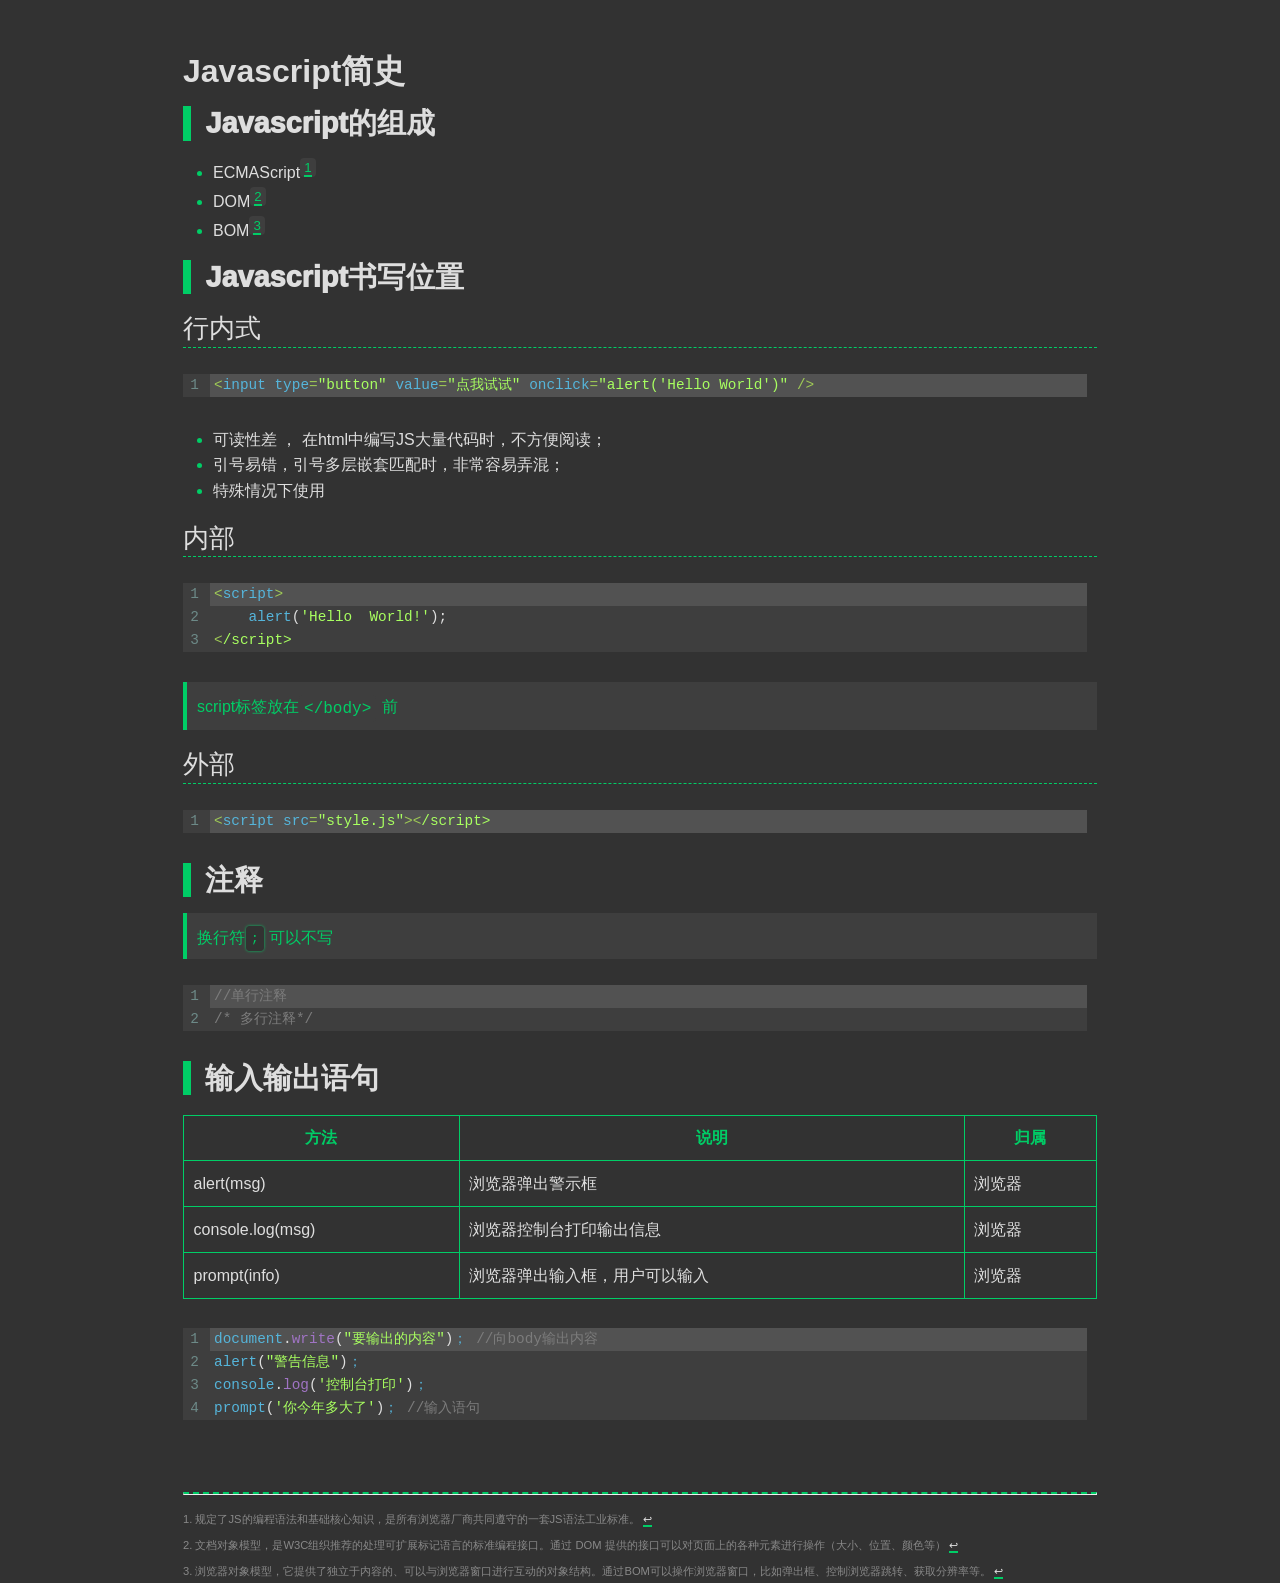
<file: demo-dark.html>
<!doctype html>
<html>
<head>
<meta charset='UTF-8'><meta name='viewport' content='width=device-width initial-scale=1'>

<style type='text/css'>html {overflow-x: initial !important;}:root { --bg-color:#ffffff; --text-color:#333333; --select-text-bg-color:#B5D6FC; --select-text-font-color:auto; --monospace:"Lucida Console",Consolas,"Courier",monospace; --title-bar-height:20px; }
.mac-os-11 { --title-bar-height:28px; }
html { font-size: 14px; background-color: var(--bg-color); color: var(--text-color); font-family: "Helvetica Neue", Helvetica, Arial, sans-serif; -webkit-font-smoothing: antialiased; }
body { margin: 0px; padding: 0px; height: auto; inset: 0px; font-size: 1rem; line-height: 1.42857; overflow-x: hidden; background: inherit; tab-size: 4; }
iframe { margin: auto; }
a.url { word-break: break-all; }
a:active, a:hover { outline: 0px; }
.in-text-selection, ::selection { text-shadow: none; background: var(--select-text-bg-color); color: var(--select-text-font-color); }
#write { margin: 0px auto; height: auto; width: inherit; word-break: normal; overflow-wrap: break-word; position: relative; white-space: normal; overflow-x: visible; padding-top: 36px; }
#write.first-line-indent p { text-indent: 2em; }
#write.first-line-indent li p, #write.first-line-indent p * { text-indent: 0px; }
#write.first-line-indent li { margin-left: 2em; }
.for-image #write { padding-left: 8px; padding-right: 8px; }
body.typora-export { padding-left: 30px; padding-right: 30px; }
.typora-export .footnote-line, .typora-export li, .typora-export p { white-space: pre-wrap; }
.typora-export .task-list-item input { pointer-events: none; }
@media screen and (max-width: 500px) {
  body.typora-export { padding-left: 0px; padding-right: 0px; }
  #write { padding-left: 20px; padding-right: 20px; }
}
#write li > figure:last-child { margin-bottom: 0.5rem; }
#write ol, #write ul { position: relative; }
img { max-width: 100%; vertical-align: middle; image-orientation: from-image; }
button, input, select, textarea { color: inherit; font: inherit; }
input[type="checkbox"], input[type="radio"] { line-height: normal; padding: 0px; }
*, ::after, ::before { box-sizing: border-box; }
#write h1, #write h2, #write h3, #write h4, #write h5, #write h6, #write p, #write pre { width: inherit; }
#write h1, #write h2, #write h3, #write h4, #write h5, #write h6, #write p { position: relative; }
p { line-height: inherit; }
h1, h2, h3, h4, h5, h6 { break-after: avoid-page; break-inside: avoid; orphans: 4; }
p { orphans: 4; }
h1 { font-size: 2rem; }
h2 { font-size: 1.8rem; }
h3 { font-size: 1.6rem; }
h4 { font-size: 1.4rem; }
h5 { font-size: 1.2rem; }
h6 { font-size: 1rem; }
.md-math-block, .md-rawblock, h1, h2, h3, h4, h5, h6, p { margin-top: 1rem; margin-bottom: 1rem; }
.hidden { display: none; }
.md-blockmeta { color: rgb(204, 204, 204); font-weight: 700; font-style: italic; }
a { cursor: pointer; }
sup.md-footnote { padding: 2px 4px; background-color: rgba(238, 238, 238, 0.7); color: rgb(85, 85, 85); border-radius: 4px; cursor: pointer; }
sup.md-footnote a, sup.md-footnote a:hover { color: inherit; text-transform: inherit; text-decoration: inherit; }
#write input[type="checkbox"] { cursor: pointer; width: inherit; height: inherit; }
figure { overflow-x: auto; margin: 1.2em 0px; max-width: calc(100% + 16px); padding: 0px; }
figure > table { margin: 0px; }
thead, tr { break-inside: avoid; break-after: auto; }
thead { display: table-header-group; }
table { border-collapse: collapse; border-spacing: 0px; width: 100%; overflow: auto; break-inside: auto; text-align: left; }
table.md-table td { min-width: 32px; }
.CodeMirror-gutters { border-right: 0px; background-color: inherit; }
.CodeMirror-linenumber { user-select: none; }
.CodeMirror { text-align: left; }
.CodeMirror-placeholder { opacity: 0.3; }
.CodeMirror pre { padding: 0px 4px; }
.CodeMirror-lines { padding: 0px; }
div.hr:focus { cursor: none; }
#write pre { white-space: pre-wrap; }
#write.fences-no-line-wrapping pre { white-space: pre; }
#write pre.ty-contain-cm { white-space: normal; }
.CodeMirror-gutters { margin-right: 4px; }
.md-fences { font-size: 0.9rem; display: block; break-inside: avoid; text-align: left; overflow: visible; white-space: pre; background: inherit; position: relative !important; }
.md-fences-adv-panel { width: 100%; margin-top: 10px; text-align: center; padding-top: 0px; padding-bottom: 8px; overflow-x: auto; }
#write .md-fences.mock-cm { white-space: pre-wrap; }
.md-fences.md-fences-with-lineno { padding-left: 0px; }
#write.fences-no-line-wrapping .md-fences.mock-cm { white-space: pre; overflow-x: auto; }
.md-fences.mock-cm.md-fences-with-lineno { padding-left: 8px; }
.CodeMirror-line, twitterwidget { break-inside: avoid; }
svg { break-inside: avoid; }
.footnotes { opacity: 0.8; font-size: 0.9rem; margin-top: 1em; margin-bottom: 1em; }
.footnotes + .footnotes { margin-top: 0px; }
.md-reset { margin: 0px; padding: 0px; border: 0px; outline: 0px; vertical-align: top; background: 0px 0px; text-decoration: none; text-shadow: none; float: none; position: static; width: auto; height: auto; white-space: nowrap; cursor: inherit; -webkit-tap-highlight-color: transparent; line-height: normal; font-weight: 400; text-align: left; box-sizing: content-box; direction: ltr; }
li div { padding-top: 0px; }
blockquote { margin: 1rem 0px; }
li .mathjax-block, li p { margin: 0.5rem 0px; }
li blockquote { margin: 1rem 0px; }
li { margin: 0px; position: relative; }
blockquote > :last-child { margin-bottom: 0px; }
blockquote > :first-child, li > :first-child { margin-top: 0px; }
.footnotes-area { color: rgb(136, 136, 136); margin-top: 0.714rem; padding-bottom: 0.143rem; white-space: normal; }
#write .footnote-line { white-space: pre-wrap; }
@media print {
  body, html { border: 1px solid transparent; height: 99%; break-after: avoid; break-before: avoid; font-variant-ligatures: no-common-ligatures; }
  #write { margin-top: 0px; padding-top: 0px; border-color: transparent !important; padding-bottom: 0px !important; }
  .typora-export * { -webkit-print-color-adjust: exact; }
  .typora-export #write { break-after: avoid; }
  .typora-export #write::after { height: 0px; }
  .is-mac table { break-inside: avoid; }
  .typora-export-show-outline .typora-export-sidebar { display: none; }
}
.footnote-line { margin-top: 0.714em; font-size: 0.7em; }
a img, img a { cursor: pointer; }
pre.md-meta-block { font-size: 0.8rem; min-height: 0.8rem; white-space: pre-wrap; background: rgb(204, 204, 204); display: block; overflow-x: hidden; }
p > .md-image:only-child:not(.md-img-error) img, p > img:only-child { display: block; margin: auto; }
#write.first-line-indent p > .md-image:only-child:not(.md-img-error) img { left: -2em; position: relative; }
p > .md-image:only-child { display: inline-block; width: 100%; }
#write .MathJax_Display { margin: 0.8em 0px 0px; }
.md-math-block { width: 100%; }
.md-math-block:not(:empty)::after { display: none; }
.MathJax_ref { fill: currentcolor; }
[contenteditable="true"]:active, [contenteditable="true"]:focus, [contenteditable="false"]:active, [contenteditable="false"]:focus { outline: 0px; box-shadow: none; }
.md-task-list-item { position: relative; list-style-type: none; }
.task-list-item.md-task-list-item { padding-left: 0px; }
.md-task-list-item > input { position: absolute; top: 0px; left: 0px; margin-left: -1.2em; margin-top: calc(1em - 10px); border: none; }
.math { font-size: 1rem; }
.md-toc { min-height: 3.58rem; position: relative; font-size: 0.9rem; border-radius: 10px; }
.md-toc-content { position: relative; margin-left: 0px; }
.md-toc-content::after, .md-toc::after { display: none; }
.md-toc-item { display: block; color: rgb(65, 131, 196); }
.md-toc-item a { text-decoration: none; }
.md-toc-inner:hover { text-decoration: underline; }
.md-toc-inner { display: inline-block; cursor: pointer; }
.md-toc-h1 .md-toc-inner { margin-left: 0px; font-weight: 700; }
.md-toc-h2 .md-toc-inner { margin-left: 2em; }
.md-toc-h3 .md-toc-inner { margin-left: 4em; }
.md-toc-h4 .md-toc-inner { margin-left: 6em; }
.md-toc-h5 .md-toc-inner { margin-left: 8em; }
.md-toc-h6 .md-toc-inner { margin-left: 10em; }
@media screen and (max-width: 48em) {
  .md-toc-h3 .md-toc-inner { margin-left: 3.5em; }
  .md-toc-h4 .md-toc-inner { margin-left: 5em; }
  .md-toc-h5 .md-toc-inner { margin-left: 6.5em; }
  .md-toc-h6 .md-toc-inner { margin-left: 8em; }
}
a.md-toc-inner { font-size: inherit; font-style: inherit; font-weight: inherit; line-height: inherit; }
.footnote-line a:not(.reversefootnote) { color: inherit; }
.reversefootnote { font-family: ui-monospace, sans-serif; }
.md-attr { display: none; }
.md-fn-count::after { content: "."; }
code, pre, samp, tt { font-family: var(--monospace); }
kbd { margin: 0px 0.1em; padding: 0.1em 0.6em; font-size: 0.8em; color: rgb(36, 39, 41); background: rgb(255, 255, 255); border: 1px solid rgb(173, 179, 185); border-radius: 3px; box-shadow: rgba(12, 13, 14, 0.2) 0px 1px 0px, rgb(255, 255, 255) 0px 0px 0px 2px inset; white-space: nowrap; vertical-align: middle; }
.md-comment { color: rgb(162, 127, 3); opacity: 0.6; font-family: var(--monospace); }
code { text-align: left; vertical-align: initial; }
a.md-print-anchor { white-space: pre !important; border-width: initial !important; border-style: none !important; border-color: initial !important; display: inline-block !important; position: absolute !important; width: 1px !important; right: 0px !important; outline: 0px !important; background: 0px 0px !important; text-decoration: initial !important; text-shadow: initial !important; }
.os-windows.monocolor-emoji .md-emoji { font-family: "Segoe UI Symbol", sans-serif; }
.md-diagram-panel > svg { max-width: 100%; }
[lang="flow"] svg, [lang="mermaid"] svg { max-width: 100%; height: auto; }
[lang="mermaid"] .node text { font-size: 1rem; }
table tr th { border-bottom: 0px; }
video { max-width: 100%; display: block; margin: 0px auto; }
iframe { max-width: 100%; width: 100%; border: none; }
.highlight td, .highlight tr { border: 0px; }
mark { background: rgb(255, 255, 0); color: rgb(0, 0, 0); }
.md-html-inline .md-plain, .md-html-inline strong, mark .md-inline-math, mark strong { color: inherit; }
.md-expand mark .md-meta { opacity: 0.3 !important; }
mark .md-meta { color: rgb(0, 0, 0); }
@media print {
  .typora-export h1, .typora-export h2, .typora-export h3, .typora-export h4, .typora-export h5, .typora-export h6 { break-inside: avoid; }
}
.md-diagram-panel .messageText { stroke: none !important; }
.md-diagram-panel .start-state { fill: var(--node-fill); }
.md-diagram-panel .edgeLabel rect { opacity: 1 !important; }
.md-fences.md-fences-math { font-size: 1em; }
.md-fences-advanced:not(.md-focus) { padding: 0px; white-space: nowrap; border: 0px; }
.md-fences-advanced:not(.md-focus) { background: inherit; }
.typora-export-show-outline .typora-export-content { max-width: 1440px; margin: auto; display: flex; flex-direction: row; }
.typora-export-sidebar { width: 300px; font-size: 0.8rem; margin-top: 80px; margin-right: 18px; }
.typora-export-show-outline #write { --webkit-flex:2; flex: 2 1 0%; }
.typora-export-sidebar .outline-content { position: fixed; top: 0px; max-height: 100%; overflow: hidden auto; padding-bottom: 30px; padding-top: 60px; width: 300px; }
@media screen and (max-width: 1024px) {
  .typora-export-sidebar, .typora-export-sidebar .outline-content { width: 240px; }
}
@media screen and (max-width: 800px) {
  .typora-export-sidebar { display: none; }
}
.outline-content li, .outline-content ul { margin-left: 0px; margin-right: 0px; padding-left: 0px; padding-right: 0px; list-style: none; }
.outline-content ul { margin-top: 0px; margin-bottom: 0px; }
.outline-content strong { font-weight: 400; }
.outline-expander { width: 1rem; height: 1.42857rem; position: relative; display: table-cell; vertical-align: middle; cursor: pointer; padding-left: 4px; }
.outline-expander::before { content: ""; position: relative; font-family: Ionicons; display: inline-block; font-size: 8px; vertical-align: middle; }
.outline-item { padding-top: 3px; padding-bottom: 3px; cursor: pointer; }
.outline-expander:hover::before { content: ""; }
.outline-h1 > .outline-item { padding-left: 0px; }
.outline-h2 > .outline-item { padding-left: 1em; }
.outline-h3 > .outline-item { padding-left: 2em; }
.outline-h4 > .outline-item { padding-left: 3em; }
.outline-h5 > .outline-item { padding-left: 4em; }
.outline-h6 > .outline-item { padding-left: 5em; }
.outline-label { cursor: pointer; display: table-cell; vertical-align: middle; text-decoration: none; color: inherit; }
.outline-label:hover { text-decoration: underline; }
.outline-item:hover { border-color: rgb(245, 245, 245); background-color: var(--item-hover-bg-color); }
.outline-item:hover { margin-left: -28px; margin-right: -28px; border-left: 28px solid transparent; border-right: 28px solid transparent; }
.outline-item-single .outline-expander::before, .outline-item-single .outline-expander:hover::before { display: none; }
.outline-item-open > .outline-item > .outline-expander::before { content: ""; }
.outline-children { display: none; }
.info-panel-tab-wrapper { display: none; }
.outline-item-open > .outline-children { display: block; }
.typora-export .outline-item { padding-top: 1px; padding-bottom: 1px; }
.typora-export .outline-item:hover { margin-right: -8px; border-right: 8px solid transparent; }
.typora-export .outline-expander::before { content: "+"; font-family: inherit; top: -1px; }
.typora-export .outline-expander:hover::before, .typora-export .outline-item-open > .outline-item > .outline-expander::before { content: "−"; }
.typora-export-collapse-outline .outline-children { display: none; }
.typora-export-collapse-outline .outline-item-open > .outline-children, .typora-export-no-collapse-outline .outline-children { display: block; }
.typora-export-no-collapse-outline .outline-expander::before { content: "" !important; }
.typora-export-show-outline .outline-item-active > .outline-item .outline-label { font-weight: 700; }
.md-inline-math-container mjx-container { zoom: 0.95; }
mjx-container { break-inside: avoid; }


.CodeMirror { height: auto; }
.CodeMirror.cm-s-inner { background: inherit; }
.CodeMirror-scroll { overflow: auto hidden; z-index: 3; }
.CodeMirror-gutter-filler, .CodeMirror-scrollbar-filler { background-color: rgb(255, 255, 255); }
.CodeMirror-gutters { border-right: 1px solid rgb(221, 221, 221); background: inherit; white-space: nowrap; }
.CodeMirror-linenumber { padding: 0px 3px 0px 5px; text-align: right; color: rgb(153, 153, 153); }
.cm-s-inner .cm-keyword { color: rgb(119, 0, 136); }
.cm-s-inner .cm-atom, .cm-s-inner.cm-atom { color: rgb(34, 17, 153); }
.cm-s-inner .cm-number { color: rgb(17, 102, 68); }
.cm-s-inner .cm-def { color: rgb(0, 0, 255); }
.cm-s-inner .cm-variable { color: rgb(0, 0, 0); }
.cm-s-inner .cm-variable-2 { color: rgb(0, 85, 170); }
.cm-s-inner .cm-variable-3 { color: rgb(0, 136, 85); }
.cm-s-inner .cm-string { color: rgb(170, 17, 17); }
.cm-s-inner .cm-property { color: rgb(0, 0, 0); }
.cm-s-inner .cm-operator { color: rgb(152, 26, 26); }
.cm-s-inner .cm-comment, .cm-s-inner.cm-comment { color: rgb(170, 85, 0); }
.cm-s-inner .cm-string-2 { color: rgb(255, 85, 0); }
.cm-s-inner .cm-meta { color: rgb(85, 85, 85); }
.cm-s-inner .cm-qualifier { color: rgb(85, 85, 85); }
.cm-s-inner .cm-builtin { color: rgb(51, 0, 170); }
.cm-s-inner .cm-bracket { color: rgb(153, 153, 119); }
.cm-s-inner .cm-tag { color: rgb(17, 119, 0); }
.cm-s-inner .cm-attribute { color: rgb(0, 0, 204); }
.cm-s-inner .cm-header, .cm-s-inner.cm-header { color: rgb(0, 0, 255); }
.cm-s-inner .cm-quote, .cm-s-inner.cm-quote { color: rgb(0, 153, 0); }
.cm-s-inner .cm-hr, .cm-s-inner.cm-hr { color: rgb(153, 153, 153); }
.cm-s-inner .cm-link, .cm-s-inner.cm-link { color: rgb(0, 0, 204); }
.cm-negative { color: rgb(221, 68, 68); }
.cm-positive { color: rgb(34, 153, 34); }
.cm-header, .cm-strong { font-weight: 700; }
.cm-del { text-decoration: line-through; }
.cm-em { font-style: italic; }
.cm-link { text-decoration: underline; }
.cm-error { color: red; }
.cm-invalidchar { color: red; }
.cm-constant { color: rgb(38, 139, 210); }
.cm-defined { color: rgb(181, 137, 0); }
div.CodeMirror span.CodeMirror-matchingbracket { color: rgb(0, 255, 0); }
div.CodeMirror span.CodeMirror-nonmatchingbracket { color: rgb(255, 34, 34); }
.cm-s-inner .CodeMirror-activeline-background { background: inherit; }
.CodeMirror { position: relative; overflow: hidden; }
.CodeMirror-scroll { height: 100%; outline: 0px; position: relative; box-sizing: content-box; background: inherit; }
.CodeMirror-sizer { position: relative; }
.CodeMirror-gutter-filler, .CodeMirror-hscrollbar, .CodeMirror-scrollbar-filler, .CodeMirror-vscrollbar { position: absolute; z-index: 6; display: none; outline: 0px; }
.CodeMirror-vscrollbar { right: 0px; top: 0px; overflow: hidden; }
.CodeMirror-hscrollbar { bottom: 0px; left: 0px; overflow: auto hidden; }
.CodeMirror-scrollbar-filler { right: 0px; bottom: 0px; }
.CodeMirror-gutter-filler { left: 0px; bottom: 0px; }
.CodeMirror-gutters { position: absolute; left: 0px; top: 0px; padding-bottom: 10px; z-index: 3; overflow-y: hidden; }
.CodeMirror-gutter { white-space: normal; height: 100%; box-sizing: content-box; padding-bottom: 30px; margin-bottom: -32px; display: inline-block; }
.CodeMirror-gutter-wrapper { position: absolute; z-index: 4; background: 0px 0px !important; border: none !important; }
.CodeMirror-gutter-background { position: absolute; top: 0px; bottom: 0px; z-index: 4; }
.CodeMirror-gutter-elt { position: absolute; cursor: default; z-index: 4; }
.CodeMirror-lines { cursor: text; }
.CodeMirror pre { border-radius: 0px; border-width: 0px; background: 0px 0px; font-family: inherit; font-size: inherit; margin: 0px; white-space: pre; overflow-wrap: normal; color: inherit; z-index: 2; position: relative; overflow: visible; }
.CodeMirror-wrap pre { overflow-wrap: break-word; white-space: pre-wrap; word-break: normal; }
.CodeMirror-code pre { border-right: 30px solid transparent; width: fit-content; }
.CodeMirror-wrap .CodeMirror-code pre { border-right: none; width: auto; }
.CodeMirror-linebackground { position: absolute; inset: 0px; z-index: 0; }
.CodeMirror-linewidget { position: relative; z-index: 2; overflow: auto; }
.CodeMirror-wrap .CodeMirror-scroll { overflow-x: hidden; }
.CodeMirror-measure { position: absolute; width: 100%; height: 0px; overflow: hidden; visibility: hidden; }
.CodeMirror-measure pre { position: static; }
.CodeMirror div.CodeMirror-cursor { position: absolute; visibility: hidden; border-right: none; width: 0px; }
.CodeMirror div.CodeMirror-cursor { visibility: hidden; }
.CodeMirror-focused div.CodeMirror-cursor { visibility: inherit; }
.cm-searching { background: rgba(255, 255, 0, 0.4); }
span.cm-underlined { text-decoration: underline; }
span.cm-strikethrough { text-decoration: line-through; }
.cm-tw-syntaxerror { color: rgb(255, 255, 255); background-color: rgb(153, 0, 0); }
.cm-tw-deleted { text-decoration: line-through; }
.cm-tw-header5 { font-weight: 700; }
.cm-tw-listitem:first-child { padding-left: 10px; }
.cm-tw-box { border-style: solid; border-right-width: 1px; border-bottom-width: 1px; border-left-width: 1px; border-color: inherit; border-top-width: 0px !important; }
.cm-tw-underline { text-decoration: underline; }
@media print {
  .CodeMirror div.CodeMirror-cursor { visibility: hidden; }
}


/* scrollbar style */
::-webkit-scrollbar-thumb {
    background: var(--theme-color);
}

::-webkit-scrollbar-thumb:active {
    background: var(--focus-color);
}

#typora-sidebar:hover div.sidebar-content-content::-webkit-scrollbar-thumb:horizontal {
    background: rgba(230, 230, 230, 0.3);
}

.typora-node::-webkit-scrollbar {
    width: 5px;
}

.typora-node::-webkit-scrollbar-thumb:vertical {
    background: rgba(250, 250, 250, 0.3);
}

.typora-node::-webkit-scrollbar-thumb:vertical:active {
    background: rgba(250, 250, 250, 0.5);
}

html {
    font-size: 16px;
    -webkit-font-smoothing: antialiased;
}

body {
    -webkit-text-size-adjust: 100%;
    -ms-text-size-adjust: 100%;
    font-family: var(--font-family);
    color: var(--text-color);
    line-height: 1.6;
    background-color: var(--article);
    caret-color: var(--theme-color);
}

/* paeg width */
#write {
    max-width: 914px;
}

/* -----------------article content---------------------- */
sup.md-footnote {
    background-color: var(--sidebar);
    color: var(--theme-color);
}

p {
    -ms-word-wrap: break-word;
    word-wrap: break-word;
}

p.md-focus>span.md-plain.md-expand {
    border-bottom: 2px dashed var(--focus-color);
    color: var(--focus);
}

a {
    color: var(--text-color);
    text-decoration: none;
    border-bottom: 2px solid var(--theme-color);
}

h1,
h2,
h3,
h4,
h5,
h6 {
    margin-top: 1rem;
    margin-bottom: 1rem;
    line-height: 1.4;
    cursor: text;
}

h1 {
    font-size: 2em;
    font-weight: 2000;
    line-height: 1.2;
    font-family: var(--font-family);
}

h2 {
    font-size: 1.8em;
    font-weight: 1000;
    line-height: 1.2;
    padding-left:.5em;
    font-family: var(--font-family);
    border-left: 8px solid var(--theme-color);
}

#write>h2.md-focus {
    border-left-color: var(--focus-color);
}

h3 {
    font-size: 1.6em;
    font-weight: 500;
    line-height: 1.43;
    font-family: var(--font-family);
    border-bottom: 1px dashed var(--theme-color);
}

#write>h3.md-focus {
    border-color: var(--focus-color);
}

h4 {
    color: var(--theme-color);
    font-weight: 300;
    font-size: 1.4em;
    font-family: var(--font-family);
}

h5 {
    font-size: 1.2em;
    font-family: var(--font-family);
    font-weight: 900;
}

#write>h5.md-focus:before {
    width: auto;
    height: auto;
    background-color: var(--focus-color);
    color: #ffffff;
}
p,
blockquote,
ul,
ol,
dl,
table {
    margin: 0.8em 0;
}

li>ol,
li>ul {
    margin: 0 0;
}

hr {
    margin: 16px 0;
    border-top:2px dashed var(--theme-color);
}

li p.first {
    display: inline-block;
}

ul,
ol {
    padding-left: 30px;
}

ul:first-child,
ol:first-child {
    margin-top: 0;
}

ul:last-child,
ol:last-child {
    margin-bottom: 0;
}

li::marker {
    color: var(--theme-color);
}

blockquote {
    border: none;
    padding: 12px 0 8px 10px;
    background-color: var(--sidebar);
    line-height: inherit;
    min-height: 20px;
    margin: 1em 0;
    border-left: 4px solid var(--theme-color);
    text-indent: 0em;
    color: var(--theme-color);
    overflow: hidden;
}

blockquote img {
    position: relative;
    transform: translateX(-80px);
    filter: drop-shadow(var(--theme-color) 80px 0);
    height: 1rem;
    margin-right: .2rem;
}

h2+blockquote {
    color: #00CD66;
    border-left-color: #00CD66;
}

h2+blockquote img {
    position: relative;
    transform: translateX(-80px);
    filter: drop-shadow(#00CD66 80px 0);
    height: 1rem;
    margin-right: .2rem;
}

h3+blockquote {
    color: #00BFFF;
    border-left-color: #00BFFF;
}

h3+blockquote img {
    position: relative;
    transform: translateX(-80px);
    filter: drop-shadow(#00BFFF 80px 0);
    height: 1rem;
    margin-right: .2rem;
}

h4+blockquote {
    border-left-color: #FF8C00;
    color: #FF8C00;
}

h4+blockquote img {
    position: relative;
    transform: translateX(-80px);
    filter: drop-shadow(#FF8C00 80px 0);
    height: 1rem;
    margin-right: .2rem;
}

table {
    border-collapse: collapse;
    margin: 0 auto;
    padding: 0;
    word-break: initial;
}

table td {
    font-weight: normal;
    text-align: left;
}

table td::selection {
    background-color: var(--article);
    color: var(--display);
}

thead,
th,
td {
    border: 1px solid var(--theme-color);
}

th,
td {
    padding: .6em;
    font-family: var(--font-family);
}

table th {
    color: var(--theme-color);
    text-align: center;
}

mark {
    background-color: yellow;
    color: var(--sidebar);
}

/* -----------------------editor------------------------ */
::-moz-selection {
    background: var(--theme-color);
    color: #fff;
    text-shadow: none;
}

*.in-text-selection,
::selection {
    background: var(--theme-color);
    color: #fff;
    text-shadow: none;
}

#top-titlebar,
#top-titlebar * {
    color: var(--display);
}

/* ymal */
#write pre.md-meta-block {
    color: var(--text-color);
    padding: 1em;
    line-height: 1.6em;
    background: var(--sidebar);
    border: 5%;
}

/* code and code block */
code {
    padding: .3rem;
    margin-right: .4em;
    color: var(--theme-color);
    border-radius: 4px;
    background-color: var(--sidebar);
}

kbd {
    padding: .3rem;
    margin-right: .4em;
    color: var(--theme-color);
    border-radius: 4px;
    border: none;
    box-shadow: 0 0 3px 0 var(--theme-color);
    background-color: var(--article);
}

pre.md-fences {
    padding: 10px 10px 10px 30px;
    margin-bottom: 20px;
}

#ty-tooltip {
    background-color: var(--article);
    color: var(--text-color);
}

/* task list */
.task-list {
    padding-left: 0;
}

.md-task-list-item>input {
    margin-left: -1.3em;
    margin-top: 0.3rem;
    -webkit-appearance: none;
    -moz-appearance: none;
}

.md-task-list-item>input::after {
    content: '';
    position: absolute;
    top: 0;
    display: inline-block;
    width: 1rem;
    height: 1rem;
    padding-left: 0px;
    color: #fff;
    text-align: center;
    border: 1px solid var(--theme-color);
}

.md-task-list-item>input:checked::after {
    content: '✓';
    font-size: 12px;
    background-color: var(--theme-color);
    border-radius: 2px;
}

/* sidebar */
#typora-sidebar {
    box-shadow: none;
    border-right: none;
    background-color: var(--sidebar);
}

.sidebar-tabs {
    border-bottom: 0;
}

#typora-sidebar:hover .outline-title-wrapper {
    border-left: 1px dashed;
}

.active-tab-files #info-panel-tab-file,
.active-tab-files #info-panel-tab-file:hover,
.active-tab-outline #info-panel-tab-outline,
.active-tab-outline #info-panel-tab-outline:hover {
    color: var(--display);
}

/* outline */
.outline-title-wrapper .btn {
    color: inherit;
}

.outline-item:hover {
    border-color: var(--theme-color);
    background-color: var(--theme-color);
    color: white;
}

/* user config  background */
.megamenu-content,
.megamenu-opened header {
    background: var(--article);
}

/* bottom-word-count */
.typora-sourceview-on #toggle-sourceview-btn,
#footer-word-count:hover,
.ty-show-word-count #footer-word-count {
    background: var(--sidebar);
}

#toggle-sourceview-btn:hover {
    color: var(--text-color);
    background: var(--sidebar);
}

/* focus mode */
.on-focus-mode .md-end-block:not(.md-focus):not(.md-focus-container) * {
    color: #686868 !important;
}

.on-focus-mode .md-end-block:not(.md-focus) img,
.on-focus-mode .md-task-list-item:not(.md-focus-container)>input {
    opacity: #686868 !important;
}

.on-focus-mode li[cid]:not(.md-focus-container) {
    color: #686868;
}

.on-focus-mode .md-fences.md-focus .CodeMirror-code>*:not(.CodeMirror-activeline) *,
.on-focus-mode .CodeMirror.cm-s-inner:not(.CodeMirror-focused) * {
    color: #686868 !important;
}

.on-focus-mode .md-focus,
.on-focus-mode .md-focus-container {
    color: #fff;
}

.on-focus-mode #typora-source .CodeMirror-code>*:not(.CodeMirror-activeline) * {
    color: #686868 !important;
}

/* user config menu */
.megamenu-content,
.megamenu-opened header {
    background: var(--sidebar);
}

.megamenu-menu-panel h2,
.megamenu-menu-panel h1,
.long-btn {
    color: inherit;
}

.megamenu-menu-panel input[type='text'] {
    background: inherit;
    border: 0;
    border-bottom: 1px solid;
}

#recent-file-panel-action-btn {
    background: inherit;
    border: 1px grey solid;
}

.megamenu-menu-panel table td:nth-child(1) {
    color: inherit;
    font-weight: bold;
}

.megamenu-menu-panel tbody tr:hover td:nth-child(1) {
    background-color: var(--theme-color);
}

.megamenu-menu {
    background-color: var(--article);
}

#megamenu-menu-list>li>a {
    border: none;
    color: var(--text-color);
}

.megamenu-menu-header .megamenu-menu-header-title-menu,
.megamenu-menu-header:focus .megamenu-menu-header-title-back,
.megamenu-menu-header:hover .megamenu-menu-header-title-back {
    display: block;
    color: var(--text-color);
}

.btn-default:hover,
.btn-default:focus,
.btn-default.focus,
.btn-default:active,
.btn-default.active,
.open>.dropdown-toggle.btn-default {
    color: white;
    border: 1px solid #ddd;
    background-color: inherit;
}

.modal-header {
    border-bottom: 0;
}

.modal-footer {
    border-top: 0;
}

#recent-file-panel tbody tr:nth-child(2n-1) {
    background-color: transparent !important;
}

.megamenu-menu-panel tbody tr:hover td:nth-child(2) {
    background-color: var(--theme-color);
}

.megamenu-menu-panel .btn {
    border: 1px solid #eee;
    background: transparent;
}

.mouse-hover .toolbar-icon.btn:hover,
#w-full.mouse-hover,
#w-pin.mouse-hover {
    background-color: inherit;
}

/*diagrams*/
#write .md-focus .md-diagram-panel {
    border: 1px solid #ddd;
    margin-left: -1px;
    width: calc(100% + 2px);
}

/*diagrams*/
#write .md-focus.md-fences-with-lineno .md-diagram-panel {
    margin-left: auto;
}

.md-diagram-panel-error {
    color: tomato;
}

.sidebar-footer-item:hover,
.footer-item:hover {
    background: inherit;
    color: var(--text-color);
}

.ty-side-sort-btn.active,
.ty-side-sort-btn:hover,
.selected-folder-menu-item a:after {
    color: white;
}

#sidebar-files-menu {
    border: solid 1px;
    box-shadow: 4px 4px 20px rgba(0, 0, 0, 0.79);
    background-color: var(--sidebar);
}

.ty-preferences input[type="search"] {
    border-color: var(--theme-color);
    background: var(--sidebar);
    line-height: 22px;
    border-radius: 6px;
    color: var(--text-color);
}

.ty-preferences input[type="search"]:focus {
    box-shadow: none;
}

.file-list-item {
    border-bottom: none;
}

.file-list-item-summary {
    opacity: 1;
}

.file-list-item.active:first-child {
    border-top: none;
}

.file-node-background {
    height: 32px;
}

.file-library-node.active>.file-node-content,
.file-list-item.active {
    color: var(--active-file-text-color);
}

.file-library-node.active>.file-node-background {
    background-color: var(--article);
    border-color: var(--theme-color);
}

.file-list-item.active {
    background-color: #222222;
    background-color: var(--theme-color);
}

.md-mathjax-midline {
    background-color: #57616b;
    border-bottom: none;
}

footer.ty-footer {
    border-color: #656565;
}

.ty-preferences .btn-default {
    background: transparent;
}

.ty-preferences .btn-default:hover {
    background: var(--sidebar);
}

.ty-preferences select {
    border: 1px solid #989698;
    height: 21px;
}

.ty-preferences .nav-group-item.active,
.export-item.active,
.export-items-list-control,
.export-detail {
    background: var(--item-hover-bg-color);
}

[data-is-directory="true"] .file-node-content {
    margin-bottom: 0;
}

.file-node-title {
    line-height: 22px;
}

.html-for-mac .file-node-open-state,
.html-for-mac .file-node-icon {
    line-height: 26px;
}

.cm-s-inner.CodeMirror {
    background-color: var(--sidebar) !important;
    border: none;
}

.cm-s-inner .CodeMirror-gutters {
    color: #404b53;
    border:none;
}

.cm-s-inner .CodeMirror-cursor {
    border-left: solid thin #f8f8f0;
}

.cm-s-inner .CodeMirror-linenumber {
    color: #6D8A88;
}

.cm-s-inner.CodeMirror-focused div.CodeMirror-selected {
    background: rgba(255, 255, 255, 0.1);
}

.cm-s-inner .CodeMirror-line::selection,
.cm-s-inner .CodeMirror-line>span::selection,
.cm-s-inner .CodeMirror-line>span>span::selection {
    background: rgba(255, 255, 255, 0.1);
}

.cm-s-inner .CodeMirror-line::-moz-selection,
.cm-s-inner .CodeMirror-line>span::-moz-selection,
.cm-s-inner .CodeMirror-line>span>span::-moz-selection {
    background: rgba(255, 255, 255, 0.1);
}

.cm-s-inner span.cm-comment {
    color: #7c7c7c;
}

.cm-s-inner span.cm-string,
.cm-s-inner span.cm-string-2 {
    color: #a8ff60;
}

.cm-s-inner span.cm-number {
    color: #cd3f45;
}

.cm-s-inner span.cm-variable {
    color: #55b5db;
}

.cm-s-inner span.cm-variable-2 {
    color: #a074c4;
}

.cm-s-inner span.cm-def {
    color: #55b5db;
}

.cm-s-inner span.cm-keyword {
    color: #ff79c6;
}

.cm-s-inner span.cm-operator {
    color: #9fca56;
}

.cm-s-inner span.cm-atom {
    color: #cd3f45;
}

.cm-s-inner span.cm-meta {
    color: #55b5db;
}

.cm-s-inner span.cm-tag {
    color: #55b5db;
}

.cm-s-inner span.cm-attribute {
    color: #9fca56;
}

.cm-s-inner span.cm-qualifier {
    color: #9fca56;
}

.cm-s-inner span.cm-property {
    color: #a074c4;
}

.cm-s-inner span.cm-variable-3,
.cm-s-inner span.cm-type {
    color: #9fca56;
}

.cm-s-inner span.cm-builtin {
    color: #9fca56;
}

.cm-s-inner .CodeMirror-activeline-background {
    background: rgba(255, 255, 255, 0.1);
}

.cm-s-inner .CodeMirror-matchingbracket {
    text-decoration: underline;
    color: white !important;
}
@import "";
@import "";

/* theme-color: #FF6347(tomato)  #FF00FF(violet) #00BFFF(sky) #00CD66(grass) #FF8C00(orange)*/

:root {
  --display: #FFFFFF;
  --article: #323232;
  --sidebar: #3E3E3E;
  --text-color: #DEDEDE;
  --theme-color: #00CD66;
  --focus-color: #FF00FF;
  --bg-color: var(--article);
  --select-text-bg-color: #666;
  --primary-color: var(--theme-color);
  --rawblock-edit-panel-bd: var(--sidebar);
  --item-hover-bg-color: var(--theme-color);
  --control-text-hover-color: var(--theme-color);
  --font-family: "Microsoft YaHei", "Arial", "sans-serif";
}


</style><title>Javascript</title>
</head>
<body class='typora-export os-windows'><div class='typora-export-content'>
<div id='write'  class=''><h1 id='javascript简史'><span>Javascript简史</span></h1><h2 id='javascript的组成'><span>Javascript的组成</span></h2><ul><li><span>ECMAScript</span><sup class='md-footnote'><a href='#dfref-footnote-1' name='ref-footnote-1'>1</a></sup></li><li><span>DOM</span><sup class='md-footnote'><a href='#dfref-footnote-2' name='ref-footnote-2'>2</a></sup></li><li><span>BOM</span><sup class='md-footnote'><a href='#dfref-footnote-3' name='ref-footnote-3'>3</a></sup></li></ul><h2 id='javascript书写位置'><span>Javascript书写位置</span></h2><h3 id='行内式'><span>行内式</span></h3><pre class="md-fences md-end-block md-fences-with-lineno ty-contain-cm modeLoaded" spellcheck="false" lang="javascript"><div class="CodeMirror cm-s-inner cm-s-null-scroll CodeMirror-wrap" lang="javascript"><div style="overflow: hidden; position: relative; width: 3px; height: 0px; top: 9.52344px; left: 31px;"><textarea autocorrect="off" autocapitalize="off" spellcheck="false" tabindex="0" style="position: absolute; bottom: -1em; padding: 0px; width: 1000px; height: 1em; outline: none;"></textarea></div><div class="CodeMirror-scrollbar-filler" cm-not-content="true"></div><div class="CodeMirror-gutter-filler" cm-not-content="true"></div><div class="CodeMirror-scroll" tabindex="-1"><div class="CodeMirror-sizer" style="margin-left: 27px; margin-bottom: 0px; border-right-width: 0px; padding-right: 0px; padding-bottom: 0px;"><div style="position: relative; top: 0px;"><div class="CodeMirror-lines" role="presentation"><div role="presentation" style="position: relative; outline: none;"><div class="CodeMirror-measure"></div><div class="CodeMirror-measure"></div><div style="position: relative; z-index: 1;"></div><div class="CodeMirror-code" role="presentation"><div class="CodeMirror-activeline" style="position: relative;"><div class="CodeMirror-activeline-background CodeMirror-linebackground"></div><div class="CodeMirror-gutter-background CodeMirror-activeline-gutter" style="left: -27px; width: 27px;"></div><div class="CodeMirror-gutter-wrapper CodeMirror-activeline-gutter" style="left: -27px;"><div class="CodeMirror-linenumber CodeMirror-gutter-elt CodeMirror-linenumber-show" style="left: 0px; width: 19px;">1</div></div><pre class=" CodeMirror-line " role="presentation"><span role="presentation" style="padding-right: 0.1px;"><span class="cm-operator">&lt;</span><span class="cm-variable">input</span> <span class="cm-variable">type</span><span class="cm-operator">=</span><span class="cm-string">"button"</span> <span class="cm-variable">value</span><span class="cm-operator">=</span><span class="cm-string">"点我试试"</span> <span class="cm-variable">onclick</span><span class="cm-operator">=</span><span class="cm-string">"alert('Hello World')"</span> <span class="cm-operator">/&gt;</span></span></pre></div></div></div></div></div></div><div style="position: absolute; height: 0px; width: 1px; border-bottom: 0px solid transparent; top: 23px;"></div><div class="CodeMirror-gutters" style="height: 23px;"><div class="CodeMirror-gutter CodeMirror-linenumbers" style="width: 27px;"></div></div></div></div></pre><ul><li><span>可读性差 ， 在html中编写JS大量代码时，不方便阅读；</span></li><li><span>引号易错，引号多层嵌套匹配时，非常容易弄混；</span></li><li><span>特殊情况下使用</span></li></ul><h3 id='内部'><span>内部</span></h3><pre class="md-fences md-end-block md-fences-with-lineno ty-contain-cm modeLoaded" spellcheck="false" lang="javascript"><div class="CodeMirror cm-s-inner cm-s-null-scroll CodeMirror-wrap" lang="javascript"><div style="overflow: hidden; position: relative; width: 3px; height: 0px; top: 9.52344px; left: 31px;"><textarea autocorrect="off" autocapitalize="off" spellcheck="false" tabindex="0" style="position: absolute; bottom: -1em; padding: 0px; width: 1000px; height: 1em; outline: none;"></textarea></div><div class="CodeMirror-scrollbar-filler" cm-not-content="true"></div><div class="CodeMirror-gutter-filler" cm-not-content="true"></div><div class="CodeMirror-scroll" tabindex="-1"><div class="CodeMirror-sizer" style="margin-left: 27px; margin-bottom: 0px; border-right-width: 0px; padding-right: 0px; padding-bottom: 0px;"><div style="position: relative; top: 0px;"><div class="CodeMirror-lines" role="presentation"><div role="presentation" style="position: relative; outline: none;"><div class="CodeMirror-measure"><pre><span>xxxxxxxxxx</span></pre><div class="CodeMirror-linenumber CodeMirror-gutter-elt"><div>3</div></div></div><div class="CodeMirror-measure"></div><div style="position: relative; z-index: 1;"></div><div class="CodeMirror-code" role="presentation"><div class="CodeMirror-activeline" style="position: relative;"><div class="CodeMirror-activeline-background CodeMirror-linebackground"></div><div class="CodeMirror-gutter-background CodeMirror-activeline-gutter" style="left: -27px; width: 27px;"></div><div class="CodeMirror-gutter-wrapper CodeMirror-activeline-gutter" style="left: -27px;"><div class="CodeMirror-linenumber CodeMirror-gutter-elt CodeMirror-linenumber-show" style="left: 0px; width: 19px;">1</div></div><pre class=" CodeMirror-line " role="presentation"><span role="presentation" style="padding-right: 0.1px;"><span class="cm-operator">&lt;</span><span class="cm-variable">script</span><span class="cm-operator">&gt;</span></span></pre></div><div style="position: relative;"><div class="CodeMirror-gutter-wrapper" style="left: -27px;"><div class="CodeMirror-linenumber CodeMirror-gutter-elt" style="left: 0px; width: 19px;">2</div></div><pre class=" CodeMirror-line " role="presentation"><span role="presentation" style="padding-right: 0.1px;"> &nbsp; &nbsp;<span class="cm-variable">alert</span>(<span class="cm-string">'Hello  World!'</span>);</span></pre></div><div style="position: relative;"><div class="CodeMirror-gutter-wrapper" style="left: -27px;"><div class="CodeMirror-linenumber CodeMirror-gutter-elt CodeMirror-linenumber-show" style="left: 0px; width: 19px;">3</div></div><pre class=" CodeMirror-line " role="presentation"><span role="presentation" style="padding-right: 0.1px;"><span class="cm-operator">&lt;</span><span class="cm-string-2">/script&gt;</span></span></pre></div></div></div></div></div></div><div style="position: absolute; height: 0px; width: 1px; border-bottom: 0px solid transparent; top: 69px;"></div><div class="CodeMirror-gutters" style="height: 69px;"><div class="CodeMirror-gutter CodeMirror-linenumbers" style="width: 27px;"></div></div></div></div></pre><blockquote><p><span>script标签放在</span><code>&lt;/body&gt;</code><span>前</span></p></blockquote><h3 id='外部'><span>外部</span></h3><pre class="md-fences md-end-block md-fences-with-lineno ty-contain-cm modeLoaded" spellcheck="false" lang="javascript"><div class="CodeMirror cm-s-inner cm-s-null-scroll CodeMirror-wrap" lang="javascript"><div style="overflow: hidden; position: relative; width: 3px; height: 0px; top: 9.52344px; left: 31px;"><textarea autocorrect="off" autocapitalize="off" spellcheck="false" tabindex="0" style="position: absolute; bottom: -1em; padding: 0px; width: 1000px; height: 1em; outline: none;"></textarea></div><div class="CodeMirror-scrollbar-filler" cm-not-content="true"></div><div class="CodeMirror-gutter-filler" cm-not-content="true"></div><div class="CodeMirror-scroll" tabindex="-1"><div class="CodeMirror-sizer" style="margin-left: 27px; margin-bottom: 0px; border-right-width: 0px; padding-right: 0px; padding-bottom: 0px;"><div style="position: relative; top: 0px;"><div class="CodeMirror-lines" role="presentation"><div role="presentation" style="position: relative; outline: none;"><div class="CodeMirror-measure"><pre><span>xxxxxxxxxx</span></pre><div class="CodeMirror-linenumber CodeMirror-gutter-elt"><div>1</div></div></div><div class="CodeMirror-measure"></div><div style="position: relative; z-index: 1;"></div><div class="CodeMirror-code" role="presentation"><div class="CodeMirror-activeline" style="position: relative;"><div class="CodeMirror-activeline-background CodeMirror-linebackground"></div><div class="CodeMirror-gutter-background CodeMirror-activeline-gutter" style="left: -27px; width: 27px;"></div><div class="CodeMirror-gutter-wrapper CodeMirror-activeline-gutter" style="left: -27px;"><div class="CodeMirror-linenumber CodeMirror-gutter-elt CodeMirror-linenumber-show" style="left: 0px; width: 19px;">1</div></div><pre class=" CodeMirror-line " role="presentation"><span role="presentation" style="padding-right: 0.1px;"><span class="cm-operator">&lt;</span><span class="cm-variable">script</span> <span class="cm-variable">src</span><span class="cm-operator">=</span><span class="cm-string">"style.js"</span><span class="cm-operator">&gt;&lt;</span><span class="cm-string-2">/script&gt;</span></span></pre></div></div></div></div></div></div><div style="position: absolute; height: 0px; width: 1px; border-bottom: 0px solid transparent; top: 23px;"></div><div class="CodeMirror-gutters" style="height: 23px;"><div class="CodeMirror-gutter CodeMirror-linenumbers" style="width: 27px;"></div></div></div></div></pre><h2 id='注释'><span>注释</span></h2><blockquote><p><span>换行符</span><kbd><span>;</span></kbd><span>可以不写</span></p></blockquote><pre class="md-fences md-end-block md-fences-with-lineno ty-contain-cm modeLoaded" spellcheck="false" lang="js"><div class="CodeMirror cm-s-inner cm-s-null-scroll CodeMirror-wrap" lang="js"><div style="overflow: hidden; position: relative; width: 3px; height: 0px; top: 9.52344px; left: 31px;"><textarea autocorrect="off" autocapitalize="off" spellcheck="false" tabindex="0" style="position: absolute; bottom: -1em; padding: 0px; width: 1000px; height: 1em; outline: none;"></textarea></div><div class="CodeMirror-scrollbar-filler" cm-not-content="true"></div><div class="CodeMirror-gutter-filler" cm-not-content="true"></div><div class="CodeMirror-scroll" tabindex="-1"><div class="CodeMirror-sizer" style="margin-left: 27px; margin-bottom: 0px; border-right-width: 0px; padding-right: 0px; padding-bottom: 0px;"><div style="position: relative; top: 0px;"><div class="CodeMirror-lines" role="presentation"><div role="presentation" style="position: relative; outline: none;"><div class="CodeMirror-measure"><pre><span>xxxxxxxxxx</span></pre><div class="CodeMirror-linenumber CodeMirror-gutter-elt"><div>2</div></div></div><div class="CodeMirror-measure"></div><div style="position: relative; z-index: 1;"></div><div class="CodeMirror-code" role="presentation"><div class="CodeMirror-activeline" style="position: relative;"><div class="CodeMirror-activeline-background CodeMirror-linebackground"></div><div class="CodeMirror-gutter-background CodeMirror-activeline-gutter" style="left: -27px; width: 27px;"></div><div class="CodeMirror-gutter-wrapper CodeMirror-activeline-gutter" style="left: -27px;"><div class="CodeMirror-linenumber CodeMirror-gutter-elt CodeMirror-linenumber-show" style="left: 0px; width: 19px;">1</div></div><pre class=" CodeMirror-line " role="presentation"><span role="presentation" style="padding-right: 0.1px;"><span class="cm-comment">//单行注释</span></span></pre></div><div style="position: relative;"><div class="CodeMirror-gutter-wrapper" style="left: -27px;"><div class="CodeMirror-linenumber CodeMirror-gutter-elt CodeMirror-linenumber-show" style="left: 0px; width: 19px;">2</div></div><pre class=" CodeMirror-line " role="presentation"><span role="presentation" style="padding-right: 0.1px;"><span class="cm-comment">/* 多行注释*/</span></span></pre></div></div></div></div></div></div><div style="position: absolute; height: 0px; width: 1px; border-bottom: 0px solid transparent; top: 46px;"></div><div class="CodeMirror-gutters" style="height: 46px;"><div class="CodeMirror-gutter CodeMirror-linenumbers" style="width: 27px;"></div></div></div></div></pre><h2 id='输入输出语句'><span>输入输出语句</span></h2><figure><table><thead><tr><th><span>方法</span></th><th><span>说明</span></th><th><span>归属</span></th></tr></thead><tbody><tr><td><span>alert(msg)</span></td><td><span>浏览器弹出警示框</span></td><td><span>浏览器</span></td></tr><tr><td><span>console.log(msg)</span></td><td><span>浏览器控制台打印输出信息</span></td><td><span>浏览器</span></td></tr><tr><td><span>prompt(info)</span></td><td><span>浏览器弹出输入框，用户可以输入</span></td><td><span>浏览器</span></td></tr></tbody></table></figure><pre class="md-fences md-end-block md-fences-with-lineno ty-contain-cm modeLoaded" spellcheck="false" lang="js"><div class="CodeMirror cm-s-inner cm-s-null-scroll CodeMirror-wrap" lang="js"><div style="overflow: hidden; position: relative; width: 3px; height: 0px; top: 9.52344px; left: 31px;"><textarea autocorrect="off" autocapitalize="off" spellcheck="false" tabindex="0" style="position: absolute; bottom: -1em; padding: 0px; width: 1000px; height: 1em; outline: none;"></textarea></div><div class="CodeMirror-scrollbar-filler" cm-not-content="true"></div><div class="CodeMirror-gutter-filler" cm-not-content="true"></div><div class="CodeMirror-scroll" tabindex="-1"><div class="CodeMirror-sizer" style="margin-left: 27px; margin-bottom: 0px; border-right-width: 0px; padding-right: 0px; padding-bottom: 0px;"><div style="position: relative; top: 0px;"><div class="CodeMirror-lines" role="presentation"><div role="presentation" style="position: relative; outline: none;"><div class="CodeMirror-measure"><pre><span>xxxxxxxxxx</span></pre><div class="CodeMirror-linenumber CodeMirror-gutter-elt"><div>4</div></div></div><div class="CodeMirror-measure"></div><div style="position: relative; z-index: 1;"></div><div class="CodeMirror-code" role="presentation"><div class="CodeMirror-activeline" style="position: relative;"><div class="CodeMirror-activeline-background CodeMirror-linebackground"></div><div class="CodeMirror-gutter-background CodeMirror-activeline-gutter" style="left: -27px; width: 27px;"></div><div class="CodeMirror-gutter-wrapper CodeMirror-activeline-gutter" style="left: -27px;"><div class="CodeMirror-linenumber CodeMirror-gutter-elt CodeMirror-linenumber-show" style="left: 0px; width: 19px;">1</div></div><pre class=" CodeMirror-line " role="presentation"><span role="presentation" style="padding-right: 0.1px;"><span class="cm-variable">document</span>.<span class="cm-property">write</span>(<span class="cm-string">"要输出的内容"</span>)<span class="cm-variable">；</span> <span class="cm-comment">//向body输出内容</span></span></pre></div><div style="position: relative;"><div class="CodeMirror-gutter-wrapper" style="left: -27px;"><div class="CodeMirror-linenumber CodeMirror-gutter-elt" style="left: 0px; width: 19px;">2</div></div><pre class=" CodeMirror-line " role="presentation"><span role="presentation" style="padding-right: 0.1px;"><span class="cm-variable">alert</span>(<span class="cm-string">"警告信息"</span>)<span class="cm-variable">；</span></span></pre></div><div style="position: relative;"><div class="CodeMirror-gutter-wrapper" style="left: -27px;"><div class="CodeMirror-linenumber CodeMirror-gutter-elt" style="left: 0px; width: 19px;">3</div></div><pre class=" CodeMirror-line " role="presentation"><span role="presentation" style="padding-right: 0.1px;"><span class="cm-variable">console</span>.<span class="cm-property">log</span>(<span class="cm-string">'控制台打印'</span>)<span class="cm-variable">；</span></span></pre></div><div style="position: relative;"><div class="CodeMirror-gutter-wrapper" style="left: -27px;"><div class="CodeMirror-linenumber CodeMirror-gutter-elt CodeMirror-linenumber-show" style="left: 0px; width: 19px;">4</div></div><pre class=" CodeMirror-line " role="presentation"><span role="presentation" style="padding-right: 0.1px;"><span class="cm-variable">prompt</span>(<span class="cm-string">'你今年多大了'</span>)<span class="cm-variable">；</span> <span class="cm-comment">//输入语句</span></span></pre></div></div></div></div></div></div><div style="position: absolute; height: 0px; width: 1px; border-bottom: 0px solid transparent; top: 92px;"></div><div class="CodeMirror-gutters" style="height: 92px;"><div class="CodeMirror-gutter CodeMirror-linenumbers" style="width: 27px;"></div></div></div></div></pre><p>&nbsp;</p><div class='footnotes-area'  ><hr/>
<div class='footnote-line'><span class='md-fn-count'>1</span> <span>规定了JS的编程语法和基础核心知识，是所有浏览器厂商共同遵守的一套JS语法工业标准。</span> <a name='dfref-footnote-1' href='#ref-footnote-1' title='回到文档' class='reversefootnote' >↩</a></div>
<div class='footnote-line'><span class='md-fn-count'>2</span> <span>文档对象模型，是W3C组织推荐的处理可扩展标记语言的标准编程接口。通过 DOM 提供的接口可以对页面上的各种元素进行操作（大小、位置、颜色等）</span> <a name='dfref-footnote-2' href='#ref-footnote-2' title='回到文档' class='reversefootnote' >↩</a></div>
<div class='footnote-line'><span class='md-fn-count'>3</span> <span>浏览器对象模型，它提供了独立于内容的、可以与浏览器窗口进行互动的对象结构。通过BOM可以操作浏览器窗口，比如弹出框、控制浏览器跳转、获取分辨率等。</span> <a name='dfref-footnote-3' href='#ref-footnote-3' title='回到文档' class='reversefootnote' >↩</a></div></div></div></div>
</body>
</html>
</file>
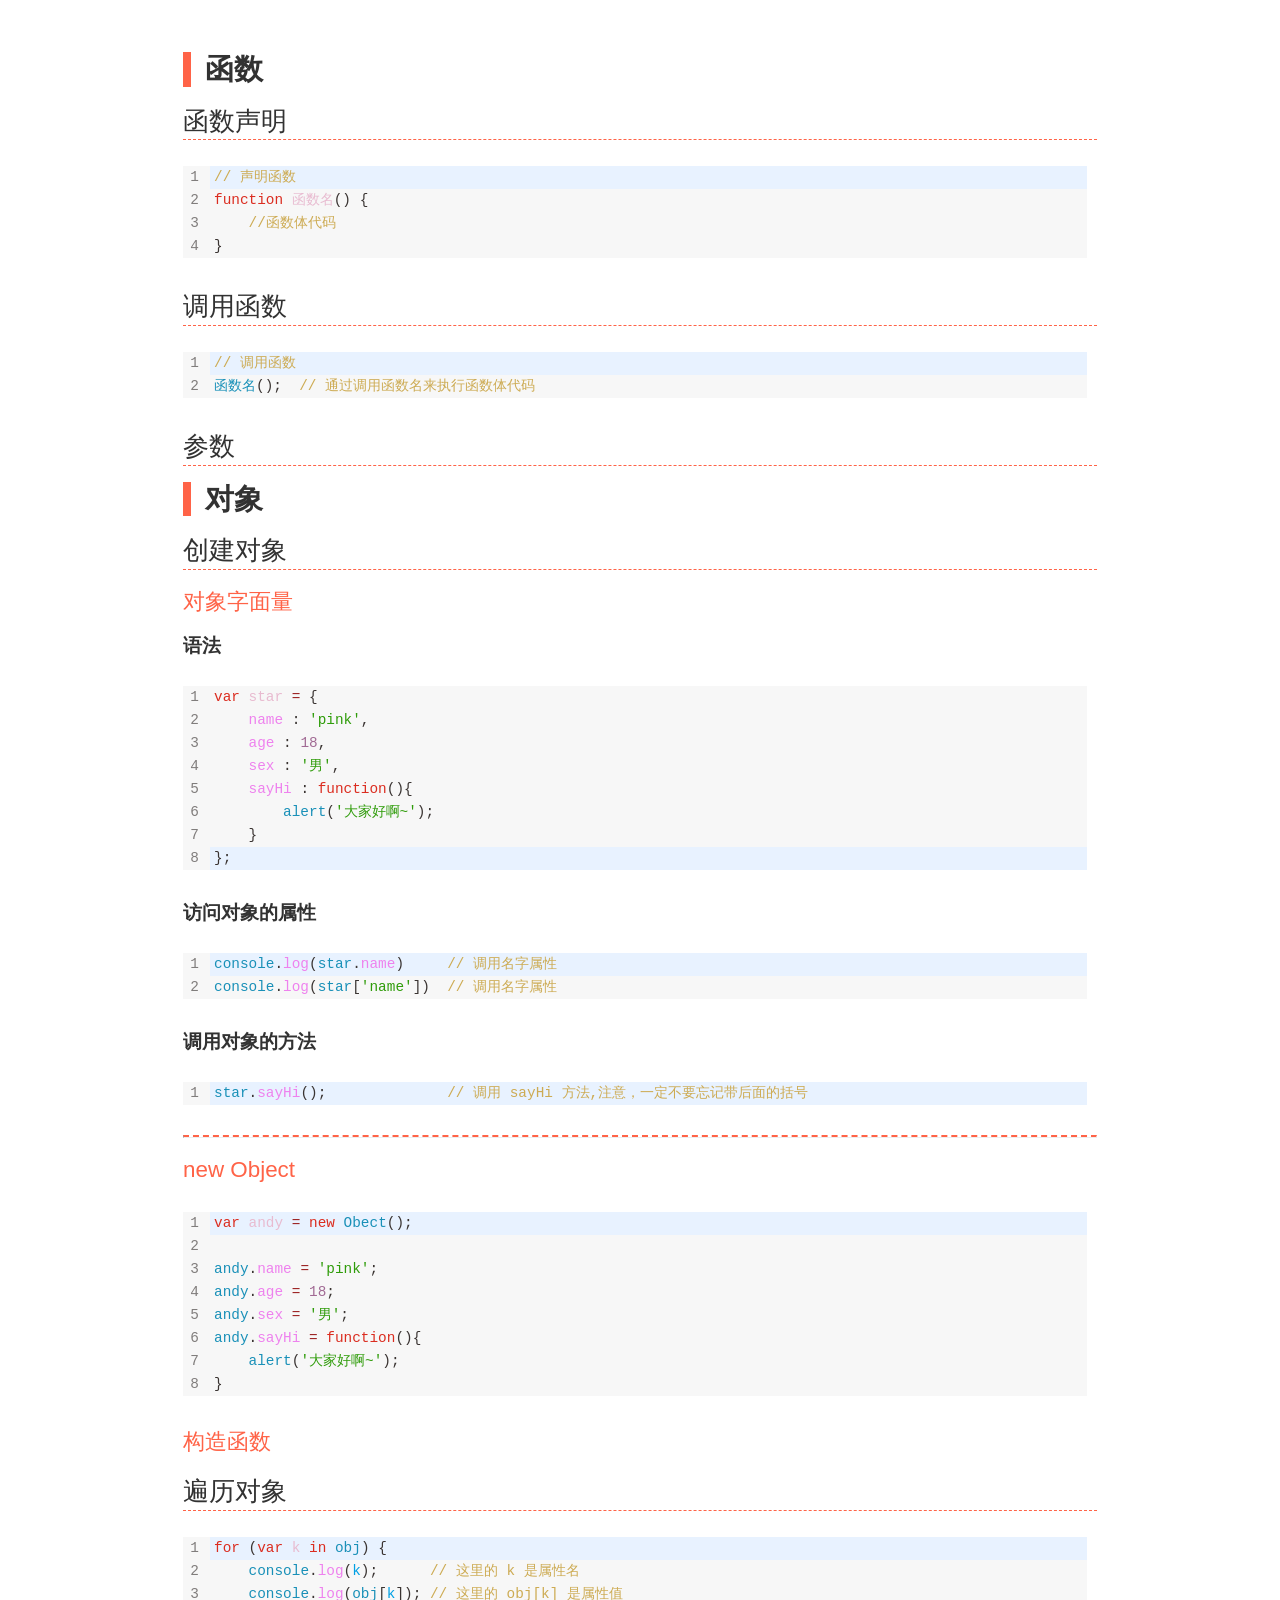
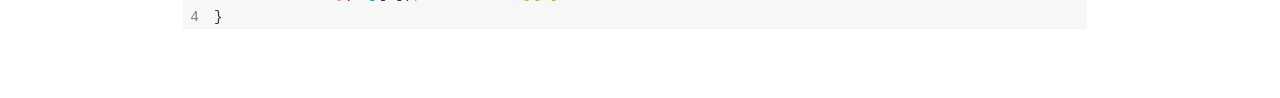
<file: demo-light.html>
<!doctype html>
<html>
<head>
<meta charset='UTF-8'><meta name='viewport' content='width=device-width initial-scale=1'>

<style type='text/css'>html {overflow-x: initial !important;}:root { --bg-color:#ffffff; --text-color:#333333; --select-text-bg-color:#B5D6FC; --select-text-font-color:auto; --monospace:"Lucida Console",Consolas,"Courier",monospace; --title-bar-height:20px; }
.mac-os-11 { --title-bar-height:28px; }
html { font-size: 14px; background-color: var(--bg-color); color: var(--text-color); font-family: "Helvetica Neue", Helvetica, Arial, sans-serif; -webkit-font-smoothing: antialiased; }
body { margin: 0px; padding: 0px; height: auto; inset: 0px; font-size: 1rem; line-height: 1.42857; overflow-x: hidden; background: inherit; tab-size: 4; }
iframe { margin: auto; }
a.url { word-break: break-all; }
a:active, a:hover { outline: 0px; }
.in-text-selection, ::selection { text-shadow: none; background: var(--select-text-bg-color); color: var(--select-text-font-color); }
#write { margin: 0px auto; height: auto; width: inherit; word-break: normal; overflow-wrap: break-word; position: relative; white-space: normal; overflow-x: visible; padding-top: 36px; }
#write.first-line-indent p { text-indent: 2em; }
#write.first-line-indent li p, #write.first-line-indent p * { text-indent: 0px; }
#write.first-line-indent li { margin-left: 2em; }
.for-image #write { padding-left: 8px; padding-right: 8px; }
body.typora-export { padding-left: 30px; padding-right: 30px; }
.typora-export .footnote-line, .typora-export li, .typora-export p { white-space: pre-wrap; }
.typora-export .task-list-item input { pointer-events: none; }
@media screen and (max-width: 500px) {
  body.typora-export { padding-left: 0px; padding-right: 0px; }
  #write { padding-left: 20px; padding-right: 20px; }
}
#write li > figure:last-child { margin-bottom: 0.5rem; }
#write ol, #write ul { position: relative; }
img { max-width: 100%; vertical-align: middle; image-orientation: from-image; }
button, input, select, textarea { color: inherit; font: inherit; }
input[type="checkbox"], input[type="radio"] { line-height: normal; padding: 0px; }
*, ::after, ::before { box-sizing: border-box; }
#write h1, #write h2, #write h3, #write h4, #write h5, #write h6, #write p, #write pre { width: inherit; }
#write h1, #write h2, #write h3, #write h4, #write h5, #write h6, #write p { position: relative; }
p { line-height: inherit; }
h1, h2, h3, h4, h5, h6 { break-after: avoid-page; break-inside: avoid; orphans: 4; }
p { orphans: 4; }
h1 { font-size: 2rem; }
h2 { font-size: 1.8rem; }
h3 { font-size: 1.6rem; }
h4 { font-size: 1.4rem; }
h5 { font-size: 1.2rem; }
h6 { font-size: 1rem; }
.md-math-block, .md-rawblock, h1, h2, h3, h4, h5, h6, p { margin-top: 1rem; margin-bottom: 1rem; }
.hidden { display: none; }
.md-blockmeta { color: rgb(204, 204, 204); font-weight: 700; font-style: italic; }
a { cursor: pointer; }
sup.md-footnote { padding: 2px 4px; background-color: rgba(238, 238, 238, 0.7); color: rgb(85, 85, 85); border-radius: 4px; cursor: pointer; }
sup.md-footnote a, sup.md-footnote a:hover { color: inherit; text-transform: inherit; text-decoration: inherit; }
#write input[type="checkbox"] { cursor: pointer; width: inherit; height: inherit; }
figure { overflow-x: auto; margin: 1.2em 0px; max-width: calc(100% + 16px); padding: 0px; }
figure > table { margin: 0px; }
thead, tr { break-inside: avoid; break-after: auto; }
thead { display: table-header-group; }
table { border-collapse: collapse; border-spacing: 0px; width: 100%; overflow: auto; break-inside: auto; text-align: left; }
table.md-table td { min-width: 32px; }
.CodeMirror-gutters { border-right: 0px; background-color: inherit; }
.CodeMirror-linenumber { user-select: none; }
.CodeMirror { text-align: left; }
.CodeMirror-placeholder { opacity: 0.3; }
.CodeMirror pre { padding: 0px 4px; }
.CodeMirror-lines { padding: 0px; }
div.hr:focus { cursor: none; }
#write pre { white-space: pre-wrap; }
#write.fences-no-line-wrapping pre { white-space: pre; }
#write pre.ty-contain-cm { white-space: normal; }
.CodeMirror-gutters { margin-right: 4px; }
.md-fences { font-size: 0.9rem; display: block; break-inside: avoid; text-align: left; overflow: visible; white-space: pre; background: inherit; position: relative !important; }
.md-fences-adv-panel { width: 100%; margin-top: 10px; text-align: center; padding-top: 0px; padding-bottom: 8px; overflow-x: auto; }
#write .md-fences.mock-cm { white-space: pre-wrap; }
.md-fences.md-fences-with-lineno { padding-left: 0px; }
#write.fences-no-line-wrapping .md-fences.mock-cm { white-space: pre; overflow-x: auto; }
.md-fences.mock-cm.md-fences-with-lineno { padding-left: 8px; }
.CodeMirror-line, twitterwidget { break-inside: avoid; }
svg { break-inside: avoid; }
.footnotes { opacity: 0.8; font-size: 0.9rem; margin-top: 1em; margin-bottom: 1em; }
.footnotes + .footnotes { margin-top: 0px; }
.md-reset { margin: 0px; padding: 0px; border: 0px; outline: 0px; vertical-align: top; background: 0px 0px; text-decoration: none; text-shadow: none; float: none; position: static; width: auto; height: auto; white-space: nowrap; cursor: inherit; -webkit-tap-highlight-color: transparent; line-height: normal; font-weight: 400; text-align: left; box-sizing: content-box; direction: ltr; }
li div { padding-top: 0px; }
blockquote { margin: 1rem 0px; }
li .mathjax-block, li p { margin: 0.5rem 0px; }
li blockquote { margin: 1rem 0px; }
li { margin: 0px; position: relative; }
blockquote > :last-child { margin-bottom: 0px; }
blockquote > :first-child, li > :first-child { margin-top: 0px; }
.footnotes-area { color: rgb(136, 136, 136); margin-top: 0.714rem; padding-bottom: 0.143rem; white-space: normal; }
#write .footnote-line { white-space: pre-wrap; }
@media print {
  body, html { border: 1px solid transparent; height: 99%; break-after: avoid; break-before: avoid; font-variant-ligatures: no-common-ligatures; }
  #write { margin-top: 0px; padding-top: 0px; border-color: transparent !important; padding-bottom: 0px !important; }
  .typora-export * { -webkit-print-color-adjust: exact; }
  .typora-export #write { break-after: avoid; }
  .typora-export #write::after { height: 0px; }
  .is-mac table { break-inside: avoid; }
  .typora-export-show-outline .typora-export-sidebar { display: none; }
}
.footnote-line { margin-top: 0.714em; font-size: 0.7em; }
a img, img a { cursor: pointer; }
pre.md-meta-block { font-size: 0.8rem; min-height: 0.8rem; white-space: pre-wrap; background: rgb(204, 204, 204); display: block; overflow-x: hidden; }
p > .md-image:only-child:not(.md-img-error) img, p > img:only-child { display: block; margin: auto; }
#write.first-line-indent p > .md-image:only-child:not(.md-img-error) img { left: -2em; position: relative; }
p > .md-image:only-child { display: inline-block; width: 100%; }
#write .MathJax_Display { margin: 0.8em 0px 0px; }
.md-math-block { width: 100%; }
.md-math-block:not(:empty)::after { display: none; }
.MathJax_ref { fill: currentcolor; }
[contenteditable="true"]:active, [contenteditable="true"]:focus, [contenteditable="false"]:active, [contenteditable="false"]:focus { outline: 0px; box-shadow: none; }
.md-task-list-item { position: relative; list-style-type: none; }
.task-list-item.md-task-list-item { padding-left: 0px; }
.md-task-list-item > input { position: absolute; top: 0px; left: 0px; margin-left: -1.2em; margin-top: calc(1em - 10px); border: none; }
.math { font-size: 1rem; }
.md-toc { min-height: 3.58rem; position: relative; font-size: 0.9rem; border-radius: 10px; }
.md-toc-content { position: relative; margin-left: 0px; }
.md-toc-content::after, .md-toc::after { display: none; }
.md-toc-item { display: block; color: rgb(65, 131, 196); }
.md-toc-item a { text-decoration: none; }
.md-toc-inner:hover { text-decoration: underline; }
.md-toc-inner { display: inline-block; cursor: pointer; }
.md-toc-h1 .md-toc-inner { margin-left: 0px; font-weight: 700; }
.md-toc-h2 .md-toc-inner { margin-left: 2em; }
.md-toc-h3 .md-toc-inner { margin-left: 4em; }
.md-toc-h4 .md-toc-inner { margin-left: 6em; }
.md-toc-h5 .md-toc-inner { margin-left: 8em; }
.md-toc-h6 .md-toc-inner { margin-left: 10em; }
@media screen and (max-width: 48em) {
  .md-toc-h3 .md-toc-inner { margin-left: 3.5em; }
  .md-toc-h4 .md-toc-inner { margin-left: 5em; }
  .md-toc-h5 .md-toc-inner { margin-left: 6.5em; }
  .md-toc-h6 .md-toc-inner { margin-left: 8em; }
}
a.md-toc-inner { font-size: inherit; font-style: inherit; font-weight: inherit; line-height: inherit; }
.footnote-line a:not(.reversefootnote) { color: inherit; }
.reversefootnote { font-family: ui-monospace, sans-serif; }
.md-attr { display: none; }
.md-fn-count::after { content: "."; }
code, pre, samp, tt { font-family: var(--monospace); }
kbd { margin: 0px 0.1em; padding: 0.1em 0.6em; font-size: 0.8em; color: rgb(36, 39, 41); background: rgb(255, 255, 255); border: 1px solid rgb(173, 179, 185); border-radius: 3px; box-shadow: rgba(12, 13, 14, 0.2) 0px 1px 0px, rgb(255, 255, 255) 0px 0px 0px 2px inset; white-space: nowrap; vertical-align: middle; }
.md-comment { color: rgb(162, 127, 3); opacity: 0.6; font-family: var(--monospace); }
code { text-align: left; vertical-align: initial; }
a.md-print-anchor { white-space: pre !important; border-width: initial !important; border-style: none !important; border-color: initial !important; display: inline-block !important; position: absolute !important; width: 1px !important; right: 0px !important; outline: 0px !important; background: 0px 0px !important; text-decoration: initial !important; text-shadow: initial !important; }
.os-windows.monocolor-emoji .md-emoji { font-family: "Segoe UI Symbol", sans-serif; }
.md-diagram-panel > svg { max-width: 100%; }
[lang="flow"] svg, [lang="mermaid"] svg { max-width: 100%; height: auto; }
[lang="mermaid"] .node text { font-size: 1rem; }
table tr th { border-bottom: 0px; }
video { max-width: 100%; display: block; margin: 0px auto; }
iframe { max-width: 100%; width: 100%; border: none; }
.highlight td, .highlight tr { border: 0px; }
mark { background: rgb(255, 255, 0); color: rgb(0, 0, 0); }
.md-html-inline .md-plain, .md-html-inline strong, mark .md-inline-math, mark strong { color: inherit; }
.md-expand mark .md-meta { opacity: 0.3 !important; }
mark .md-meta { color: rgb(0, 0, 0); }
@media print {
  .typora-export h1, .typora-export h2, .typora-export h3, .typora-export h4, .typora-export h5, .typora-export h6 { break-inside: avoid; }
}
.md-diagram-panel .messageText { stroke: none !important; }
.md-diagram-panel .start-state { fill: var(--node-fill); }
.md-diagram-panel .edgeLabel rect { opacity: 1 !important; }
.md-fences.md-fences-math { font-size: 1em; }
.md-fences-advanced:not(.md-focus) { padding: 0px; white-space: nowrap; border: 0px; }
.md-fences-advanced:not(.md-focus) { background: inherit; }
.typora-export-show-outline .typora-export-content { max-width: 1440px; margin: auto; display: flex; flex-direction: row; }
.typora-export-sidebar { width: 300px; font-size: 0.8rem; margin-top: 80px; margin-right: 18px; }
.typora-export-show-outline #write { --webkit-flex:2; flex: 2 1 0%; }
.typora-export-sidebar .outline-content { position: fixed; top: 0px; max-height: 100%; overflow: hidden auto; padding-bottom: 30px; padding-top: 60px; width: 300px; }
@media screen and (max-width: 1024px) {
  .typora-export-sidebar, .typora-export-sidebar .outline-content { width: 240px; }
}
@media screen and (max-width: 800px) {
  .typora-export-sidebar { display: none; }
}
.outline-content li, .outline-content ul { margin-left: 0px; margin-right: 0px; padding-left: 0px; padding-right: 0px; list-style: none; }
.outline-content ul { margin-top: 0px; margin-bottom: 0px; }
.outline-content strong { font-weight: 400; }
.outline-expander { width: 1rem; height: 1.42857rem; position: relative; display: table-cell; vertical-align: middle; cursor: pointer; padding-left: 4px; }
.outline-expander::before { content: ""; position: relative; font-family: Ionicons; display: inline-block; font-size: 8px; vertical-align: middle; }
.outline-item { padding-top: 3px; padding-bottom: 3px; cursor: pointer; }
.outline-expander:hover::before { content: ""; }
.outline-h1 > .outline-item { padding-left: 0px; }
.outline-h2 > .outline-item { padding-left: 1em; }
.outline-h3 > .outline-item { padding-left: 2em; }
.outline-h4 > .outline-item { padding-left: 3em; }
.outline-h5 > .outline-item { padding-left: 4em; }
.outline-h6 > .outline-item { padding-left: 5em; }
.outline-label { cursor: pointer; display: table-cell; vertical-align: middle; text-decoration: none; color: inherit; }
.outline-label:hover { text-decoration: underline; }
.outline-item:hover { border-color: rgb(245, 245, 245); background-color: var(--item-hover-bg-color); }
.outline-item:hover { margin-left: -28px; margin-right: -28px; border-left: 28px solid transparent; border-right: 28px solid transparent; }
.outline-item-single .outline-expander::before, .outline-item-single .outline-expander:hover::before { display: none; }
.outline-item-open > .outline-item > .outline-expander::before { content: ""; }
.outline-children { display: none; }
.info-panel-tab-wrapper { display: none; }
.outline-item-open > .outline-children { display: block; }
.typora-export .outline-item { padding-top: 1px; padding-bottom: 1px; }
.typora-export .outline-item:hover { margin-right: -8px; border-right: 8px solid transparent; }
.typora-export .outline-expander::before { content: "+"; font-family: inherit; top: -1px; }
.typora-export .outline-expander:hover::before, .typora-export .outline-item-open > .outline-item > .outline-expander::before { content: "−"; }
.typora-export-collapse-outline .outline-children { display: none; }
.typora-export-collapse-outline .outline-item-open > .outline-children, .typora-export-no-collapse-outline .outline-children { display: block; }
.typora-export-no-collapse-outline .outline-expander::before { content: "" !important; }
.typora-export-show-outline .outline-item-active > .outline-item .outline-label { font-weight: 700; }
.md-inline-math-container mjx-container { zoom: 0.95; }
mjx-container { break-inside: avoid; }


.CodeMirror { height: auto; }
.CodeMirror.cm-s-inner { background: inherit; }
.CodeMirror-scroll { overflow: auto hidden; z-index: 3; }

.CodeMirror-gutters { border-right: 1px solid rgb(221, 221, 221); background: inherit; white-space: nowrap; }
.CodeMirror-linenumber { padding: 0px 3px 0px 5px; text-align: right; color: rgb(153, 153, 153); }
.cm-s-inner .cm-keyword { color: rgb(119, 0, 136); }
.cm-s-inner .cm-atom, .cm-s-inner.cm-atom { color: rgb(34, 17, 153); }
.cm-s-inner .cm-number { color: rgb(17, 102, 68); }
.cm-s-inner .cm-def { color: rgb(0, 0, 255); }
.cm-s-inner .cm-variable { color: rgb(0, 0, 0); }
.cm-s-inner .cm-variable-2 { color: rgb(0, 85, 170); }
.cm-s-inner .cm-variable-3 { color: rgb(0, 136, 85); }
.cm-s-inner .cm-string { color: rgb(170, 17, 17); }
.cm-s-inner .cm-property { color: rgb(0, 0, 0); }
.cm-s-inner .cm-operator { color: rgb(152, 26, 26); }
.cm-s-inner .cm-comment, .cm-s-inner.cm-comment { color: rgb(170, 85, 0); }
.cm-s-inner .cm-string-2 { color: rgb(255, 85, 0); }
.cm-s-inner .cm-meta { color: rgb(85, 85, 85); }
.cm-s-inner .cm-qualifier { color: rgb(85, 85, 85); }
.cm-s-inner .cm-builtin { color: rgb(51, 0, 170); }
.cm-s-inner .cm-bracket { color: rgb(153, 153, 119); }
.cm-s-inner .cm-tag { color: rgb(17, 119, 0); }
.cm-s-inner .cm-attribute { color: rgb(0, 0, 204); }
.cm-s-inner .cm-header, .cm-s-inner.cm-header { color: rgb(0, 0, 255); }
.cm-s-inner .cm-quote, .cm-s-inner.cm-quote { color: rgb(0, 153, 0); }
.cm-s-inner .cm-hr, .cm-s-inner.cm-hr { color: rgb(153, 153, 153); }
.cm-s-inner .cm-link, .cm-s-inner.cm-link { color: rgb(0, 0, 204); }
.cm-negative { color: rgb(221, 68, 68); }
.cm-positive { color: rgb(34, 153, 34); }
.cm-header, .cm-strong { font-weight: 700; }
.cm-del { text-decoration: line-through; }
.cm-em { font-style: italic; }
.cm-link { text-decoration: underline; }
.cm-error { color: red; }
.cm-invalidchar { color: red; }
.cm-constant { color: rgb(38, 139, 210); }
.cm-defined { color: rgb(181, 137, 0); }
div.CodeMirror span.CodeMirror-matchingbracket { color: rgb(0, 255, 0); }
div.CodeMirror span.CodeMirror-nonmatchingbracket { color: rgb(255, 34, 34); }
.cm-s-inner .CodeMirror-activeline-background { background: inherit; }
.CodeMirror { position: relative; overflow: hidden; }
.CodeMirror-scroll { height: 100%; outline: 0px; position: relative; box-sizing: content-box; background: inherit; }
.CodeMirror-sizer { position: relative; }
.CodeMirror-gutter-filler, .CodeMirror-hscrollbar, .CodeMirror-scrollbar-filler, .CodeMirror-vscrollbar { position: absolute; z-index: 6; display: none; outline: 0px; }
.CodeMirror-vscrollbar { right: 0px; top: 0px; overflow: hidden; }
.CodeMirror-hscrollbar { bottom: 0px; left: 0px; overflow: auto hidden; }
.CodeMirror-scrollbar-filler { right: 0px; bottom: 0px; }
.CodeMirror-gutter-filler { left: 0px; bottom: 0px; }
.CodeMirror-gutters { position: absolute; left: 0px; top: 0px; padding-bottom: 10px; z-index: 3; overflow-y: hidden; }
.CodeMirror-gutter { white-space: normal; height: 100%; box-sizing: content-box; padding-bottom: 30px; margin-bottom: -32px; display: inline-block; }
.CodeMirror-gutter-wrapper { position: absolute; z-index: 4; background: 0px 0px !important; border: none !important; }
.CodeMirror-gutter-background { position: absolute; top: 0px; bottom: 0px; z-index: 4; }
.CodeMirror-gutter-elt { position: absolute; cursor: default; z-index: 4; }
.CodeMirror-lines { cursor: text; }
.CodeMirror pre { border-radius: 0px; border-width: 0px; background: 0px 0px; font-family: inherit; font-size: inherit; margin: 0px; white-space: pre; overflow-wrap: normal; color: inherit; z-index: 2; position: relative; overflow: visible; }
.CodeMirror-wrap pre { overflow-wrap: break-word; white-space: pre-wrap; word-break: normal; }
.CodeMirror-code pre { border-right: 30px solid transparent; width: fit-content; }
.CodeMirror-wrap .CodeMirror-code pre { border-right: none; width: auto; }
.CodeMirror-linebackground { position: absolute; inset: 0px; z-index: 0; }
.CodeMirror-linewidget { position: relative; z-index: 2; overflow: auto; }
.CodeMirror-wrap .CodeMirror-scroll { overflow-x: hidden; }
.CodeMirror-measure { position: absolute; width: 100%; height: 0px; overflow: hidden; visibility: hidden; }
.CodeMirror-measure pre { position: static; }
.CodeMirror div.CodeMirror-cursor { position: absolute; visibility: hidden; border-right: none; width: 0px; }
.CodeMirror div.CodeMirror-cursor { visibility: hidden; }
.CodeMirror-focused div.CodeMirror-cursor { visibility: inherit; }
.cm-searching { background: rgba(255, 255, 0, 0.4); }
span.cm-underlined { text-decoration: underline; }
span.cm-strikethrough { text-decoration: line-through; }
.cm-tw-syntaxerror { color: rgb(255, 255, 255); background-color: rgb(153, 0, 0); }
.cm-tw-deleted { text-decoration: line-through; }
.cm-tw-header5 { font-weight: 700; }
.cm-tw-listitem:first-child { padding-left: 10px; }
.cm-tw-box { border-style: solid; border-right-width: 1px; border-bottom-width: 1px; border-left-width: 1px; border-color: inherit; border-top-width: 0px !important; }
.cm-tw-underline { text-decoration: underline; }
@media print {
  .CodeMirror div.CodeMirror-cursor { visibility: hidden; }
}


/* scrollbar style */
::-webkit-scrollbar-thumb {
    background: var(--theme-color);
}

::-webkit-scrollbar-thumb:active {
    background: var(--focus-color);
}

#typora-sidebar:hover div.sidebar-content-content::-webkit-scrollbar-thumb:horizontal {
    background: rgba(230, 230, 230, 0.3);
}

.typora-node::-webkit-scrollbar {
    width: 5px;
}

.typora-node::-webkit-scrollbar-thumb:vertical {
    background: rgba(250, 250, 250, 0.3);
}

.typora-node::-webkit-scrollbar-thumb:vertical:active {
    background: rgba(250, 250, 250, 0.5);
}

html {
    font-size: 16px;
    -webkit-font-smoothing: antialiased;
}

body {
    -webkit-text-size-adjust: 100%;
    -ms-text-size-adjust: 100%;
    font-family: var(--font-family);
    color: var(--text-color);
    line-height: 1.6;
    background-color: var(--article);
    caret-color: var(--theme-color);
}

/* paeg width */
#write {
    max-width: 914px;
}

/* -----------------article content---------------------- */
sup.md-footnote {
    background-color: var(--sidebar);
    color: var(--theme-color);
}

p {
    -ms-word-wrap: break-word;
    word-wrap: break-word;
}

p.md-focus>span.md-plain.md-expand {
    border-bottom: 2px dashed var(--focus-color);
    color: var(--focus);
}

a {
    color: var(--text-color);
    text-decoration: none;
    border-bottom: 2px solid var(--theme-color);
}

h1,
h2,
h3,
h4,
h5,
h6 {
    margin-top: 1rem;
    margin-bottom: 1rem;
    line-height: 1.4;
    cursor: text;
}

h1 {
    font-size: 2em;
    font-weight: 2000;
    line-height: 1.2;
    font-family: var(--font-family);
}

h2 {
    font-size: 1.8em;
    font-weight: 1000;
    line-height: 1.2;
    padding-left:.5em;
    font-family: var(--font-family);
    border-left: 8px solid var(--theme-color);
}

#write>h2.md-focus {
    border-left-color: var(--focus-color);
}

h3 {
    font-size: 1.6em;
    font-weight: 500;
    line-height: 1.43;
    font-family: var(--font-family);
    border-bottom: 1px dashed var(--theme-color);
}

#write>h3.md-focus {
    border-color: var(--focus-color);
}

h4 {
    color: var(--theme-color);
    font-weight: 300;
    font-size: 1.4em;
    font-family: var(--font-family);
}

h5 {
    font-size: 1.2em;
    font-family: var(--font-family);
    font-weight: 900;
}

#write>h5.md-focus:before {
    width: auto;
    height: auto;
    background-color: var(--focus-color);
    color: #ffffff;
}
p,
blockquote,
ul,
ol,
dl,
table {
    margin: 0.8em 0;
}

li>ol,
li>ul {
    margin: 0 0;
}

hr {
    margin: 16px 0;
    border-top:2px dashed var(--theme-color);
}

li p.first {
    display: inline-block;
}

ul,
ol {
    padding-left: 30px;
}

ul:first-child,
ol:first-child {
    margin-top: 0;
}

ul:last-child,
ol:last-child {
    margin-bottom: 0;
}

li::marker {
    color: var(--theme-color);
}

blockquote {
    border: none;
    padding: 12px 0 8px 10px;
    background-color: var(--sidebar);
    line-height: inherit;
    min-height: 20px;
    margin: 1em 0;
    border-left: 4px solid var(--theme-color);
    text-indent: 0em;
    color: var(--theme-color);
    overflow: hidden;
}

blockquote img {
    position: relative;
    transform: translateX(-80px);
    filter: drop-shadow(var(--theme-color) 80px 0);
    height: 1rem;
    margin-right: .2rem;
}

h2+blockquote {
    color: #00CD66;
    border-left-color: #00CD66;
}

h2+blockquote img {
    position: relative;
    transform: translateX(-80px);
    filter: drop-shadow(#00CD66 80px 0);
    height: 1rem;
    margin-right: .2rem;
}

h3+blockquote {
    color: #00BFFF;
    border-left-color: #00BFFF;
}

h3+blockquote img {
    position: relative;
    transform: translateX(-80px);
    filter: drop-shadow(#00BFFF 80px 0);
    height: 1rem;
    margin-right: .2rem;
}

h4+blockquote {
    border-left-color: #FF8C00;
    color: #FF8C00;
}

h4+blockquote img {
    position: relative;
    transform: translateX(-80px);
    filter: drop-shadow(#FF8C00 80px 0);
    height: 1rem;
    margin-right: .2rem;
}

table {
    border-collapse: collapse;
    margin: 0 auto;
    padding: 0;
    word-break: initial;
}

table td {
    font-weight: normal;
    text-align: left;
}

table td::selection {
    background-color: var(--article);
    color: var(--display);
}

thead,
th,
td {
    border: 1px solid var(--theme-color);
}

th,
td {
    padding: .6em;
    font-family: var(--font-family);
}

table th {
    color: var(--theme-color);
    text-align: center;
}

mark {
    background-color: yellow;
    color: var(--sidebar);
}

/* -----------------------editor------------------------ */
::-moz-selection {
    background: var(--theme-color);
    color: #fff;
    text-shadow: none;
}

*.in-text-selection,
::selection {
    background: var(--theme-color);
    color: #fff;
    text-shadow: none;
}

#top-titlebar,
#top-titlebar * {
    color: var(--display);
}

/* ymal */
#write pre.md-meta-block {
    color: var(--text-color);
    padding: 1em;
    line-height: 1.6em;
    background: var(--sidebar);
    border: 5%;
}

/* code and code block */
code {
    padding: .3rem;
    margin-right: .4em;
    color: var(--theme-color);
    border-radius: 4px;
    background-color: var(--sidebar);
}

kbd {
    padding: .3rem;
    margin-right: .4em;
    color: var(--theme-color);
    border-radius: 4px;
    border: none;
    box-shadow: 0 0 3px 0 var(--theme-color);
    background-color: var(--article);
}

pre.md-fences {
    padding: 10px 10px 10px 30px;
    margin-bottom: 20px;
}

#ty-tooltip {
    background-color: var(--article);
    color: var(--text-color);
}

/* task list */
.task-list {
    padding-left: 0;
}

.md-task-list-item>input {
    margin-left: -1.3em;
    margin-top: 0.3rem;
    -webkit-appearance: none;
    -moz-appearance: none;
}

.md-task-list-item>input::after {
    content: '';
    position: absolute;
    top: 0;
    display: inline-block;
    width: 1rem;
    height: 1rem;
    padding-left: 0px;
    color: #fff;
    text-align: center;
    border: 1px solid var(--theme-color);
}

.md-task-list-item>input:checked::after {
    content: '✓';
    font-size: 12px;
    background-color: var(--theme-color);
    border-radius: 2px;
}

/* sidebar */
#typora-sidebar {
    box-shadow: none;
    border-right: none;
    background-color: var(--sidebar);
}

.sidebar-tabs {
    border-bottom: 0;
}

#typora-sidebar:hover .outline-title-wrapper {
    border-left: 1px dashed;
}

.active-tab-files #info-panel-tab-file,
.active-tab-files #info-panel-tab-file:hover,
.active-tab-outline #info-panel-tab-outline,
.active-tab-outline #info-panel-tab-outline:hover {
    color: var(--display);
}

/* outline */
.outline-title-wrapper .btn {
    color: inherit;
}

.outline-item:hover {
    border-color: var(--theme-color);
    background-color: var(--theme-color);
    color: white;
}

/* user config  background */
.megamenu-content,
.megamenu-opened header {
    background: var(--article);
}

/* bottom-word-count */
.typora-sourceview-on #toggle-sourceview-btn,
#footer-word-count:hover,
.ty-show-word-count #footer-word-count {
    background: var(--sidebar);
}

#toggle-sourceview-btn:hover {
    color: var(--text-color);
    background: var(--sidebar);
}

/* focus mode */
.on-focus-mode .md-end-block:not(.md-focus):not(.md-focus-container) * {
    color: #686868 !important;
}

.on-focus-mode .md-end-block:not(.md-focus) img,
.on-focus-mode .md-task-list-item:not(.md-focus-container)>input {
    opacity: #686868 !important;
}

.on-focus-mode li[cid]:not(.md-focus-container) {
    color: #686868;
}

.on-focus-mode .md-fences.md-focus .CodeMirror-code>*:not(.CodeMirror-activeline) *,
.on-focus-mode .CodeMirror.cm-s-inner:not(.CodeMirror-focused) * {
    color: #686868 !important;
}

.on-focus-mode .md-focus,
.on-focus-mode .md-focus-container {
    color: #fff;
}

.on-focus-mode #typora-source .CodeMirror-code>*:not(.CodeMirror-activeline) * {
    color: #686868 !important;
}

/* user config menu */
.megamenu-content,
.megamenu-opened header {
    background: var(--sidebar);
}

.megamenu-menu-panel h2,
.megamenu-menu-panel h1,
.long-btn {
    color: inherit;
}

.megamenu-menu-panel input[type='text'] {
    background: inherit;
    border: 0;
    border-bottom: 1px solid;
}

#recent-file-panel-action-btn {
    background: inherit;
    border: 1px grey solid;
}

.megamenu-menu-panel table td:nth-child(1) {
    color: inherit;
    font-weight: bold;
}

.megamenu-menu-panel tbody tr:hover td:nth-child(1) {
    background-color: var(--theme-color);
}

.megamenu-menu {
    background-color: var(--article);
}

#megamenu-menu-list>li>a {
    border: none;
    color: var(--text-color);
}

.megamenu-menu-header .megamenu-menu-header-title-menu,
.megamenu-menu-header:focus .megamenu-menu-header-title-back,
.megamenu-menu-header:hover .megamenu-menu-header-title-back {
    display: block;
    color: var(--text-color);
}

.btn-default:hover,
.btn-default:focus,
.btn-default.focus,
.btn-default:active,
.btn-default.active,
.open>.dropdown-toggle.btn-default {
    color: white;
    border: 1px solid #ddd;
    background-color: inherit;
}

.modal-header {
    border-bottom: 0;
}

.modal-footer {
    border-top: 0;
}

#recent-file-panel tbody tr:nth-child(2n-1) {
    background-color: transparent !important;
}

.megamenu-menu-panel tbody tr:hover td:nth-child(2) {
    background-color: var(--theme-color);
}

.megamenu-menu-panel .btn {
    border: 1px solid #eee;
    background: transparent;
}

.mouse-hover .toolbar-icon.btn:hover,
#w-full.mouse-hover,
#w-pin.mouse-hover {
    background-color: inherit;
}

/*diagrams*/
#write .md-focus .md-diagram-panel {
    border: 1px solid #ddd;
    margin-left: -1px;
    width: calc(100% + 2px);
}

/*diagrams*/
#write .md-focus.md-fences-with-lineno .md-diagram-panel {
    margin-left: auto;
}

.md-diagram-panel-error {
    color: tomato;
}

.sidebar-footer-item:hover,
.footer-item:hover {
    background: inherit;
    color: var(--text-color);
}

.ty-side-sort-btn.active,
.ty-side-sort-btn:hover,
.selected-folder-menu-item a:after {
    color: white;
}

#sidebar-files-menu {
    border: solid 1px;
    box-shadow: 4px 4px 20px rgba(0, 0, 0, 0.79);
    background-color: var(--sidebar);
}

.ty-preferences input[type="search"] {
    border-color: var(--theme-color);
    background: var(--sidebar);
    line-height: 22px;
    border-radius: 6px;
    color: var(--text-color);
}

.ty-preferences input[type="search"]:focus {
    box-shadow: none;
}

.file-list-item {
    border-bottom: none;
}

.file-list-item-summary {
    opacity: 1;
}

.file-list-item.active:first-child {
    border-top: none;
}

.file-node-background {
    height: 32px;
}

.file-library-node.active>.file-node-content,
.file-list-item.active {
    color: var(--active-file-text-color);
}

.file-library-node.active>.file-node-background {
    background-color: var(--article);
    border-color: var(--theme-color);
}

.file-list-item.active {
    background-color: #222222;
    background-color: var(--theme-color);
}

.md-mathjax-midline {
    background-color: #57616b;
    border-bottom: none;
}

footer.ty-footer {
    border-color: #656565;
}

.ty-preferences .btn-default {
    background: transparent;
}

.ty-preferences .btn-default:hover {
    background: var(--sidebar);
}

.ty-preferences select {
    border: 1px solid #989698;
    height: 21px;
}

.ty-preferences .nav-group-item.active,
.export-item.active,
.export-items-list-control,
.export-detail {
    background: var(--item-hover-bg-color);
}

[data-is-directory="true"] .file-node-content {
    margin-bottom: 0;
}

.file-node-title {
    line-height: 22px;
}

.html-for-mac .file-node-open-state,
.html-for-mac .file-node-icon {
    line-height: 26px;
}

.cm-s-inner.CodeMirror { background: #f7f7f7; color: #3a3432; }
.cm-s-inner div.CodeMirror-selected { background: #d6d5d4; }

.cm-s-inner .CodeMirror-line::selection, .cm-s-inner .CodeMirror-line > span::selection, .cm-s-inner .CodeMirror-line > span > span::selection { background: #d6d5d4; }
.cm-s-inner .CodeMirror-line::-moz-selection, .cm-s-inner .CodeMirror-line > span::-moz-selection, .cm-s-inner .CodeMirror-line > span > span::selection { background: #d9d9d9; }

.cm-s-inner .CodeMirror-gutters { background: #f7f7f7; border-right: 0px; }
.cm-s-inner .CodeMirror-guttermarker { color: #db2d20; }
.cm-s-inner .CodeMirror-guttermarker-subtle { color: #807d7c; }
.cm-s-inner .CodeMirror-linenumber { color: #807d7c; }

.cm-s-inner .CodeMirror-cursor { border-left: 1px solid #5c5855; }

.cm-s-inner span.cm-comment { color: #cdab53; }
.cm-s-inner span.cm-atom { color: #a16a94; }
.cm-s-inner span.cm-number { color: #a16a94; }

.cm-s-inner span.cm-property, .cm-s-inner span.cm-attribute { color: rgb(238, 130, 238); }
.cm-s-inner span.cm-keyword { color: #db2d20; }
.cm-s-inner span.cm-string { color: #2f9c0a; }

.cm-s-inner span.cm-variable { color: #1990b8; }
.cm-s-inner span.cm-variable-2 { color: #01a0e4; }
.cm-s-inner span.cm-def { color: #e8bbd0; }
.cm-s-inner span.cm-bracket { color: #3a3432; }
.cm-s-inner span.cm-tag { color: #db2d20; }
.cm-s-inner span.cm-link { color: #a16a94; }
.cm-s-inner span.cm-error { background: #db2d20; color: #5c5855; }

.cm-s-inner .CodeMirror-activeline-background { background: #e8f2ff; }
.cm-s-inner .CodeMirror-matchingbracket { text-decoration: underline; color: #a16a94 !important; }
@import "";
@import "";

/* theme-color: #FF6347(tomato)  #FF00FF(violet) #00BFFF(sky) #00CD66(grass) #FF8C00(orange)*/

:root {
    --display: #666;
    --article: #FFF;
    --sidebar: #F2F2F2;
    --text-color: #323232;
    --theme-color: #FF6347;
    --focus-color: #00BFFF;
    --bg-color: var(--article);
    --primary-color: var(--theme-color);
    --rawblock-edit-panel-bd: var(--sidebar);
    --item-hover-bg-color: var(--theme-color);
    --control-text-hover-color: var(--theme-color);
    --font-family: "Microsoft YaHei", "Arial", "sans-serif";
}


</style><title>Javascript</title>
</head>
<body class='typora-export os-windows'><div class='typora-export-content'>
<div id='write'  class=''><h2 id='函数'><span>函数</span></h2><h3 id='函数声明'><span>函数声明</span></h3><pre class="md-fences md-end-block md-fences-with-lineno ty-contain-cm modeLoaded" spellcheck="false" lang="javascript"><div class="CodeMirror cm-s-inner cm-s-null-scroll CodeMirror-wrap" lang="javascript"><div style="overflow: hidden; position: relative; width: 3px; height: 0px; top: 9.52344px; left: 31px;"><textarea autocorrect="off" autocapitalize="off" spellcheck="false" tabindex="0" style="position: absolute; bottom: -1em; padding: 0px; width: 1000px; height: 1em; outline: none;"></textarea></div><div class="CodeMirror-scrollbar-filler" cm-not-content="true"></div><div class="CodeMirror-gutter-filler" cm-not-content="true"></div><div class="CodeMirror-scroll" tabindex="-1"><div class="CodeMirror-sizer" style="margin-left: 27px; margin-bottom: 0px; border-right-width: 0px; padding-right: 0px; padding-bottom: 0px;"><div style="position: relative; top: 0px;"><div class="CodeMirror-lines" role="presentation"><div role="presentation" style="position: relative; outline: none;"><div class="CodeMirror-measure"><div class="CodeMirror-linenumber CodeMirror-gutter-elt"><div>4</div></div></div><div class="CodeMirror-measure"></div><div style="position: relative; z-index: 1;"></div><div class="CodeMirror-code" role="presentation"><div class="CodeMirror-activeline" style="position: relative;"><div class="CodeMirror-activeline-background CodeMirror-linebackground"></div><div class="CodeMirror-gutter-background CodeMirror-activeline-gutter" style="left: -27px; width: 27px;"></div><div class="CodeMirror-gutter-wrapper CodeMirror-activeline-gutter" style="left: -27px;"><div class="CodeMirror-linenumber CodeMirror-gutter-elt CodeMirror-linenumber-show" style="left: 0px; width: 19px;">1</div></div><pre class=" CodeMirror-line " role="presentation"><span role="presentation" style="padding-right: 0.1px;"><span class="cm-comment">// 声明函数</span></span></pre></div><div style="position: relative;"><div class="CodeMirror-gutter-wrapper" style="left: -27px;"><div class="CodeMirror-linenumber CodeMirror-gutter-elt" style="left: 0px; width: 19px;">2</div></div><pre class=" CodeMirror-line " role="presentation"><span role="presentation" style="padding-right: 0.1px;"><span class="cm-keyword">function</span> <span class="cm-def">函数名</span>() {</span></pre></div><div style="position: relative;"><div class="CodeMirror-gutter-wrapper" style="left: -27px;"><div class="CodeMirror-linenumber CodeMirror-gutter-elt" style="left: 0px; width: 19px;">3</div></div><pre class=" CodeMirror-line " role="presentation"><span role="presentation" style="padding-right: 0.1px;"> &nbsp; &nbsp;<span class="cm-comment">//函数体代码</span></span></pre></div><div style="position: relative;"><div class="CodeMirror-gutter-wrapper" style="left: -27px;"><div class="CodeMirror-linenumber CodeMirror-gutter-elt CodeMirror-linenumber-show" style="left: 0px; width: 19px;">4</div></div><pre class=" CodeMirror-line " role="presentation"><span role="presentation" style="padding-right: 0.1px;">}</span></pre></div></div></div></div></div></div><div style="position: absolute; height: 0px; width: 1px; border-bottom: 0px solid transparent; top: 92px;"></div><div class="CodeMirror-gutters" style="height: 92px; left: 0px;"><div class="CodeMirror-gutter CodeMirror-linenumbers" style="width: 27px;"></div></div></div></div></pre><h3 id='调用函数'><span>调用函数</span></h3><pre class="md-fences md-end-block md-fences-with-lineno ty-contain-cm modeLoaded" spellcheck="false" lang="javascript"><div class="CodeMirror cm-s-inner cm-s-null-scroll CodeMirror-wrap" lang="javascript"><div style="overflow: hidden; position: relative; width: 3px; height: 0px; top: 9.52344px; left: 31px;"><textarea autocorrect="off" autocapitalize="off" spellcheck="false" tabindex="0" style="position: absolute; bottom: -1em; padding: 0px; width: 1000px; height: 1em; outline: none;"></textarea></div><div class="CodeMirror-scrollbar-filler" cm-not-content="true"></div><div class="CodeMirror-gutter-filler" cm-not-content="true"></div><div class="CodeMirror-scroll" tabindex="-1"><div class="CodeMirror-sizer" style="margin-left: 27px; margin-bottom: 0px; border-right-width: 0px; padding-right: 0px; padding-bottom: 0px;"><div style="position: relative; top: 0px;"><div class="CodeMirror-lines" role="presentation"><div role="presentation" style="position: relative; outline: none;"><div class="CodeMirror-measure"><div class="CodeMirror-linenumber CodeMirror-gutter-elt"><div>2</div></div></div><div class="CodeMirror-measure"></div><div style="position: relative; z-index: 1;"></div><div class="CodeMirror-code" role="presentation"><div class="CodeMirror-activeline" style="position: relative;"><div class="CodeMirror-activeline-background CodeMirror-linebackground"></div><div class="CodeMirror-gutter-background CodeMirror-activeline-gutter" style="left: -27px; width: 27px;"></div><div class="CodeMirror-gutter-wrapper CodeMirror-activeline-gutter" style="left: -27px;"><div class="CodeMirror-linenumber CodeMirror-gutter-elt CodeMirror-linenumber-show" style="left: 0px; width: 19px;">1</div></div><pre class=" CodeMirror-line " role="presentation"><span role="presentation" style="padding-right: 0.1px;"><span class="cm-comment">// 调用函数</span></span></pre></div><div style="position: relative;"><div class="CodeMirror-gutter-wrapper" style="left: -27px;"><div class="CodeMirror-linenumber CodeMirror-gutter-elt CodeMirror-linenumber-show" style="left: 0px; width: 19px;">2</div></div><pre class=" CodeMirror-line " role="presentation"><span role="presentation" style="padding-right: 0.1px;"><span class="cm-variable">函数名</span>(); &nbsp;<span class="cm-comment">// 通过调用函数名来执行函数体代码</span></span></pre></div></div></div></div></div></div><div style="position: absolute; height: 0px; width: 1px; border-bottom: 0px solid transparent; top: 46px;"></div><div class="CodeMirror-gutters" style="height: 46px; left: 0px;"><div class="CodeMirror-gutter CodeMirror-linenumbers" style="width: 27px;"></div></div></div></div></pre><h3 id='参数'><span>参数</span></h3><h2 id='对象'><span>对象</span></h2><h3 id='创建对象'><span>创建对象</span></h3><h4 id='对象字面量'><span>对象字面量</span></h4><h5 id='语法'><span>语法</span></h5><pre class="md-fences md-end-block md-fences-with-lineno ty-contain-cm modeLoaded md-focus" spellcheck="false" lang="Javascript"><div class="CodeMirror cm-s-inner cm-s-null-scroll CodeMirror-wrap CodeMirror-focused" lang="javascript"><div style="overflow: hidden; position: relative; width: 3px; height: 0px; top: 170.852px; left: 48.3594px;"><textarea autocorrect="off" autocapitalize="off" spellcheck="false" tabindex="0" style="position: absolute; bottom: -1em; padding: 0px; width: 1000px; height: 1em; outline: none;"></textarea></div><div class="CodeMirror-scrollbar-filler" cm-not-content="true"></div><div class="CodeMirror-gutter-filler" cm-not-content="true"></div><div class="CodeMirror-scroll" tabindex="-1"><div class="CodeMirror-sizer" style="margin-left: 27px; margin-bottom: 0px; border-right-width: 0px; padding-right: 0px; padding-bottom: 0px;"><div style="position: relative; top: 0px;"><div class="CodeMirror-lines" role="presentation"><div role="presentation" style="position: relative; outline: none;"><div class="CodeMirror-measure"><div class="CodeMirror-linenumber CodeMirror-gutter-elt"><div>8</div></div></div><div class="CodeMirror-measure"></div><div style="position: relative; z-index: 1;"></div><div class="CodeMirror-code" role="presentation"><div class="" style="position: relative;"><div class="CodeMirror-gutter-wrapper" style="left: -27px;"><div class="CodeMirror-linenumber CodeMirror-gutter-elt CodeMirror-linenumber-show" style="left: 0px; width: 19px;">1</div></div><pre class=" CodeMirror-line " role="presentation"><span role="presentation" style="padding-right: 0.1px;"><span class="cm-keyword">var</span> <span class="cm-def">star</span> <span class="cm-operator">=</span> {</span></pre></div><div style="position: relative;"><div class="CodeMirror-gutter-wrapper" style="left: -27px;"><div class="CodeMirror-linenumber CodeMirror-gutter-elt" style="left: 0px; width: 19px;">2</div></div><pre class=" CodeMirror-line " role="presentation"><span role="presentation" style="padding-right: 0.1px;"> &nbsp; &nbsp;<span class="cm-property">name</span> : <span class="cm-string">'pink'</span>,</span></pre></div><div style="position: relative;"><div class="CodeMirror-gutter-wrapper" style="left: -27px;"><div class="CodeMirror-linenumber CodeMirror-gutter-elt" style="left: 0px; width: 19px;">3</div></div><pre class=" CodeMirror-line " role="presentation"><span role="presentation" style="padding-right: 0.1px;"> &nbsp; &nbsp;<span class="cm-property">age</span> : <span class="cm-number">18</span>,</span></pre></div><div style="position: relative;"><div class="CodeMirror-gutter-wrapper" style="left: -27px;"><div class="CodeMirror-linenumber CodeMirror-gutter-elt" style="left: 0px; width: 19px;">4</div></div><pre class=" CodeMirror-line " role="presentation"><span role="presentation" style="padding-right: 0.1px;"> &nbsp; &nbsp;<span class="cm-property">sex</span> : <span class="cm-string">'男'</span>,</span></pre></div><div style="position: relative;" class=""><div class="CodeMirror-gutter-wrapper" style="left: -27px;"><div class="CodeMirror-linenumber CodeMirror-gutter-elt" style="left: 0px; width: 19px;">5</div></div><pre class=" CodeMirror-line " role="presentation"><span role="presentation" style="padding-right: 0.1px;"> &nbsp; &nbsp;<span class="cm-property">sayHi</span> : <span class="cm-keyword">function</span>(){</span></pre></div><div style="position: relative;" class=""><div class="CodeMirror-gutter-wrapper" style="left: -27px;"><div class="CodeMirror-linenumber CodeMirror-gutter-elt" style="left: 0px; width: 19px;">6</div></div><pre class=" CodeMirror-line " role="presentation"><span role="presentation" style="padding-right: 0.1px;"> &nbsp; &nbsp; &nbsp; &nbsp;<span class="cm-variable">alert</span>(<span class="cm-string">'大家好啊~'</span>);</span></pre></div><div style="position: relative;" class=""><div class="CodeMirror-gutter-wrapper" style="left: -27px;"><div class="CodeMirror-linenumber CodeMirror-gutter-elt" style="left: 0px; width: 19px;">7</div></div><pre class=" CodeMirror-line " role="presentation"><span role="presentation" style="padding-right: 0.1px;"> &nbsp;  }</span></pre></div><div style="position: relative;" class="CodeMirror-activeline"><div class="CodeMirror-activeline-background CodeMirror-linebackground"></div><div class="CodeMirror-gutter-background CodeMirror-activeline-gutter" style="left: -27px; width: 27px;"></div><div class="CodeMirror-gutter-wrapper CodeMirror-activeline-gutter" style="left: -27px;"><div class="CodeMirror-linenumber CodeMirror-gutter-elt CodeMirror-linenumber-show" style="left: 0px; width: 19px;">8</div></div><pre class=" CodeMirror-line " role="presentation"><span role="presentation" style="padding-right: 0.1px;">};</span></pre></div></div></div></div></div></div><div style="position: absolute; height: 0px; width: 1px; border-bottom: 0px solid transparent; top: 184px;"></div><div class="CodeMirror-gutters" style="height: 184px; left: 0px;"><div class="CodeMirror-gutter CodeMirror-linenumbers" style="width: 27px;"></div></div></div></div></pre><h5 id='访问对象的属性'><span>访问对象的属性</span></h5><pre class="md-fences md-end-block md-fences-with-lineno ty-contain-cm modeLoaded" spellcheck="false" lang="javascript"><div class="CodeMirror cm-s-inner cm-s-null-scroll CodeMirror-wrap" lang="javascript"><div style="overflow: hidden; position: relative; width: 3px; height: 0px; top: 9.52344px; left: 31px;"><textarea autocorrect="off" autocapitalize="off" spellcheck="false" tabindex="0" style="position: absolute; bottom: -1em; padding: 0px; width: 1000px; height: 1em; outline: none;"></textarea></div><div class="CodeMirror-scrollbar-filler" cm-not-content="true"></div><div class="CodeMirror-gutter-filler" cm-not-content="true"></div><div class="CodeMirror-scroll" tabindex="-1"><div class="CodeMirror-sizer" style="margin-left: 27px; margin-bottom: 0px; border-right-width: 0px; padding-right: 0px; padding-bottom: 0px;"><div style="position: relative; top: 0px;"><div class="CodeMirror-lines" role="presentation"><div role="presentation" style="position: relative; outline: none;"><div class="CodeMirror-measure"><div class="CodeMirror-linenumber CodeMirror-gutter-elt"><div>2</div></div></div><div class="CodeMirror-measure"></div><div style="position: relative; z-index: 1;"></div><div class="CodeMirror-code" role="presentation"><div class="CodeMirror-activeline" style="position: relative;"><div class="CodeMirror-activeline-background CodeMirror-linebackground"></div><div class="CodeMirror-gutter-background CodeMirror-activeline-gutter" style="left: -27px; width: 27px;"></div><div class="CodeMirror-gutter-wrapper CodeMirror-activeline-gutter" style="left: -27px;"><div class="CodeMirror-linenumber CodeMirror-gutter-elt CodeMirror-linenumber-show" style="left: 0px; width: 19px;">1</div></div><pre class=" CodeMirror-line " role="presentation"><span role="presentation" style="padding-right: 0.1px;"><span class="cm-variable">console</span>.<span class="cm-property">log</span>(<span class="cm-variable">star</span>.<span class="cm-property">name</span>) &nbsp; &nbsp; <span class="cm-comment">// 调用名字属性</span></span></pre></div><div style="position: relative;"><div class="CodeMirror-gutter-wrapper" style="left: -27px;"><div class="CodeMirror-linenumber CodeMirror-gutter-elt CodeMirror-linenumber-show" style="left: 0px; width: 19px;">2</div></div><pre class=" CodeMirror-line " role="presentation"><span role="presentation" style="padding-right: 0.1px;"><span class="cm-variable">console</span>.<span class="cm-property">log</span>(<span class="cm-variable">star</span>[<span class="cm-string">'name'</span>]) &nbsp;<span class="cm-comment">// 调用名字属性</span></span></pre></div></div></div></div></div></div><div style="position: absolute; height: 0px; width: 1px; border-bottom: 0px solid transparent; top: 46px;"></div><div class="CodeMirror-gutters" style="height: 46px; left: 0px;"><div class="CodeMirror-gutter CodeMirror-linenumbers" style="width: 27px;"></div></div></div></div></pre><h5 id='调用对象的方法'><span>调用对象的方法</span></h5><pre class="md-fences md-end-block md-fences-with-lineno ty-contain-cm modeLoaded" spellcheck="false" lang="javascript"><div class="CodeMirror cm-s-inner cm-s-null-scroll CodeMirror-wrap" lang="javascript"><div style="overflow: hidden; position: relative; width: 3px; height: 0px; top: 9.52344px; left: 31px;"><textarea autocorrect="off" autocapitalize="off" spellcheck="false" tabindex="0" style="position: absolute; bottom: -1em; padding: 0px; width: 1000px; height: 1em; outline: none;"></textarea></div><div class="CodeMirror-scrollbar-filler" cm-not-content="true"></div><div class="CodeMirror-gutter-filler" cm-not-content="true"></div><div class="CodeMirror-scroll" tabindex="-1"><div class="CodeMirror-sizer" style="margin-left: 27px; margin-bottom: 0px; border-right-width: 0px; padding-right: 0px; padding-bottom: 0px;"><div style="position: relative; top: 0px;"><div class="CodeMirror-lines" role="presentation"><div role="presentation" style="position: relative; outline: none;"><div class="CodeMirror-measure"><div class="CodeMirror-linenumber CodeMirror-gutter-elt"><div>1</div></div></div><div class="CodeMirror-measure"></div><div style="position: relative; z-index: 1;"></div><div class="CodeMirror-code" role="presentation"><div class="CodeMirror-activeline" style="position: relative;"><div class="CodeMirror-activeline-background CodeMirror-linebackground"></div><div class="CodeMirror-gutter-background CodeMirror-activeline-gutter" style="left: -27px; width: 27px;"></div><div class="CodeMirror-gutter-wrapper CodeMirror-activeline-gutter" style="left: -27px;"><div class="CodeMirror-linenumber CodeMirror-gutter-elt CodeMirror-linenumber-show" style="left: 0px; width: 19px;">1</div></div><pre class=" CodeMirror-line " role="presentation"><span role="presentation" style="padding-right: 0.1px;"><span class="cm-variable">star</span>.<span class="cm-property">sayHi</span>(); &nbsp; &nbsp; &nbsp; &nbsp; &nbsp; &nbsp; &nbsp;<span class="cm-comment">// 调用 sayHi 方法,注意，一定不要忘记带后面的括号</span></span></pre></div></div></div></div></div></div><div style="position: absolute; height: 0px; width: 1px; border-bottom: 0px solid transparent; top: 23px;"></div><div class="CodeMirror-gutters" style="height: 23px; left: 0px;"><div class="CodeMirror-gutter CodeMirror-linenumbers" style="width: 27px;"></div></div></div></div></pre><hr><h4 id='new-object'><span>new Object</span></h4><pre class="md-fences md-end-block md-fences-with-lineno ty-contain-cm modeLoaded" spellcheck="false" lang="javascript"><div class="CodeMirror cm-s-inner cm-s-null-scroll CodeMirror-wrap" lang="javascript"><div style="overflow: hidden; position: relative; width: 3px; height: 0px; top: 9.52344px; left: 31px;"><textarea autocorrect="off" autocapitalize="off" spellcheck="false" tabindex="0" style="position: absolute; bottom: -1em; padding: 0px; width: 1000px; height: 1em; outline: none;"></textarea></div><div class="CodeMirror-scrollbar-filler" cm-not-content="true"></div><div class="CodeMirror-gutter-filler" cm-not-content="true"></div><div class="CodeMirror-scroll" tabindex="-1"><div class="CodeMirror-sizer" style="margin-left: 27px; margin-bottom: 0px; border-right-width: 0px; padding-right: 0px; padding-bottom: 0px;"><div style="position: relative; top: 0px;"><div class="CodeMirror-lines" role="presentation"><div role="presentation" style="position: relative; outline: none;"><div class="CodeMirror-measure"><div class="CodeMirror-linenumber CodeMirror-gutter-elt"><div>8</div></div></div><div class="CodeMirror-measure"></div><div style="position: relative; z-index: 1;"></div><div class="CodeMirror-code" role="presentation"><div class="CodeMirror-activeline" style="position: relative;"><div class="CodeMirror-activeline-background CodeMirror-linebackground"></div><div class="CodeMirror-gutter-background CodeMirror-activeline-gutter" style="left: -27px; width: 27px;"></div><div class="CodeMirror-gutter-wrapper CodeMirror-activeline-gutter" style="left: -27px;"><div class="CodeMirror-linenumber CodeMirror-gutter-elt CodeMirror-linenumber-show" style="left: 0px; width: 19px;">1</div></div><pre class=" CodeMirror-line " role="presentation"><span role="presentation" style="padding-right: 0.1px;"><span class="cm-keyword">var</span> <span class="cm-def">andy</span> <span class="cm-operator">=</span> <span class="cm-keyword">new</span> <span class="cm-variable">Obect</span>();</span></pre></div><div style="position: relative;"><div class="CodeMirror-gutter-wrapper" style="left: -27px;"><div class="CodeMirror-linenumber CodeMirror-gutter-elt" style="left: 0px; width: 19px;">2</div></div><pre class=" CodeMirror-line " role="presentation"><span role="presentation" style="padding-right: 0.1px;"><span cm-text="" cm-zwsp="">
</span></span></pre></div><div style="position: relative;"><div class="CodeMirror-gutter-wrapper" style="left: -27px;"><div class="CodeMirror-linenumber CodeMirror-gutter-elt" style="left: 0px; width: 19px;">3</div></div><pre class=" CodeMirror-line " role="presentation"><span role="presentation" style="padding-right: 0.1px;"><span class="cm-variable">andy</span>.<span class="cm-property">name</span> <span class="cm-operator">=</span> <span class="cm-string">'pink'</span>;</span></pre></div><div style="position: relative;"><div class="CodeMirror-gutter-wrapper" style="left: -27px;"><div class="CodeMirror-linenumber CodeMirror-gutter-elt" style="left: 0px; width: 19px;">4</div></div><pre class=" CodeMirror-line " role="presentation"><span role="presentation" style="padding-right: 0.1px;"><span class="cm-variable">andy</span>.<span class="cm-property">age</span> <span class="cm-operator">=</span> <span class="cm-number">18</span>;</span></pre></div><div style="position: relative;"><div class="CodeMirror-gutter-wrapper" style="left: -27px;"><div class="CodeMirror-linenumber CodeMirror-gutter-elt" style="left: 0px; width: 19px;">5</div></div><pre class=" CodeMirror-line " role="presentation"><span role="presentation" style="padding-right: 0.1px;"><span class="cm-variable">andy</span>.<span class="cm-property">sex</span> <span class="cm-operator">=</span> <span class="cm-string">'男'</span>;</span></pre></div><div style="position: relative;"><div class="CodeMirror-gutter-wrapper" style="left: -27px;"><div class="CodeMirror-linenumber CodeMirror-gutter-elt" style="left: 0px; width: 19px;">6</div></div><pre class=" CodeMirror-line " role="presentation"><span role="presentation" style="padding-right: 0.1px;"><span class="cm-variable">andy</span>.<span class="cm-property">sayHi</span> <span class="cm-operator">=</span> <span class="cm-keyword">function</span>(){</span></pre></div><div style="position: relative;"><div class="CodeMirror-gutter-wrapper" style="left: -27px;"><div class="CodeMirror-linenumber CodeMirror-gutter-elt" style="left: 0px; width: 19px;">7</div></div><pre class=" CodeMirror-line " role="presentation"><span role="presentation" style="padding-right: 0.1px;"> &nbsp; &nbsp;<span class="cm-variable">alert</span>(<span class="cm-string">'大家好啊~'</span>);</span></pre></div><div style="position: relative;"><div class="CodeMirror-gutter-wrapper" style="left: -27px;"><div class="CodeMirror-linenumber CodeMirror-gutter-elt CodeMirror-linenumber-show" style="left: 0px; width: 19px;">8</div></div><pre class=" CodeMirror-line " role="presentation"><span role="presentation" style="padding-right: 0.1px;">}</span></pre></div></div></div></div></div></div><div style="position: absolute; height: 0px; width: 1px; border-bottom: 0px solid transparent; top: 184px;"></div><div class="CodeMirror-gutters" style="height: 184px; left: 0px;"><div class="CodeMirror-gutter CodeMirror-linenumbers" style="width: 27px;"></div></div></div></div></pre><h4 id='构造函数'><span>构造函数</span></h4><h3 id='遍历对象'><span>遍历对象</span></h3><pre class="md-fences md-end-block md-fences-with-lineno ty-contain-cm modeLoaded" spellcheck="false" lang="javascript"><div class="CodeMirror cm-s-inner cm-s-null-scroll CodeMirror-wrap" lang="javascript"><div style="overflow: hidden; position: relative; width: 3px; height: 0px; top: 9.52344px; left: 31px;"><textarea autocorrect="off" autocapitalize="off" spellcheck="false" tabindex="0" style="position: absolute; bottom: -1em; padding: 0px; width: 1000px; height: 1em; outline: none;"></textarea></div><div class="CodeMirror-scrollbar-filler" cm-not-content="true"></div><div class="CodeMirror-gutter-filler" cm-not-content="true"></div><div class="CodeMirror-scroll" tabindex="-1"><div class="CodeMirror-sizer" style="margin-left: 27px; margin-bottom: 0px; border-right-width: 0px; padding-right: 0px; padding-bottom: 0px;"><div style="position: relative; top: 0px;"><div class="CodeMirror-lines" role="presentation"><div role="presentation" style="position: relative; outline: none;"><div class="CodeMirror-measure"><div class="CodeMirror-linenumber CodeMirror-gutter-elt"><div>4</div></div></div><div class="CodeMirror-measure"></div><div style="position: relative; z-index: 1;"></div><div class="CodeMirror-code" role="presentation"><div class="CodeMirror-activeline" style="position: relative;"><div class="CodeMirror-activeline-background CodeMirror-linebackground"></div><div class="CodeMirror-gutter-background CodeMirror-activeline-gutter" style="left: -27px; width: 27px;"></div><div class="CodeMirror-gutter-wrapper CodeMirror-activeline-gutter" style="left: -27px;"><div class="CodeMirror-linenumber CodeMirror-gutter-elt CodeMirror-linenumber-show" style="left: 0px; width: 19px;">1</div></div><pre class=" CodeMirror-line " role="presentation"><span role="presentation" style="padding-right: 0.1px;"><span class="cm-keyword">for</span> (<span class="cm-keyword">var</span> <span class="cm-def">k</span> <span class="cm-keyword">in</span> <span class="cm-variable">obj</span>) {</span></pre></div><div style="position: relative;"><div class="CodeMirror-gutter-wrapper" style="left: -27px;"><div class="CodeMirror-linenumber CodeMirror-gutter-elt" style="left: 0px; width: 19px;">2</div></div><pre class=" CodeMirror-line " role="presentation"><span role="presentation" style="padding-right: 0.1px;"> &nbsp; &nbsp;<span class="cm-variable">console</span>.<span class="cm-property">log</span>(<span class="cm-variable-2">k</span>); &nbsp; &nbsp; &nbsp;<span class="cm-comment">// 这里的 k 是属性名</span></span></pre></div><div style="position: relative;"><div class="CodeMirror-gutter-wrapper" style="left: -27px;"><div class="CodeMirror-linenumber CodeMirror-gutter-elt" style="left: 0px; width: 19px;">3</div></div><pre class=" CodeMirror-line " role="presentation"><span role="presentation" style="padding-right: 0.1px;"> &nbsp; &nbsp;<span class="cm-variable">console</span>.<span class="cm-property">log</span>(<span class="cm-variable">obj</span>[<span class="cm-variable-2">k</span>]); <span class="cm-comment">// 这里的 obj[k] 是属性值</span></span></pre></div><div style="position: relative;"><div class="CodeMirror-gutter-wrapper" style="left: -27px;"><div class="CodeMirror-linenumber CodeMirror-gutter-elt CodeMirror-linenumber-show" style="left: 0px; width: 19px;">4</div></div><pre class=" CodeMirror-line " role="presentation"><span role="presentation" style="padding-right: 0.1px;">}</span></pre></div></div></div></div></div></div><div style="position: absolute; height: 0px; width: 1px; border-bottom: 0px solid transparent; top: 92px;"></div><div class="CodeMirror-gutters" style="height: 92px; left: 0px;"><div class="CodeMirror-gutter CodeMirror-linenumbers" style="width: 27px;"></div></div></div></div></pre><p>&nbsp;</p></div></div>
</body>
</html>
</file>
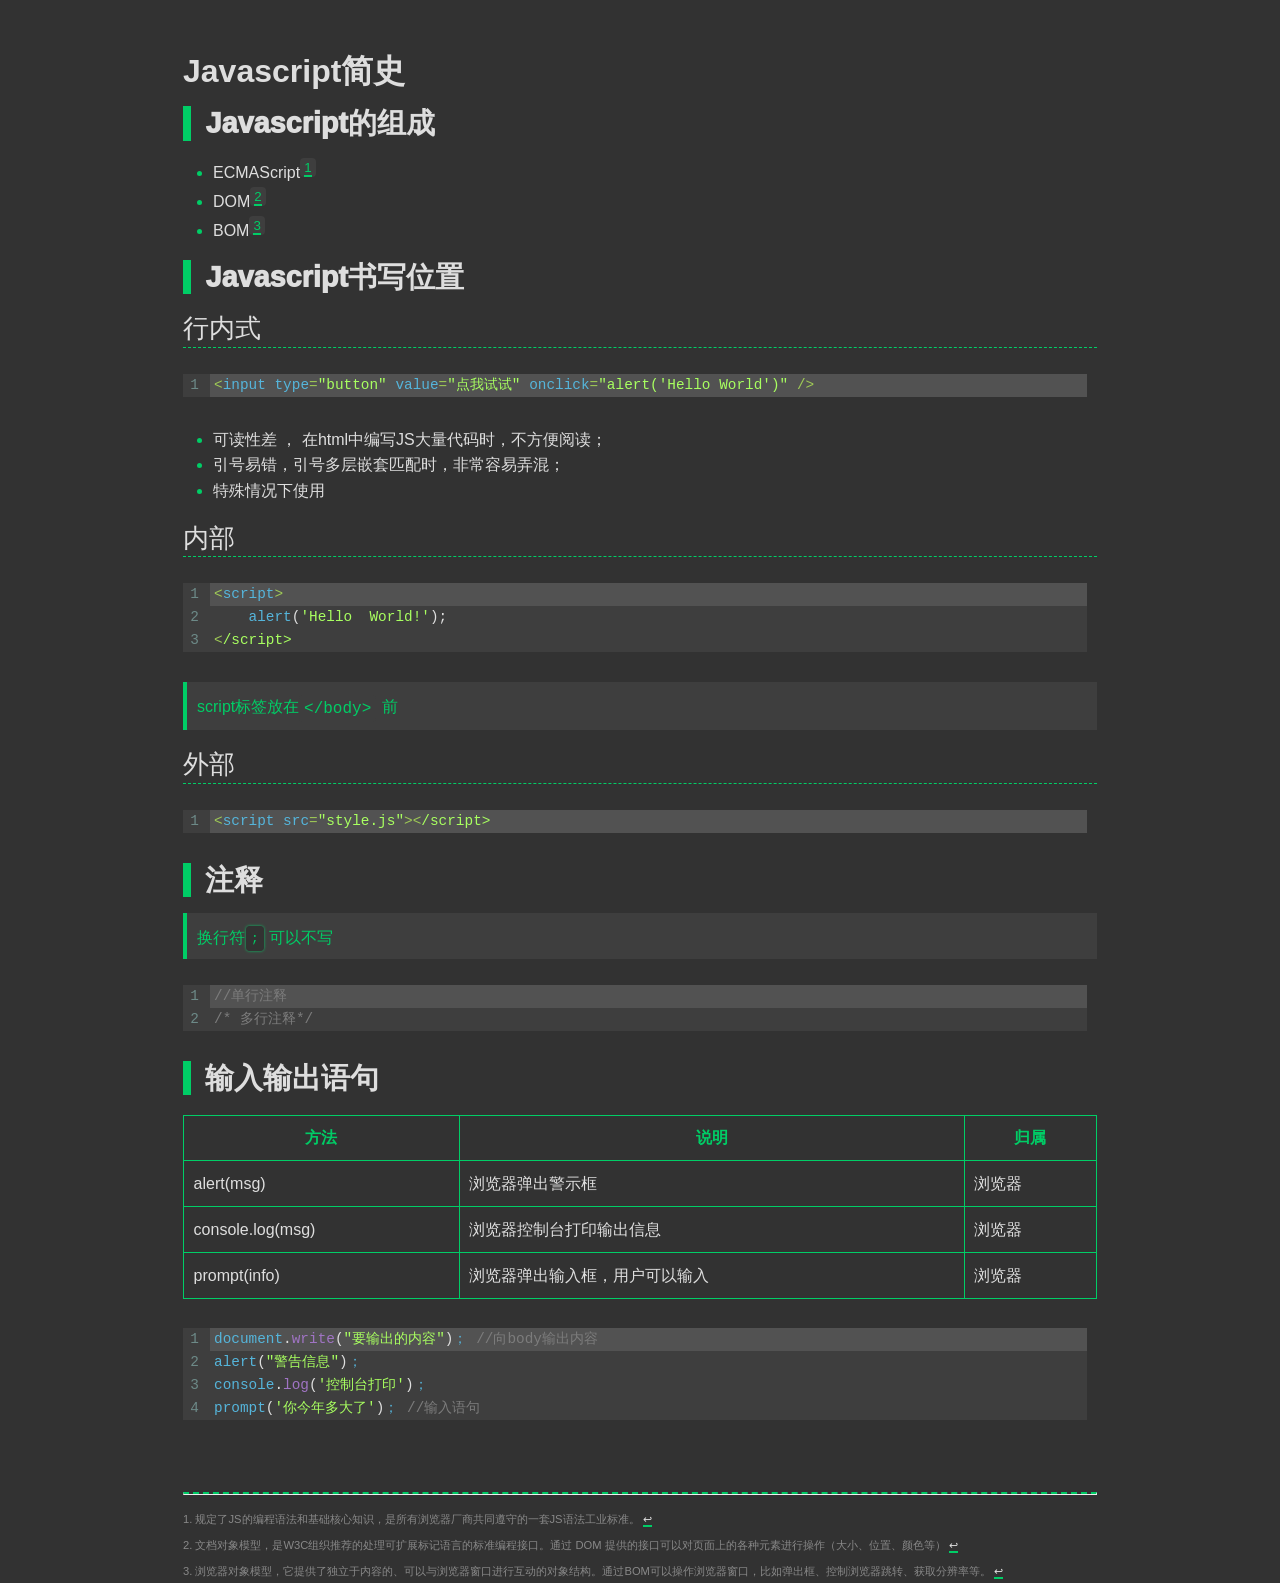
<file: test/dark.html>
<!doctype html>
<html>
<head>
<meta charset='UTF-8'><meta name='viewport' content='width=device-width initial-scale=1'>

<style type='text/css'>html {overflow-x: initial !important;}:root { --bg-color:#ffffff; --text-color:#333333; --select-text-bg-color:#B5D6FC; --select-text-font-color:auto; --monospace:"Lucida Console",Consolas,"Courier",monospace; --title-bar-height:20px; }
.mac-os-11 { --title-bar-height:28px; }
html { font-size: 14px; background-color: var(--bg-color); color: var(--text-color); font-family: "Helvetica Neue", Helvetica, Arial, sans-serif; -webkit-font-smoothing: antialiased; }
body { margin: 0px; padding: 0px; height: auto; inset: 0px; font-size: 1rem; line-height: 1.42857; overflow-x: hidden; background: inherit; tab-size: 4; }
iframe { margin: auto; }
a.url { word-break: break-all; }
a:active, a:hover { outline: 0px; }
.in-text-selection, ::selection { text-shadow: none; background: var(--select-text-bg-color); color: var(--select-text-font-color); }
#write { margin: 0px auto; height: auto; width: inherit; word-break: normal; overflow-wrap: break-word; position: relative; white-space: normal; overflow-x: visible; padding-top: 36px; }
#write.first-line-indent p { text-indent: 2em; }
#write.first-line-indent li p, #write.first-line-indent p * { text-indent: 0px; }
#write.first-line-indent li { margin-left: 2em; }
.for-image #write { padding-left: 8px; padding-right: 8px; }
body.typora-export { padding-left: 30px; padding-right: 30px; }
.typora-export .footnote-line, .typora-export li, .typora-export p { white-space: pre-wrap; }
.typora-export .task-list-item input { pointer-events: none; }
@media screen and (max-width: 500px) {
  body.typora-export { padding-left: 0px; padding-right: 0px; }
  #write { padding-left: 20px; padding-right: 20px; }
}
#write li > figure:last-child { margin-bottom: 0.5rem; }
#write ol, #write ul { position: relative; }
img { max-width: 100%; vertical-align: middle; image-orientation: from-image; }
button, input, select, textarea { color: inherit; font: inherit; }
input[type="checkbox"], input[type="radio"] { line-height: normal; padding: 0px; }
*, ::after, ::before { box-sizing: border-box; }
#write h1, #write h2, #write h3, #write h4, #write h5, #write h6, #write p, #write pre { width: inherit; }
#write h1, #write h2, #write h3, #write h4, #write h5, #write h6, #write p { position: relative; }
p { line-height: inherit; }
h1, h2, h3, h4, h5, h6 { break-after: avoid-page; break-inside: avoid; orphans: 4; }
p { orphans: 4; }
h1 { font-size: 2rem; }
h2 { font-size: 1.8rem; }
h3 { font-size: 1.6rem; }
h4 { font-size: 1.4rem; }
h5 { font-size: 1.2rem; }
h6 { font-size: 1rem; }
.md-math-block, .md-rawblock, h1, h2, h3, h4, h5, h6, p { margin-top: 1rem; margin-bottom: 1rem; }
.hidden { display: none; }
.md-blockmeta { color: rgb(204, 204, 204); font-weight: 700; font-style: italic; }
a { cursor: pointer; }
sup.md-footnote { padding: 2px 4px; background-color: rgba(238, 238, 238, 0.7); color: rgb(85, 85, 85); border-radius: 4px; cursor: pointer; }
sup.md-footnote a, sup.md-footnote a:hover { color: inherit; text-transform: inherit; text-decoration: inherit; }
#write input[type="checkbox"] { cursor: pointer; width: inherit; height: inherit; }
figure { overflow-x: auto; margin: 1.2em 0px; max-width: calc(100% + 16px); padding: 0px; }
figure > table { margin: 0px; }
thead, tr { break-inside: avoid; break-after: auto; }
thead { display: table-header-group; }
table { border-collapse: collapse; border-spacing: 0px; width: 100%; overflow: auto; break-inside: auto; text-align: left; }
table.md-table td { min-width: 32px; }
.CodeMirror-gutters { border-right: 0px; background-color: inherit; }
.CodeMirror-linenumber { user-select: none; }
.CodeMirror { text-align: left; }
.CodeMirror-placeholder { opacity: 0.3; }
.CodeMirror pre { padding: 0px 4px; }
.CodeMirror-lines { padding: 0px; }
div.hr:focus { cursor: none; }
#write pre { white-space: pre-wrap; }
#write.fences-no-line-wrapping pre { white-space: pre; }
#write pre.ty-contain-cm { white-space: normal; }
.CodeMirror-gutters { margin-right: 4px; }
.md-fences { font-size: 0.9rem; display: block; break-inside: avoid; text-align: left; overflow: visible; white-space: pre; background: inherit; position: relative !important; }
.md-fences-adv-panel { width: 100%; margin-top: 10px; text-align: center; padding-top: 0px; padding-bottom: 8px; overflow-x: auto; }
#write .md-fences.mock-cm { white-space: pre-wrap; }
.md-fences.md-fences-with-lineno { padding-left: 0px; }
#write.fences-no-line-wrapping .md-fences.mock-cm { white-space: pre; overflow-x: auto; }
.md-fences.mock-cm.md-fences-with-lineno { padding-left: 8px; }
.CodeMirror-line, twitterwidget { break-inside: avoid; }
svg { break-inside: avoid; }
.footnotes { opacity: 0.8; font-size: 0.9rem; margin-top: 1em; margin-bottom: 1em; }
.footnotes + .footnotes { margin-top: 0px; }
.md-reset { margin: 0px; padding: 0px; border: 0px; outline: 0px; vertical-align: top; background: 0px 0px; text-decoration: none; text-shadow: none; float: none; position: static; width: auto; height: auto; white-space: nowrap; cursor: inherit; -webkit-tap-highlight-color: transparent; line-height: normal; font-weight: 400; text-align: left; box-sizing: content-box; direction: ltr; }
li div { padding-top: 0px; }
blockquote { margin: 1rem 0px; }
li .mathjax-block, li p { margin: 0.5rem 0px; }
li blockquote { margin: 1rem 0px; }
li { margin: 0px; position: relative; }
blockquote > :last-child { margin-bottom: 0px; }
blockquote > :first-child, li > :first-child { margin-top: 0px; }
.footnotes-area { color: rgb(136, 136, 136); margin-top: 0.714rem; padding-bottom: 0.143rem; white-space: normal; }
#write .footnote-line { white-space: pre-wrap; }
@media print {
  body, html { border: 1px solid transparent; height: 99%; break-after: avoid; break-before: avoid; font-variant-ligatures: no-common-ligatures; }
  #write { margin-top: 0px; padding-top: 0px; border-color: transparent !important; padding-bottom: 0px !important; }
  .typora-export * { -webkit-print-color-adjust: exact; }
  .typora-export #write { break-after: avoid; }
  .typora-export #write::after { height: 0px; }
  .is-mac table { break-inside: avoid; }
  .typora-export-show-outline .typora-export-sidebar { display: none; }
}
.footnote-line { margin-top: 0.714em; font-size: 0.7em; }
a img, img a { cursor: pointer; }
pre.md-meta-block { font-size: 0.8rem; min-height: 0.8rem; white-space: pre-wrap; background: rgb(204, 204, 204); display: block; overflow-x: hidden; }
p > .md-image:only-child:not(.md-img-error) img, p > img:only-child { display: block; margin: auto; }
#write.first-line-indent p > .md-image:only-child:not(.md-img-error) img { left: -2em; position: relative; }
p > .md-image:only-child { display: inline-block; width: 100%; }
#write .MathJax_Display { margin: 0.8em 0px 0px; }
.md-math-block { width: 100%; }
.md-math-block:not(:empty)::after { display: none; }
.MathJax_ref { fill: currentcolor; }
[contenteditable="true"]:active, [contenteditable="true"]:focus, [contenteditable="false"]:active, [contenteditable="false"]:focus { outline: 0px; box-shadow: none; }
.md-task-list-item { position: relative; list-style-type: none; }
.task-list-item.md-task-list-item { padding-left: 0px; }
.md-task-list-item > input { position: absolute; top: 0px; left: 0px; margin-left: -1.2em; margin-top: calc(1em - 10px); border: none; }
.math { font-size: 1rem; }
.md-toc { min-height: 3.58rem; position: relative; font-size: 0.9rem; border-radius: 10px; }
.md-toc-content { position: relative; margin-left: 0px; }
.md-toc-content::after, .md-toc::after { display: none; }
.md-toc-item { display: block; color: rgb(65, 131, 196); }
.md-toc-item a { text-decoration: none; }
.md-toc-inner:hover { text-decoration: underline; }
.md-toc-inner { display: inline-block; cursor: pointer; }
.md-toc-h1 .md-toc-inner { margin-left: 0px; font-weight: 700; }
.md-toc-h2 .md-toc-inner { margin-left: 2em; }
.md-toc-h3 .md-toc-inner { margin-left: 4em; }
.md-toc-h4 .md-toc-inner { margin-left: 6em; }
.md-toc-h5 .md-toc-inner { margin-left: 8em; }
.md-toc-h6 .md-toc-inner { margin-left: 10em; }
@media screen and (max-width: 48em) {
  .md-toc-h3 .md-toc-inner { margin-left: 3.5em; }
  .md-toc-h4 .md-toc-inner { margin-left: 5em; }
  .md-toc-h5 .md-toc-inner { margin-left: 6.5em; }
  .md-toc-h6 .md-toc-inner { margin-left: 8em; }
}
a.md-toc-inner { font-size: inherit; font-style: inherit; font-weight: inherit; line-height: inherit; }
.footnote-line a:not(.reversefootnote) { color: inherit; }
.reversefootnote { font-family: ui-monospace, sans-serif; }
.md-attr { display: none; }
.md-fn-count::after { content: "."; }
code, pre, samp, tt { font-family: var(--monospace); }
kbd { margin: 0px 0.1em; padding: 0.1em 0.6em; font-size: 0.8em; color: rgb(36, 39, 41); background: rgb(255, 255, 255); border: 1px solid rgb(173, 179, 185); border-radius: 3px; box-shadow: rgba(12, 13, 14, 0.2) 0px 1px 0px, rgb(255, 255, 255) 0px 0px 0px 2px inset; white-space: nowrap; vertical-align: middle; }
.md-comment { color: rgb(162, 127, 3); opacity: 0.6; font-family: var(--monospace); }
code { text-align: left; vertical-align: initial; }
a.md-print-anchor { white-space: pre !important; border-width: initial !important; border-style: none !important; border-color: initial !important; display: inline-block !important; position: absolute !important; width: 1px !important; right: 0px !important; outline: 0px !important; background: 0px 0px !important; text-decoration: initial !important; text-shadow: initial !important; }
.os-windows.monocolor-emoji .md-emoji { font-family: "Segoe UI Symbol", sans-serif; }
.md-diagram-panel > svg { max-width: 100%; }
[lang="flow"] svg, [lang="mermaid"] svg { max-width: 100%; height: auto; }
[lang="mermaid"] .node text { font-size: 1rem; }
table tr th { border-bottom: 0px; }
video { max-width: 100%; display: block; margin: 0px auto; }
iframe { max-width: 100%; width: 100%; border: none; }
.highlight td, .highlight tr { border: 0px; }
mark { background: rgb(255, 255, 0); color: rgb(0, 0, 0); }
.md-html-inline .md-plain, .md-html-inline strong, mark .md-inline-math, mark strong { color: inherit; }
.md-expand mark .md-meta { opacity: 0.3 !important; }
mark .md-meta { color: rgb(0, 0, 0); }
@media print {
  .typora-export h1, .typora-export h2, .typora-export h3, .typora-export h4, .typora-export h5, .typora-export h6 { break-inside: avoid; }
}
.md-diagram-panel .messageText { stroke: none !important; }
.md-diagram-panel .start-state { fill: var(--node-fill); }
.md-diagram-panel .edgeLabel rect { opacity: 1 !important; }
.md-fences.md-fences-math { font-size: 1em; }
.md-fences-advanced:not(.md-focus) { padding: 0px; white-space: nowrap; border: 0px; }
.md-fences-advanced:not(.md-focus) { background: inherit; }
.typora-export-show-outline .typora-export-content { max-width: 1440px; margin: auto; display: flex; flex-direction: row; }
.typora-export-sidebar { width: 300px; font-size: 0.8rem; margin-top: 80px; margin-right: 18px; }
.typora-export-show-outline #write { --webkit-flex:2; flex: 2 1 0%; }
.typora-export-sidebar .outline-content { position: fixed; top: 0px; max-height: 100%; overflow: hidden auto; padding-bottom: 30px; padding-top: 60px; width: 300px; }
@media screen and (max-width: 1024px) {
  .typora-export-sidebar, .typora-export-sidebar .outline-content { width: 240px; }
}
@media screen and (max-width: 800px) {
  .typora-export-sidebar { display: none; }
}
.outline-content li, .outline-content ul { margin-left: 0px; margin-right: 0px; padding-left: 0px; padding-right: 0px; list-style: none; }
.outline-content ul { margin-top: 0px; margin-bottom: 0px; }
.outline-content strong { font-weight: 400; }
.outline-expander { width: 1rem; height: 1.42857rem; position: relative; display: table-cell; vertical-align: middle; cursor: pointer; padding-left: 4px; }
.outline-expander::before { content: ""; position: relative; font-family: Ionicons; display: inline-block; font-size: 8px; vertical-align: middle; }
.outline-item { padding-top: 3px; padding-bottom: 3px; cursor: pointer; }
.outline-expander:hover::before { content: ""; }
.outline-h1 > .outline-item { padding-left: 0px; }
.outline-h2 > .outline-item { padding-left: 1em; }
.outline-h3 > .outline-item { padding-left: 2em; }
.outline-h4 > .outline-item { padding-left: 3em; }
.outline-h5 > .outline-item { padding-left: 4em; }
.outline-h6 > .outline-item { padding-left: 5em; }
.outline-label { cursor: pointer; display: table-cell; vertical-align: middle; text-decoration: none; color: inherit; }
.outline-label:hover { text-decoration: underline; }
.outline-item:hover { border-color: rgb(245, 245, 245); background-color: var(--item-hover-bg-color); }
.outline-item:hover { margin-left: -28px; margin-right: -28px; border-left: 28px solid transparent; border-right: 28px solid transparent; }
.outline-item-single .outline-expander::before, .outline-item-single .outline-expander:hover::before { display: none; }
.outline-item-open > .outline-item > .outline-expander::before { content: ""; }
.outline-children { display: none; }
.info-panel-tab-wrapper { display: none; }
.outline-item-open > .outline-children { display: block; }
.typora-export .outline-item { padding-top: 1px; padding-bottom: 1px; }
.typora-export .outline-item:hover { margin-right: -8px; border-right: 8px solid transparent; }
.typora-export .outline-expander::before { content: "+"; font-family: inherit; top: -1px; }
.typora-export .outline-expander:hover::before, .typora-export .outline-item-open > .outline-item > .outline-expander::before { content: "−"; }
.typora-export-collapse-outline .outline-children { display: none; }
.typora-export-collapse-outline .outline-item-open > .outline-children, .typora-export-no-collapse-outline .outline-children { display: block; }
.typora-export-no-collapse-outline .outline-expander::before { content: "" !important; }
.typora-export-show-outline .outline-item-active > .outline-item .outline-label { font-weight: 700; }
.md-inline-math-container mjx-container { zoom: 0.95; }
mjx-container { break-inside: avoid; }


.CodeMirror { height: auto; }
.CodeMirror.cm-s-inner { background: inherit; }
.CodeMirror-scroll { overflow: auto hidden; z-index: 3; }
.CodeMirror-gutter-filler, .CodeMirror-scrollbar-filler { background-color: rgb(255, 255, 255); }
.CodeMirror-gutters { border-right: 1px solid rgb(221, 221, 221); background: inherit; white-space: nowrap; }
.CodeMirror-linenumber { padding: 0px 3px 0px 5px; text-align: right; color: rgb(153, 153, 153); }
.cm-s-inner .cm-keyword { color: rgb(119, 0, 136); }
.cm-s-inner .cm-atom, .cm-s-inner.cm-atom { color: rgb(34, 17, 153); }
.cm-s-inner .cm-number { color: rgb(17, 102, 68); }
.cm-s-inner .cm-def { color: rgb(0, 0, 255); }
.cm-s-inner .cm-variable { color: rgb(0, 0, 0); }
.cm-s-inner .cm-variable-2 { color: rgb(0, 85, 170); }
.cm-s-inner .cm-variable-3 { color: rgb(0, 136, 85); }
.cm-s-inner .cm-string { color: rgb(170, 17, 17); }
.cm-s-inner .cm-property { color: rgb(0, 0, 0); }
.cm-s-inner .cm-operator { color: rgb(152, 26, 26); }
.cm-s-inner .cm-comment, .cm-s-inner.cm-comment { color: rgb(170, 85, 0); }
.cm-s-inner .cm-string-2 { color: rgb(255, 85, 0); }
.cm-s-inner .cm-meta { color: rgb(85, 85, 85); }
.cm-s-inner .cm-qualifier { color: rgb(85, 85, 85); }
.cm-s-inner .cm-builtin { color: rgb(51, 0, 170); }
.cm-s-inner .cm-bracket { color: rgb(153, 153, 119); }
.cm-s-inner .cm-tag { color: rgb(17, 119, 0); }
.cm-s-inner .cm-attribute { color: rgb(0, 0, 204); }
.cm-s-inner .cm-header, .cm-s-inner.cm-header { color: rgb(0, 0, 255); }
.cm-s-inner .cm-quote, .cm-s-inner.cm-quote { color: rgb(0, 153, 0); }
.cm-s-inner .cm-hr, .cm-s-inner.cm-hr { color: rgb(153, 153, 153); }
.cm-s-inner .cm-link, .cm-s-inner.cm-link { color: rgb(0, 0, 204); }
.cm-negative { color: rgb(221, 68, 68); }
.cm-positive { color: rgb(34, 153, 34); }
.cm-header, .cm-strong { font-weight: 700; }
.cm-del { text-decoration: line-through; }
.cm-em { font-style: italic; }
.cm-link { text-decoration: underline; }
.cm-error { color: red; }
.cm-invalidchar { color: red; }
.cm-constant { color: rgb(38, 139, 210); }
.cm-defined { color: rgb(181, 137, 0); }
div.CodeMirror span.CodeMirror-matchingbracket { color: rgb(0, 255, 0); }
div.CodeMirror span.CodeMirror-nonmatchingbracket { color: rgb(255, 34, 34); }
.cm-s-inner .CodeMirror-activeline-background { background: inherit; }
.CodeMirror { position: relative; overflow: hidden; }
.CodeMirror-scroll { height: 100%; outline: 0px; position: relative; box-sizing: content-box; background: inherit; }
.CodeMirror-sizer { position: relative; }
.CodeMirror-gutter-filler, .CodeMirror-hscrollbar, .CodeMirror-scrollbar-filler, .CodeMirror-vscrollbar { position: absolute; z-index: 6; display: none; outline: 0px; }
.CodeMirror-vscrollbar { right: 0px; top: 0px; overflow: hidden; }
.CodeMirror-hscrollbar { bottom: 0px; left: 0px; overflow: auto hidden; }
.CodeMirror-scrollbar-filler { right: 0px; bottom: 0px; }
.CodeMirror-gutter-filler { left: 0px; bottom: 0px; }
.CodeMirror-gutters { position: absolute; left: 0px; top: 0px; padding-bottom: 10px; z-index: 3; overflow-y: hidden; }
.CodeMirror-gutter { white-space: normal; height: 100%; box-sizing: content-box; padding-bottom: 30px; margin-bottom: -32px; display: inline-block; }
.CodeMirror-gutter-wrapper { position: absolute; z-index: 4; background: 0px 0px !important; border: none !important; }
.CodeMirror-gutter-background { position: absolute; top: 0px; bottom: 0px; z-index: 4; }
.CodeMirror-gutter-elt { position: absolute; cursor: default; z-index: 4; }
.CodeMirror-lines { cursor: text; }
.CodeMirror pre { border-radius: 0px; border-width: 0px; background: 0px 0px; font-family: inherit; font-size: inherit; margin: 0px; white-space: pre; overflow-wrap: normal; color: inherit; z-index: 2; position: relative; overflow: visible; }
.CodeMirror-wrap pre { overflow-wrap: break-word; white-space: pre-wrap; word-break: normal; }
.CodeMirror-code pre { border-right: 30px solid transparent; width: fit-content; }
.CodeMirror-wrap .CodeMirror-code pre { border-right: none; width: auto; }
.CodeMirror-linebackground { position: absolute; inset: 0px; z-index: 0; }
.CodeMirror-linewidget { position: relative; z-index: 2; overflow: auto; }
.CodeMirror-wrap .CodeMirror-scroll { overflow-x: hidden; }
.CodeMirror-measure { position: absolute; width: 100%; height: 0px; overflow: hidden; visibility: hidden; }
.CodeMirror-measure pre { position: static; }
.CodeMirror div.CodeMirror-cursor { position: absolute; visibility: hidden; border-right: none; width: 0px; }
.CodeMirror div.CodeMirror-cursor { visibility: hidden; }
.CodeMirror-focused div.CodeMirror-cursor { visibility: inherit; }
.cm-searching { background: rgba(255, 255, 0, 0.4); }
span.cm-underlined { text-decoration: underline; }
span.cm-strikethrough { text-decoration: line-through; }
.cm-tw-syntaxerror { color: rgb(255, 255, 255); background-color: rgb(153, 0, 0); }
.cm-tw-deleted { text-decoration: line-through; }
.cm-tw-header5 { font-weight: 700; }
.cm-tw-listitem:first-child { padding-left: 10px; }
.cm-tw-box { border-style: solid; border-right-width: 1px; border-bottom-width: 1px; border-left-width: 1px; border-color: inherit; border-top-width: 0px !important; }
.cm-tw-underline { text-decoration: underline; }
@media print {
  .CodeMirror div.CodeMirror-cursor { visibility: hidden; }
}


/* scrollbar style */
::-webkit-scrollbar-thumb {
    background: var(--theme-color);
}

::-webkit-scrollbar-thumb:active {
    background: var(--focus-color);
}

#typora-sidebar:hover div.sidebar-content-content::-webkit-scrollbar-thumb:horizontal {
    background: rgba(230, 230, 230, 0.3);
}

.typora-node::-webkit-scrollbar {
    width: 5px;
}

.typora-node::-webkit-scrollbar-thumb:vertical {
    background: rgba(250, 250, 250, 0.3);
}

.typora-node::-webkit-scrollbar-thumb:vertical:active {
    background: rgba(250, 250, 250, 0.5);
}

html {
    font-size: 16px;
    -webkit-font-smoothing: antialiased;
}

body {
    -webkit-text-size-adjust: 100%;
    -ms-text-size-adjust: 100%;
    font-family: var(--font-family);
    color: var(--text-color);
    line-height: 1.6;
    background-color: var(--article);
    caret-color: var(--theme-color);
}

/* paeg width */
#write {
    max-width: 914px;
}

/* -----------------article content---------------------- */
sup.md-footnote {
    background-color: var(--sidebar);
    color: var(--theme-color);
}

p {
    -ms-word-wrap: break-word;
    word-wrap: break-word;
}

p.md-focus>span.md-plain.md-expand {
    border-bottom: 2px dashed var(--focus-color);
    color: var(--focus);
}

a {
    color: var(--text-color);
    text-decoration: none;
    border-bottom: 2px solid var(--theme-color);
}

h1,
h2,
h3,
h4,
h5,
h6 {
    margin-top: 1rem;
    margin-bottom: 1rem;
    line-height: 1.4;
    cursor: text;
}

h1 {
    font-size: 2em;
    font-weight: 2000;
    line-height: 1.2;
    font-family: var(--font-family);
}

h2 {
    font-size: 1.8em;
    font-weight: 1000;
    line-height: 1.2;
    padding-left:.5em;
    font-family: var(--font-family);
    border-left: 8px solid var(--theme-color);
}

#write>h2.md-focus {
    border-left-color: var(--focus-color);
}

h3 {
    font-size: 1.6em;
    font-weight: 500;
    line-height: 1.43;
    font-family: var(--font-family);
    border-bottom: 1px dashed var(--theme-color);
}

#write>h3.md-focus {
    border-color: var(--focus-color);
}

h4 {
    color: var(--theme-color);
    font-weight: 300;
    font-size: 1.4em;
    font-family: var(--font-family);
}

h5 {
    font-size: 1.2em;
    font-family: var(--font-family);
    font-weight: 900;
}

#write>h5.md-focus:before {
    width: auto;
    height: auto;
    background-color: var(--focus-color);
    color: #ffffff;
}
p,
blockquote,
ul,
ol,
dl,
table {
    margin: 0.8em 0;
}

li>ol,
li>ul {
    margin: 0 0;
}

hr {
    margin: 16px 0;
    border-top:2px dashed var(--theme-color);
}

li p.first {
    display: inline-block;
}

ul,
ol {
    padding-left: 30px;
}

ul:first-child,
ol:first-child {
    margin-top: 0;
}

ul:last-child,
ol:last-child {
    margin-bottom: 0;
}

li::marker {
    color: var(--theme-color);
}

blockquote {
    border: none;
    padding: 12px 0 8px 10px;
    background-color: var(--sidebar);
    line-height: inherit;
    min-height: 20px;
    margin: 1em 0;
    border-left: 4px solid var(--theme-color);
    text-indent: 0em;
    color: var(--theme-color);
    overflow: hidden;
}

blockquote img {
    position: relative;
    transform: translateX(-80px);
    filter: drop-shadow(var(--theme-color) 80px 0);
    height: 1rem;
    margin-right: .2rem;
}

h2+blockquote {
    color: #00CD66;
    border-left-color: #00CD66;
}

h2+blockquote img {
    position: relative;
    transform: translateX(-80px);
    filter: drop-shadow(#00CD66 80px 0);
    height: 1rem;
    margin-right: .2rem;
}

h3+blockquote {
    color: #00BFFF;
    border-left-color: #00BFFF;
}

h3+blockquote img {
    position: relative;
    transform: translateX(-80px);
    filter: drop-shadow(#00BFFF 80px 0);
    height: 1rem;
    margin-right: .2rem;
}

h4+blockquote {
    border-left-color: #FF8C00;
    color: #FF8C00;
}

h4+blockquote img {
    position: relative;
    transform: translateX(-80px);
    filter: drop-shadow(#FF8C00 80px 0);
    height: 1rem;
    margin-right: .2rem;
}

table {
    border-collapse: collapse;
    margin: 0 auto;
    padding: 0;
    word-break: initial;
}

table td {
    font-weight: normal;
    text-align: left;
}

table td::selection {
    background-color: var(--article);
    color: var(--display);
}

thead,
th,
td {
    border: 1px solid var(--theme-color);
}

th,
td {
    padding: .6em;
    font-family: var(--font-family);
}

table th {
    color: var(--theme-color);
    text-align: center;
}

mark {
    background-color: yellow;
    color: var(--sidebar);
}

/* -----------------------editor------------------------ */
::-moz-selection {
    background: var(--theme-color);
    color: #fff;
    text-shadow: none;
}

*.in-text-selection,
::selection {
    background: var(--theme-color);
    color: #fff;
    text-shadow: none;
}

#top-titlebar,
#top-titlebar * {
    color: var(--display);
}

/* ymal */
#write pre.md-meta-block {
    color: var(--text-color);
    padding: 1em;
    line-height: 1.6em;
    background: var(--sidebar);
    border: 5%;
}

/* code and code block */
code {
    padding: .3rem;
    margin-right: .4em;
    color: var(--theme-color);
    border-radius: 4px;
    background-color: var(--sidebar);
}

kbd {
    padding: .3rem;
    margin-right: .4em;
    color: var(--theme-color);
    border-radius: 4px;
    border: none;
    box-shadow: 0 0 3px 0 var(--theme-color);
    background-color: var(--article);
}

pre.md-fences {
    padding: 10px 10px 10px 30px;
    margin-bottom: 20px;
}

#ty-tooltip {
    background-color: var(--article);
    color: var(--text-color);
}

/* task list */
.task-list {
    padding-left: 0;
}

.md-task-list-item>input {
    margin-left: -1.3em;
    margin-top: 0.3rem;
    -webkit-appearance: none;
    -moz-appearance: none;
}

.md-task-list-item>input::after {
    content: '';
    position: absolute;
    top: 0;
    display: inline-block;
    width: 1rem;
    height: 1rem;
    padding-left: 0px;
    color: #fff;
    text-align: center;
    border: 1px solid var(--theme-color);
}

.md-task-list-item>input:checked::after {
    content: '✓';
    font-size: 12px;
    background-color: var(--theme-color);
    border-radius: 2px;
}

/* sidebar */
#typora-sidebar {
    box-shadow: none;
    border-right: none;
    background-color: var(--sidebar);
}

.sidebar-tabs {
    border-bottom: 0;
}

#typora-sidebar:hover .outline-title-wrapper {
    border-left: 1px dashed;
}

.active-tab-files #info-panel-tab-file,
.active-tab-files #info-panel-tab-file:hover,
.active-tab-outline #info-panel-tab-outline,
.active-tab-outline #info-panel-tab-outline:hover {
    color: var(--display);
}

/* outline */
.outline-title-wrapper .btn {
    color: inherit;
}

.outline-item:hover {
    border-color: var(--theme-color);
    background-color: var(--theme-color);
    color: white;
}

/* user config  background */
.megamenu-content,
.megamenu-opened header {
    background: var(--article);
}

/* bottom-word-count */
.typora-sourceview-on #toggle-sourceview-btn,
#footer-word-count:hover,
.ty-show-word-count #footer-word-count {
    background: var(--sidebar);
}

#toggle-sourceview-btn:hover {
    color: var(--text-color);
    background: var(--sidebar);
}

/* focus mode */
.on-focus-mode .md-end-block:not(.md-focus):not(.md-focus-container) * {
    color: #686868 !important;
}

.on-focus-mode .md-end-block:not(.md-focus) img,
.on-focus-mode .md-task-list-item:not(.md-focus-container)>input {
    opacity: #686868 !important;
}

.on-focus-mode li[cid]:not(.md-focus-container) {
    color: #686868;
}

.on-focus-mode .md-fences.md-focus .CodeMirror-code>*:not(.CodeMirror-activeline) *,
.on-focus-mode .CodeMirror.cm-s-inner:not(.CodeMirror-focused) * {
    color: #686868 !important;
}

.on-focus-mode .md-focus,
.on-focus-mode .md-focus-container {
    color: #fff;
}

.on-focus-mode #typora-source .CodeMirror-code>*:not(.CodeMirror-activeline) * {
    color: #686868 !important;
}

/* user config menu */
.megamenu-content,
.megamenu-opened header {
    background: var(--sidebar);
}

.megamenu-menu-panel h2,
.megamenu-menu-panel h1,
.long-btn {
    color: inherit;
}

.megamenu-menu-panel input[type='text'] {
    background: inherit;
    border: 0;
    border-bottom: 1px solid;
}

#recent-file-panel-action-btn {
    background: inherit;
    border: 1px grey solid;
}

.megamenu-menu-panel table td:nth-child(1) {
    color: inherit;
    font-weight: bold;
}

.megamenu-menu-panel tbody tr:hover td:nth-child(1) {
    background-color: var(--theme-color);
}

.megamenu-menu {
    background-color: var(--article);
}

#megamenu-menu-list>li>a {
    border: none;
    color: var(--text-color);
}

.megamenu-menu-header .megamenu-menu-header-title-menu,
.megamenu-menu-header:focus .megamenu-menu-header-title-back,
.megamenu-menu-header:hover .megamenu-menu-header-title-back {
    display: block;
    color: var(--text-color);
}

.btn-default:hover,
.btn-default:focus,
.btn-default.focus,
.btn-default:active,
.btn-default.active,
.open>.dropdown-toggle.btn-default {
    color: white;
    border: 1px solid #ddd;
    background-color: inherit;
}

.modal-header {
    border-bottom: 0;
}

.modal-footer {
    border-top: 0;
}

#recent-file-panel tbody tr:nth-child(2n-1) {
    background-color: transparent !important;
}

.megamenu-menu-panel tbody tr:hover td:nth-child(2) {
    background-color: var(--theme-color);
}

.megamenu-menu-panel .btn {
    border: 1px solid #eee;
    background: transparent;
}

.mouse-hover .toolbar-icon.btn:hover,
#w-full.mouse-hover,
#w-pin.mouse-hover {
    background-color: inherit;
}

/*diagrams*/
#write .md-focus .md-diagram-panel {
    border: 1px solid #ddd;
    margin-left: -1px;
    width: calc(100% + 2px);
}

/*diagrams*/
#write .md-focus.md-fences-with-lineno .md-diagram-panel {
    margin-left: auto;
}

.md-diagram-panel-error {
    color: tomato;
}

.sidebar-footer-item:hover,
.footer-item:hover {
    background: inherit;
    color: var(--text-color);
}

.ty-side-sort-btn.active,
.ty-side-sort-btn:hover,
.selected-folder-menu-item a:after {
    color: white;
}

#sidebar-files-menu {
    border: solid 1px;
    box-shadow: 4px 4px 20px rgba(0, 0, 0, 0.79);
    background-color: var(--sidebar);
}

.ty-preferences input[type="search"] {
    border-color: var(--theme-color);
    background: var(--sidebar);
    line-height: 22px;
    border-radius: 6px;
    color: var(--text-color);
}

.ty-preferences input[type="search"]:focus {
    box-shadow: none;
}

.file-list-item {
    border-bottom: none;
}

.file-list-item-summary {
    opacity: 1;
}

.file-list-item.active:first-child {
    border-top: none;
}

.file-node-background {
    height: 32px;
}

.file-library-node.active>.file-node-content,
.file-list-item.active {
    color: var(--active-file-text-color);
}

.file-library-node.active>.file-node-background {
    background-color: var(--article);
    border-color: var(--theme-color);
}

.file-list-item.active {
    background-color: #222222;
    background-color: var(--theme-color);
}

.md-mathjax-midline {
    background-color: #57616b;
    border-bottom: none;
}

footer.ty-footer {
    border-color: #656565;
}

.ty-preferences .btn-default {
    background: transparent;
}

.ty-preferences .btn-default:hover {
    background: var(--sidebar);
}

.ty-preferences select {
    border: 1px solid #989698;
    height: 21px;
}

.ty-preferences .nav-group-item.active,
.export-item.active,
.export-items-list-control,
.export-detail {
    background: var(--item-hover-bg-color);
}

[data-is-directory="true"] .file-node-content {
    margin-bottom: 0;
}

.file-node-title {
    line-height: 22px;
}

.html-for-mac .file-node-open-state,
.html-for-mac .file-node-icon {
    line-height: 26px;
}

.cm-s-inner.CodeMirror {
    background-color: var(--sidebar) !important;
    border: none;
}

.cm-s-inner .CodeMirror-gutters {
    color: #404b53;
    border:none;
}

.cm-s-inner .CodeMirror-cursor {
    border-left: solid thin #f8f8f0;
}

.cm-s-inner .CodeMirror-linenumber {
    color: #6D8A88;
}

.cm-s-inner.CodeMirror-focused div.CodeMirror-selected {
    background: rgba(255, 255, 255, 0.1);
}

.cm-s-inner .CodeMirror-line::selection,
.cm-s-inner .CodeMirror-line>span::selection,
.cm-s-inner .CodeMirror-line>span>span::selection {
    background: rgba(255, 255, 255, 0.1);
}

.cm-s-inner .CodeMirror-line::-moz-selection,
.cm-s-inner .CodeMirror-line>span::-moz-selection,
.cm-s-inner .CodeMirror-line>span>span::-moz-selection {
    background: rgba(255, 255, 255, 0.1);
}

.cm-s-inner span.cm-comment {
    color: #7c7c7c;
}

.cm-s-inner span.cm-string,
.cm-s-inner span.cm-string-2 {
    color: #a8ff60;
}

.cm-s-inner span.cm-number {
    color: #cd3f45;
}

.cm-s-inner span.cm-variable {
    color: #55b5db;
}

.cm-s-inner span.cm-variable-2 {
    color: #a074c4;
}

.cm-s-inner span.cm-def {
    color: #55b5db;
}

.cm-s-inner span.cm-keyword {
    color: #ff79c6;
}

.cm-s-inner span.cm-operator {
    color: #9fca56;
}

.cm-s-inner span.cm-atom {
    color: #cd3f45;
}

.cm-s-inner span.cm-meta {
    color: #55b5db;
}

.cm-s-inner span.cm-tag {
    color: #55b5db;
}

.cm-s-inner span.cm-attribute {
    color: #9fca56;
}

.cm-s-inner span.cm-qualifier {
    color: #9fca56;
}

.cm-s-inner span.cm-property {
    color: #a074c4;
}

.cm-s-inner span.cm-variable-3,
.cm-s-inner span.cm-type {
    color: #9fca56;
}

.cm-s-inner span.cm-builtin {
    color: #9fca56;
}

.cm-s-inner .CodeMirror-activeline-background {
    background: rgba(255, 255, 255, 0.1);
}

.cm-s-inner .CodeMirror-matchingbracket {
    text-decoration: underline;
    color: white !important;
}
@import "";
@import "";

/* theme-color: #FF6347(tomato)  #FF00FF(violet) #00BFFF(sky) #00CD66(grass) #FF8C00(orange)*/

:root {
  --display: #FFFFFF;
  --article: #323232;
  --sidebar: #3E3E3E;
  --text-color: #DEDEDE;
  --theme-color: #00CD66;
  --focus-color: #FF00FF;
  --bg-color: var(--article);
  --select-text-bg-color: #666;
  --primary-color: var(--theme-color);
  --rawblock-edit-panel-bd: var(--sidebar);
  --item-hover-bg-color: var(--theme-color);
  --control-text-hover-color: var(--theme-color);
  --font-family: "Microsoft YaHei", "Arial", "sans-serif";
}


</style><title>Javascript</title>
</head>
<body class='typora-export os-windows'><div class='typora-export-content'>
<div id='write'  class=''><h1 id='javascript简史'><span>Javascript简史</span></h1><h2 id='javascript的组成'><span>Javascript的组成</span></h2><ul><li><span>ECMAScript</span><sup class='md-footnote'><a href='#dfref-footnote-1' name='ref-footnote-1'>1</a></sup></li><li><span>DOM</span><sup class='md-footnote'><a href='#dfref-footnote-2' name='ref-footnote-2'>2</a></sup></li><li><span>BOM</span><sup class='md-footnote'><a href='#dfref-footnote-3' name='ref-footnote-3'>3</a></sup></li></ul><h2 id='javascript书写位置'><span>Javascript书写位置</span></h2><h3 id='行内式'><span>行内式</span></h3><pre class="md-fences md-end-block md-fences-with-lineno ty-contain-cm modeLoaded" spellcheck="false" lang="javascript"><div class="CodeMirror cm-s-inner cm-s-null-scroll CodeMirror-wrap" lang="javascript"><div style="overflow: hidden; position: relative; width: 3px; height: 0px; top: 9.52344px; left: 31px;"><textarea autocorrect="off" autocapitalize="off" spellcheck="false" tabindex="0" style="position: absolute; bottom: -1em; padding: 0px; width: 1000px; height: 1em; outline: none;"></textarea></div><div class="CodeMirror-scrollbar-filler" cm-not-content="true"></div><div class="CodeMirror-gutter-filler" cm-not-content="true"></div><div class="CodeMirror-scroll" tabindex="-1"><div class="CodeMirror-sizer" style="margin-left: 27px; margin-bottom: 0px; border-right-width: 0px; padding-right: 0px; padding-bottom: 0px;"><div style="position: relative; top: 0px;"><div class="CodeMirror-lines" role="presentation"><div role="presentation" style="position: relative; outline: none;"><div class="CodeMirror-measure"></div><div class="CodeMirror-measure"></div><div style="position: relative; z-index: 1;"></div><div class="CodeMirror-code" role="presentation"><div class="CodeMirror-activeline" style="position: relative;"><div class="CodeMirror-activeline-background CodeMirror-linebackground"></div><div class="CodeMirror-gutter-background CodeMirror-activeline-gutter" style="left: -27px; width: 27px;"></div><div class="CodeMirror-gutter-wrapper CodeMirror-activeline-gutter" style="left: -27px;"><div class="CodeMirror-linenumber CodeMirror-gutter-elt CodeMirror-linenumber-show" style="left: 0px; width: 19px;">1</div></div><pre class=" CodeMirror-line " role="presentation"><span role="presentation" style="padding-right: 0.1px;"><span class="cm-operator">&lt;</span><span class="cm-variable">input</span> <span class="cm-variable">type</span><span class="cm-operator">=</span><span class="cm-string">"button"</span> <span class="cm-variable">value</span><span class="cm-operator">=</span><span class="cm-string">"点我试试"</span> <span class="cm-variable">onclick</span><span class="cm-operator">=</span><span class="cm-string">"alert('Hello World')"</span> <span class="cm-operator">/&gt;</span></span></pre></div></div></div></div></div></div><div style="position: absolute; height: 0px; width: 1px; border-bottom: 0px solid transparent; top: 23px;"></div><div class="CodeMirror-gutters" style="height: 23px;"><div class="CodeMirror-gutter CodeMirror-linenumbers" style="width: 27px;"></div></div></div></div></pre><ul><li><span>可读性差 ， 在html中编写JS大量代码时，不方便阅读；</span></li><li><span>引号易错，引号多层嵌套匹配时，非常容易弄混；</span></li><li><span>特殊情况下使用</span></li></ul><h3 id='内部'><span>内部</span></h3><pre class="md-fences md-end-block md-fences-with-lineno ty-contain-cm modeLoaded" spellcheck="false" lang="javascript"><div class="CodeMirror cm-s-inner cm-s-null-scroll CodeMirror-wrap" lang="javascript"><div style="overflow: hidden; position: relative; width: 3px; height: 0px; top: 9.52344px; left: 31px;"><textarea autocorrect="off" autocapitalize="off" spellcheck="false" tabindex="0" style="position: absolute; bottom: -1em; padding: 0px; width: 1000px; height: 1em; outline: none;"></textarea></div><div class="CodeMirror-scrollbar-filler" cm-not-content="true"></div><div class="CodeMirror-gutter-filler" cm-not-content="true"></div><div class="CodeMirror-scroll" tabindex="-1"><div class="CodeMirror-sizer" style="margin-left: 27px; margin-bottom: 0px; border-right-width: 0px; padding-right: 0px; padding-bottom: 0px;"><div style="position: relative; top: 0px;"><div class="CodeMirror-lines" role="presentation"><div role="presentation" style="position: relative; outline: none;"><div class="CodeMirror-measure"><pre><span>xxxxxxxxxx</span></pre><div class="CodeMirror-linenumber CodeMirror-gutter-elt"><div>3</div></div></div><div class="CodeMirror-measure"></div><div style="position: relative; z-index: 1;"></div><div class="CodeMirror-code" role="presentation"><div class="CodeMirror-activeline" style="position: relative;"><div class="CodeMirror-activeline-background CodeMirror-linebackground"></div><div class="CodeMirror-gutter-background CodeMirror-activeline-gutter" style="left: -27px; width: 27px;"></div><div class="CodeMirror-gutter-wrapper CodeMirror-activeline-gutter" style="left: -27px;"><div class="CodeMirror-linenumber CodeMirror-gutter-elt CodeMirror-linenumber-show" style="left: 0px; width: 19px;">1</div></div><pre class=" CodeMirror-line " role="presentation"><span role="presentation" style="padding-right: 0.1px;"><span class="cm-operator">&lt;</span><span class="cm-variable">script</span><span class="cm-operator">&gt;</span></span></pre></div><div style="position: relative;"><div class="CodeMirror-gutter-wrapper" style="left: -27px;"><div class="CodeMirror-linenumber CodeMirror-gutter-elt" style="left: 0px; width: 19px;">2</div></div><pre class=" CodeMirror-line " role="presentation"><span role="presentation" style="padding-right: 0.1px;"> &nbsp; &nbsp;<span class="cm-variable">alert</span>(<span class="cm-string">'Hello  World!'</span>);</span></pre></div><div style="position: relative;"><div class="CodeMirror-gutter-wrapper" style="left: -27px;"><div class="CodeMirror-linenumber CodeMirror-gutter-elt CodeMirror-linenumber-show" style="left: 0px; width: 19px;">3</div></div><pre class=" CodeMirror-line " role="presentation"><span role="presentation" style="padding-right: 0.1px;"><span class="cm-operator">&lt;</span><span class="cm-string-2">/script&gt;</span></span></pre></div></div></div></div></div></div><div style="position: absolute; height: 0px; width: 1px; border-bottom: 0px solid transparent; top: 69px;"></div><div class="CodeMirror-gutters" style="height: 69px;"><div class="CodeMirror-gutter CodeMirror-linenumbers" style="width: 27px;"></div></div></div></div></pre><blockquote><p><span>script标签放在</span><code>&lt;/body&gt;</code><span>前</span></p></blockquote><h3 id='外部'><span>外部</span></h3><pre class="md-fences md-end-block md-fences-with-lineno ty-contain-cm modeLoaded" spellcheck="false" lang="javascript"><div class="CodeMirror cm-s-inner cm-s-null-scroll CodeMirror-wrap" lang="javascript"><div style="overflow: hidden; position: relative; width: 3px; height: 0px; top: 9.52344px; left: 31px;"><textarea autocorrect="off" autocapitalize="off" spellcheck="false" tabindex="0" style="position: absolute; bottom: -1em; padding: 0px; width: 1000px; height: 1em; outline: none;"></textarea></div><div class="CodeMirror-scrollbar-filler" cm-not-content="true"></div><div class="CodeMirror-gutter-filler" cm-not-content="true"></div><div class="CodeMirror-scroll" tabindex="-1"><div class="CodeMirror-sizer" style="margin-left: 27px; margin-bottom: 0px; border-right-width: 0px; padding-right: 0px; padding-bottom: 0px;"><div style="position: relative; top: 0px;"><div class="CodeMirror-lines" role="presentation"><div role="presentation" style="position: relative; outline: none;"><div class="CodeMirror-measure"><pre><span>xxxxxxxxxx</span></pre><div class="CodeMirror-linenumber CodeMirror-gutter-elt"><div>1</div></div></div><div class="CodeMirror-measure"></div><div style="position: relative; z-index: 1;"></div><div class="CodeMirror-code" role="presentation"><div class="CodeMirror-activeline" style="position: relative;"><div class="CodeMirror-activeline-background CodeMirror-linebackground"></div><div class="CodeMirror-gutter-background CodeMirror-activeline-gutter" style="left: -27px; width: 27px;"></div><div class="CodeMirror-gutter-wrapper CodeMirror-activeline-gutter" style="left: -27px;"><div class="CodeMirror-linenumber CodeMirror-gutter-elt CodeMirror-linenumber-show" style="left: 0px; width: 19px;">1</div></div><pre class=" CodeMirror-line " role="presentation"><span role="presentation" style="padding-right: 0.1px;"><span class="cm-operator">&lt;</span><span class="cm-variable">script</span> <span class="cm-variable">src</span><span class="cm-operator">=</span><span class="cm-string">"style.js"</span><span class="cm-operator">&gt;&lt;</span><span class="cm-string-2">/script&gt;</span></span></pre></div></div></div></div></div></div><div style="position: absolute; height: 0px; width: 1px; border-bottom: 0px solid transparent; top: 23px;"></div><div class="CodeMirror-gutters" style="height: 23px;"><div class="CodeMirror-gutter CodeMirror-linenumbers" style="width: 27px;"></div></div></div></div></pre><h2 id='注释'><span>注释</span></h2><blockquote><p><span>换行符</span><kbd><span>;</span></kbd><span>可以不写</span></p></blockquote><pre class="md-fences md-end-block md-fences-with-lineno ty-contain-cm modeLoaded" spellcheck="false" lang="js"><div class="CodeMirror cm-s-inner cm-s-null-scroll CodeMirror-wrap" lang="js"><div style="overflow: hidden; position: relative; width: 3px; height: 0px; top: 9.52344px; left: 31px;"><textarea autocorrect="off" autocapitalize="off" spellcheck="false" tabindex="0" style="position: absolute; bottom: -1em; padding: 0px; width: 1000px; height: 1em; outline: none;"></textarea></div><div class="CodeMirror-scrollbar-filler" cm-not-content="true"></div><div class="CodeMirror-gutter-filler" cm-not-content="true"></div><div class="CodeMirror-scroll" tabindex="-1"><div class="CodeMirror-sizer" style="margin-left: 27px; margin-bottom: 0px; border-right-width: 0px; padding-right: 0px; padding-bottom: 0px;"><div style="position: relative; top: 0px;"><div class="CodeMirror-lines" role="presentation"><div role="presentation" style="position: relative; outline: none;"><div class="CodeMirror-measure"><pre><span>xxxxxxxxxx</span></pre><div class="CodeMirror-linenumber CodeMirror-gutter-elt"><div>2</div></div></div><div class="CodeMirror-measure"></div><div style="position: relative; z-index: 1;"></div><div class="CodeMirror-code" role="presentation"><div class="CodeMirror-activeline" style="position: relative;"><div class="CodeMirror-activeline-background CodeMirror-linebackground"></div><div class="CodeMirror-gutter-background CodeMirror-activeline-gutter" style="left: -27px; width: 27px;"></div><div class="CodeMirror-gutter-wrapper CodeMirror-activeline-gutter" style="left: -27px;"><div class="CodeMirror-linenumber CodeMirror-gutter-elt CodeMirror-linenumber-show" style="left: 0px; width: 19px;">1</div></div><pre class=" CodeMirror-line " role="presentation"><span role="presentation" style="padding-right: 0.1px;"><span class="cm-comment">//单行注释</span></span></pre></div><div style="position: relative;"><div class="CodeMirror-gutter-wrapper" style="left: -27px;"><div class="CodeMirror-linenumber CodeMirror-gutter-elt CodeMirror-linenumber-show" style="left: 0px; width: 19px;">2</div></div><pre class=" CodeMirror-line " role="presentation"><span role="presentation" style="padding-right: 0.1px;"><span class="cm-comment">/* 多行注释*/</span></span></pre></div></div></div></div></div></div><div style="position: absolute; height: 0px; width: 1px; border-bottom: 0px solid transparent; top: 46px;"></div><div class="CodeMirror-gutters" style="height: 46px;"><div class="CodeMirror-gutter CodeMirror-linenumbers" style="width: 27px;"></div></div></div></div></pre><h2 id='输入输出语句'><span>输入输出语句</span></h2><figure><table><thead><tr><th><span>方法</span></th><th><span>说明</span></th><th><span>归属</span></th></tr></thead><tbody><tr><td><span>alert(msg)</span></td><td><span>浏览器弹出警示框</span></td><td><span>浏览器</span></td></tr><tr><td><span>console.log(msg)</span></td><td><span>浏览器控制台打印输出信息</span></td><td><span>浏览器</span></td></tr><tr><td><span>prompt(info)</span></td><td><span>浏览器弹出输入框，用户可以输入</span></td><td><span>浏览器</span></td></tr></tbody></table></figure><pre class="md-fences md-end-block md-fences-with-lineno ty-contain-cm modeLoaded" spellcheck="false" lang="js"><div class="CodeMirror cm-s-inner cm-s-null-scroll CodeMirror-wrap" lang="js"><div style="overflow: hidden; position: relative; width: 3px; height: 0px; top: 9.52344px; left: 31px;"><textarea autocorrect="off" autocapitalize="off" spellcheck="false" tabindex="0" style="position: absolute; bottom: -1em; padding: 0px; width: 1000px; height: 1em; outline: none;"></textarea></div><div class="CodeMirror-scrollbar-filler" cm-not-content="true"></div><div class="CodeMirror-gutter-filler" cm-not-content="true"></div><div class="CodeMirror-scroll" tabindex="-1"><div class="CodeMirror-sizer" style="margin-left: 27px; margin-bottom: 0px; border-right-width: 0px; padding-right: 0px; padding-bottom: 0px;"><div style="position: relative; top: 0px;"><div class="CodeMirror-lines" role="presentation"><div role="presentation" style="position: relative; outline: none;"><div class="CodeMirror-measure"><pre><span>xxxxxxxxxx</span></pre><div class="CodeMirror-linenumber CodeMirror-gutter-elt"><div>4</div></div></div><div class="CodeMirror-measure"></div><div style="position: relative; z-index: 1;"></div><div class="CodeMirror-code" role="presentation"><div class="CodeMirror-activeline" style="position: relative;"><div class="CodeMirror-activeline-background CodeMirror-linebackground"></div><div class="CodeMirror-gutter-background CodeMirror-activeline-gutter" style="left: -27px; width: 27px;"></div><div class="CodeMirror-gutter-wrapper CodeMirror-activeline-gutter" style="left: -27px;"><div class="CodeMirror-linenumber CodeMirror-gutter-elt CodeMirror-linenumber-show" style="left: 0px; width: 19px;">1</div></div><pre class=" CodeMirror-line " role="presentation"><span role="presentation" style="padding-right: 0.1px;"><span class="cm-variable">document</span>.<span class="cm-property">write</span>(<span class="cm-string">"要输出的内容"</span>)<span class="cm-variable">；</span> <span class="cm-comment">//向body输出内容</span></span></pre></div><div style="position: relative;"><div class="CodeMirror-gutter-wrapper" style="left: -27px;"><div class="CodeMirror-linenumber CodeMirror-gutter-elt" style="left: 0px; width: 19px;">2</div></div><pre class=" CodeMirror-line " role="presentation"><span role="presentation" style="padding-right: 0.1px;"><span class="cm-variable">alert</span>(<span class="cm-string">"警告信息"</span>)<span class="cm-variable">；</span></span></pre></div><div style="position: relative;"><div class="CodeMirror-gutter-wrapper" style="left: -27px;"><div class="CodeMirror-linenumber CodeMirror-gutter-elt" style="left: 0px; width: 19px;">3</div></div><pre class=" CodeMirror-line " role="presentation"><span role="presentation" style="padding-right: 0.1px;"><span class="cm-variable">console</span>.<span class="cm-property">log</span>(<span class="cm-string">'控制台打印'</span>)<span class="cm-variable">；</span></span></pre></div><div style="position: relative;"><div class="CodeMirror-gutter-wrapper" style="left: -27px;"><div class="CodeMirror-linenumber CodeMirror-gutter-elt CodeMirror-linenumber-show" style="left: 0px; width: 19px;">4</div></div><pre class=" CodeMirror-line " role="presentation"><span role="presentation" style="padding-right: 0.1px;"><span class="cm-variable">prompt</span>(<span class="cm-string">'你今年多大了'</span>)<span class="cm-variable">；</span> <span class="cm-comment">//输入语句</span></span></pre></div></div></div></div></div></div><div style="position: absolute; height: 0px; width: 1px; border-bottom: 0px solid transparent; top: 92px;"></div><div class="CodeMirror-gutters" style="height: 92px;"><div class="CodeMirror-gutter CodeMirror-linenumbers" style="width: 27px;"></div></div></div></div></pre><p>&nbsp;</p><div class='footnotes-area'  ><hr/>
<div class='footnote-line'><span class='md-fn-count'>1</span> <span>规定了JS的编程语法和基础核心知识，是所有浏览器厂商共同遵守的一套JS语法工业标准。</span> <a name='dfref-footnote-1' href='#ref-footnote-1' title='回到文档' class='reversefootnote' >↩</a></div>
<div class='footnote-line'><span class='md-fn-count'>2</span> <span>文档对象模型，是W3C组织推荐的处理可扩展标记语言的标准编程接口。通过 DOM 提供的接口可以对页面上的各种元素进行操作（大小、位置、颜色等）</span> <a name='dfref-footnote-2' href='#ref-footnote-2' title='回到文档' class='reversefootnote' >↩</a></div>
<div class='footnote-line'><span class='md-fn-count'>3</span> <span>浏览器对象模型，它提供了独立于内容的、可以与浏览器窗口进行互动的对象结构。通过BOM可以操作浏览器窗口，比如弹出框、控制浏览器跳转、获取分辨率等。</span> <a name='dfref-footnote-3' href='#ref-footnote-3' title='回到文档' class='reversefootnote' >↩</a></div></div></div></div>
</body>
</html>
</file>
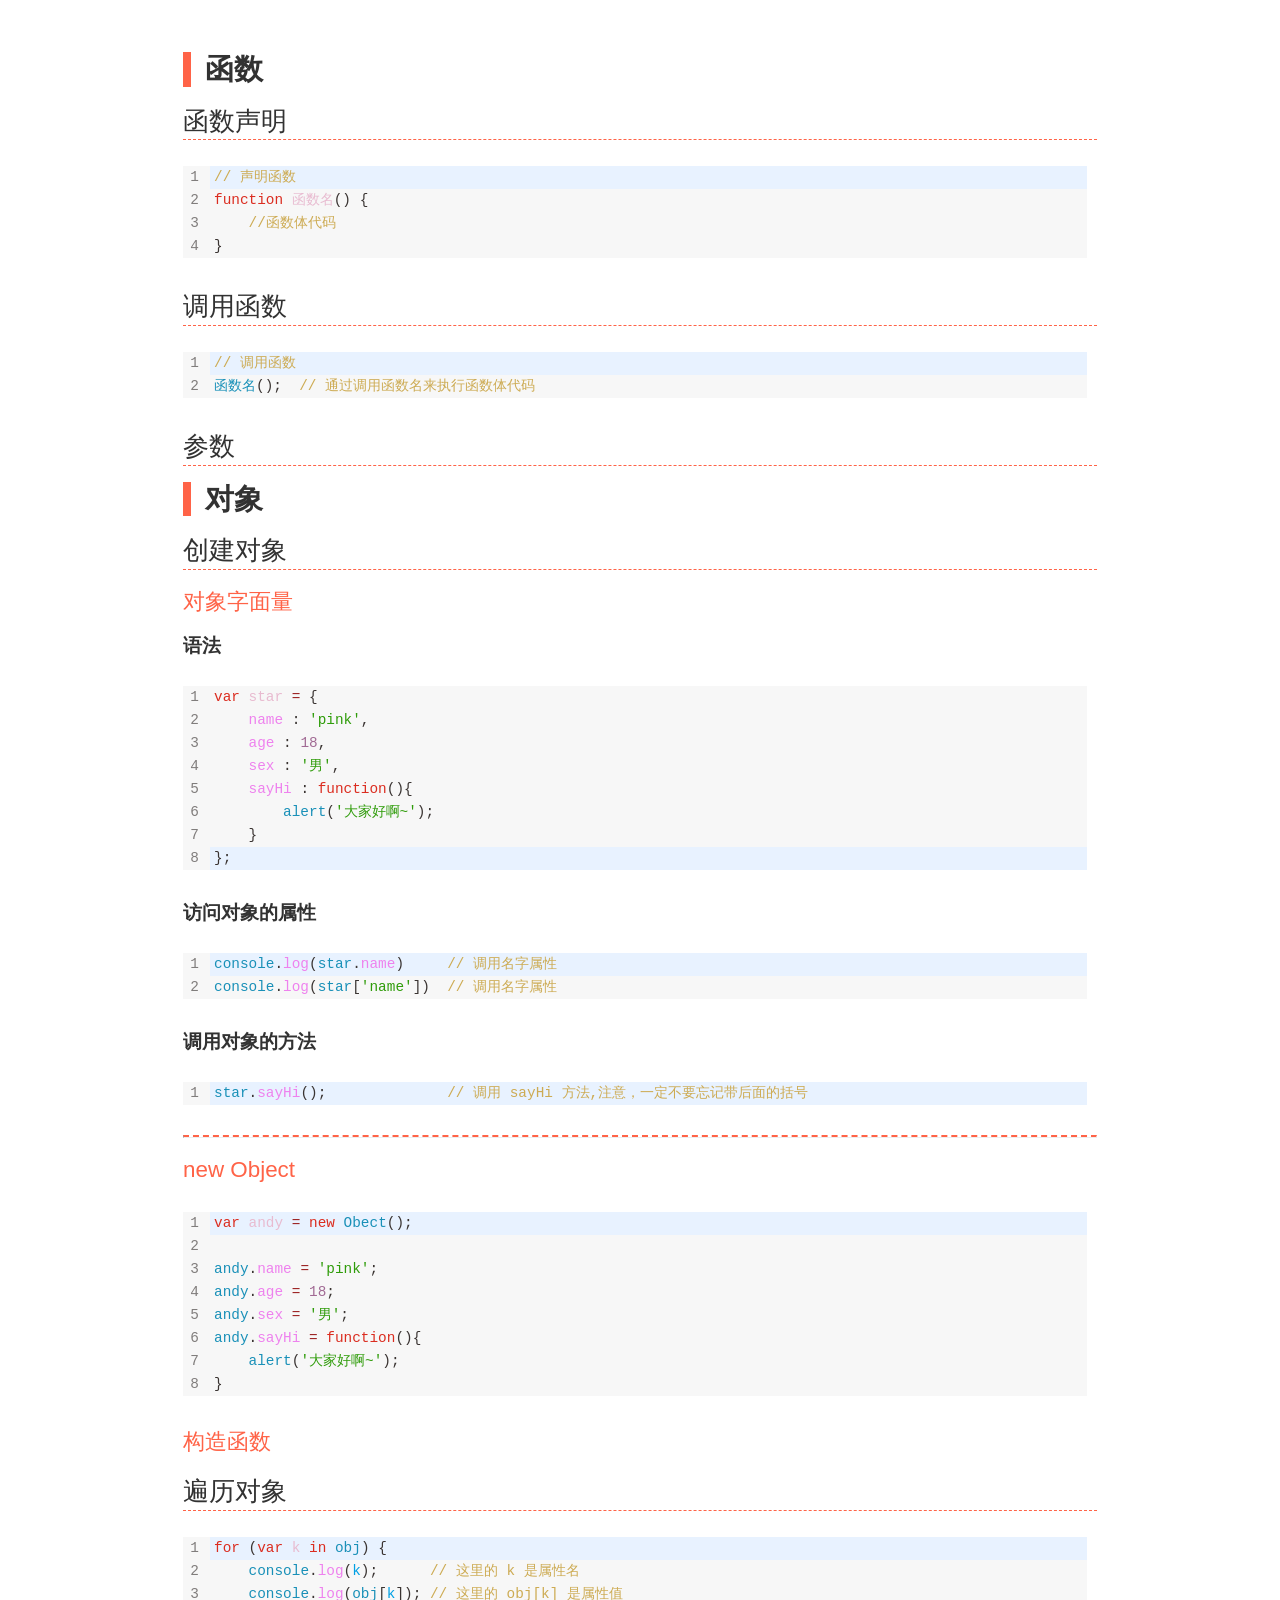
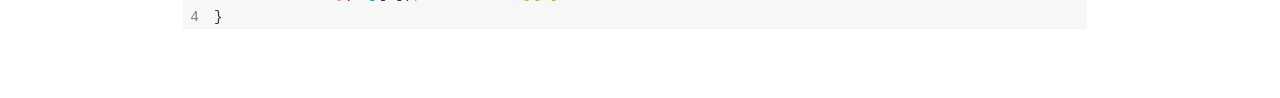
<file: test/light.html>
<!doctype html>
<html>
<head>
<meta charset='UTF-8'><meta name='viewport' content='width=device-width initial-scale=1'>

<style type='text/css'>html {overflow-x: initial !important;}:root { --bg-color:#ffffff; --text-color:#333333; --select-text-bg-color:#B5D6FC; --select-text-font-color:auto; --monospace:"Lucida Console",Consolas,"Courier",monospace; --title-bar-height:20px; }
.mac-os-11 { --title-bar-height:28px; }
html { font-size: 14px; background-color: var(--bg-color); color: var(--text-color); font-family: "Helvetica Neue", Helvetica, Arial, sans-serif; -webkit-font-smoothing: antialiased; }
body { margin: 0px; padding: 0px; height: auto; inset: 0px; font-size: 1rem; line-height: 1.42857; overflow-x: hidden; background: inherit; tab-size: 4; }
iframe { margin: auto; }
a.url { word-break: break-all; }
a:active, a:hover { outline: 0px; }
.in-text-selection, ::selection { text-shadow: none; background: var(--select-text-bg-color); color: var(--select-text-font-color); }
#write { margin: 0px auto; height: auto; width: inherit; word-break: normal; overflow-wrap: break-word; position: relative; white-space: normal; overflow-x: visible; padding-top: 36px; }
#write.first-line-indent p { text-indent: 2em; }
#write.first-line-indent li p, #write.first-line-indent p * { text-indent: 0px; }
#write.first-line-indent li { margin-left: 2em; }
.for-image #write { padding-left: 8px; padding-right: 8px; }
body.typora-export { padding-left: 30px; padding-right: 30px; }
.typora-export .footnote-line, .typora-export li, .typora-export p { white-space: pre-wrap; }
.typora-export .task-list-item input { pointer-events: none; }
@media screen and (max-width: 500px) {
  body.typora-export { padding-left: 0px; padding-right: 0px; }
  #write { padding-left: 20px; padding-right: 20px; }
}
#write li > figure:last-child { margin-bottom: 0.5rem; }
#write ol, #write ul { position: relative; }
img { max-width: 100%; vertical-align: middle; image-orientation: from-image; }
button, input, select, textarea { color: inherit; font: inherit; }
input[type="checkbox"], input[type="radio"] { line-height: normal; padding: 0px; }
*, ::after, ::before { box-sizing: border-box; }
#write h1, #write h2, #write h3, #write h4, #write h5, #write h6, #write p, #write pre { width: inherit; }
#write h1, #write h2, #write h3, #write h4, #write h5, #write h6, #write p { position: relative; }
p { line-height: inherit; }
h1, h2, h3, h4, h5, h6 { break-after: avoid-page; break-inside: avoid; orphans: 4; }
p { orphans: 4; }
h1 { font-size: 2rem; }
h2 { font-size: 1.8rem; }
h3 { font-size: 1.6rem; }
h4 { font-size: 1.4rem; }
h5 { font-size: 1.2rem; }
h6 { font-size: 1rem; }
.md-math-block, .md-rawblock, h1, h2, h3, h4, h5, h6, p { margin-top: 1rem; margin-bottom: 1rem; }
.hidden { display: none; }
.md-blockmeta { color: rgb(204, 204, 204); font-weight: 700; font-style: italic; }
a { cursor: pointer; }
sup.md-footnote { padding: 2px 4px; background-color: rgba(238, 238, 238, 0.7); color: rgb(85, 85, 85); border-radius: 4px; cursor: pointer; }
sup.md-footnote a, sup.md-footnote a:hover { color: inherit; text-transform: inherit; text-decoration: inherit; }
#write input[type="checkbox"] { cursor: pointer; width: inherit; height: inherit; }
figure { overflow-x: auto; margin: 1.2em 0px; max-width: calc(100% + 16px); padding: 0px; }
figure > table { margin: 0px; }
thead, tr { break-inside: avoid; break-after: auto; }
thead { display: table-header-group; }
table { border-collapse: collapse; border-spacing: 0px; width: 100%; overflow: auto; break-inside: auto; text-align: left; }
table.md-table td { min-width: 32px; }
.CodeMirror-gutters { border-right: 0px; background-color: inherit; }
.CodeMirror-linenumber { user-select: none; }
.CodeMirror { text-align: left; }
.CodeMirror-placeholder { opacity: 0.3; }
.CodeMirror pre { padding: 0px 4px; }
.CodeMirror-lines { padding: 0px; }
div.hr:focus { cursor: none; }
#write pre { white-space: pre-wrap; }
#write.fences-no-line-wrapping pre { white-space: pre; }
#write pre.ty-contain-cm { white-space: normal; }
.CodeMirror-gutters { margin-right: 4px; }
.md-fences { font-size: 0.9rem; display: block; break-inside: avoid; text-align: left; overflow: visible; white-space: pre; background: inherit; position: relative !important; }
.md-fences-adv-panel { width: 100%; margin-top: 10px; text-align: center; padding-top: 0px; padding-bottom: 8px; overflow-x: auto; }
#write .md-fences.mock-cm { white-space: pre-wrap; }
.md-fences.md-fences-with-lineno { padding-left: 0px; }
#write.fences-no-line-wrapping .md-fences.mock-cm { white-space: pre; overflow-x: auto; }
.md-fences.mock-cm.md-fences-with-lineno { padding-left: 8px; }
.CodeMirror-line, twitterwidget { break-inside: avoid; }
svg { break-inside: avoid; }
.footnotes { opacity: 0.8; font-size: 0.9rem; margin-top: 1em; margin-bottom: 1em; }
.footnotes + .footnotes { margin-top: 0px; }
.md-reset { margin: 0px; padding: 0px; border: 0px; outline: 0px; vertical-align: top; background: 0px 0px; text-decoration: none; text-shadow: none; float: none; position: static; width: auto; height: auto; white-space: nowrap; cursor: inherit; -webkit-tap-highlight-color: transparent; line-height: normal; font-weight: 400; text-align: left; box-sizing: content-box; direction: ltr; }
li div { padding-top: 0px; }
blockquote { margin: 1rem 0px; }
li .mathjax-block, li p { margin: 0.5rem 0px; }
li blockquote { margin: 1rem 0px; }
li { margin: 0px; position: relative; }
blockquote > :last-child { margin-bottom: 0px; }
blockquote > :first-child, li > :first-child { margin-top: 0px; }
.footnotes-area { color: rgb(136, 136, 136); margin-top: 0.714rem; padding-bottom: 0.143rem; white-space: normal; }
#write .footnote-line { white-space: pre-wrap; }
@media print {
  body, html { border: 1px solid transparent; height: 99%; break-after: avoid; break-before: avoid; font-variant-ligatures: no-common-ligatures; }
  #write { margin-top: 0px; padding-top: 0px; border-color: transparent !important; padding-bottom: 0px !important; }
  .typora-export * { -webkit-print-color-adjust: exact; }
  .typora-export #write { break-after: avoid; }
  .typora-export #write::after { height: 0px; }
  .is-mac table { break-inside: avoid; }
  .typora-export-show-outline .typora-export-sidebar { display: none; }
}
.footnote-line { margin-top: 0.714em; font-size: 0.7em; }
a img, img a { cursor: pointer; }
pre.md-meta-block { font-size: 0.8rem; min-height: 0.8rem; white-space: pre-wrap; background: rgb(204, 204, 204); display: block; overflow-x: hidden; }
p > .md-image:only-child:not(.md-img-error) img, p > img:only-child { display: block; margin: auto; }
#write.first-line-indent p > .md-image:only-child:not(.md-img-error) img { left: -2em; position: relative; }
p > .md-image:only-child { display: inline-block; width: 100%; }
#write .MathJax_Display { margin: 0.8em 0px 0px; }
.md-math-block { width: 100%; }
.md-math-block:not(:empty)::after { display: none; }
.MathJax_ref { fill: currentcolor; }
[contenteditable="true"]:active, [contenteditable="true"]:focus, [contenteditable="false"]:active, [contenteditable="false"]:focus { outline: 0px; box-shadow: none; }
.md-task-list-item { position: relative; list-style-type: none; }
.task-list-item.md-task-list-item { padding-left: 0px; }
.md-task-list-item > input { position: absolute; top: 0px; left: 0px; margin-left: -1.2em; margin-top: calc(1em - 10px); border: none; }
.math { font-size: 1rem; }
.md-toc { min-height: 3.58rem; position: relative; font-size: 0.9rem; border-radius: 10px; }
.md-toc-content { position: relative; margin-left: 0px; }
.md-toc-content::after, .md-toc::after { display: none; }
.md-toc-item { display: block; color: rgb(65, 131, 196); }
.md-toc-item a { text-decoration: none; }
.md-toc-inner:hover { text-decoration: underline; }
.md-toc-inner { display: inline-block; cursor: pointer; }
.md-toc-h1 .md-toc-inner { margin-left: 0px; font-weight: 700; }
.md-toc-h2 .md-toc-inner { margin-left: 2em; }
.md-toc-h3 .md-toc-inner { margin-left: 4em; }
.md-toc-h4 .md-toc-inner { margin-left: 6em; }
.md-toc-h5 .md-toc-inner { margin-left: 8em; }
.md-toc-h6 .md-toc-inner { margin-left: 10em; }
@media screen and (max-width: 48em) {
  .md-toc-h3 .md-toc-inner { margin-left: 3.5em; }
  .md-toc-h4 .md-toc-inner { margin-left: 5em; }
  .md-toc-h5 .md-toc-inner { margin-left: 6.5em; }
  .md-toc-h6 .md-toc-inner { margin-left: 8em; }
}
a.md-toc-inner { font-size: inherit; font-style: inherit; font-weight: inherit; line-height: inherit; }
.footnote-line a:not(.reversefootnote) { color: inherit; }
.reversefootnote { font-family: ui-monospace, sans-serif; }
.md-attr { display: none; }
.md-fn-count::after { content: "."; }
code, pre, samp, tt { font-family: var(--monospace); }
kbd { margin: 0px 0.1em; padding: 0.1em 0.6em; font-size: 0.8em; color: rgb(36, 39, 41); background: rgb(255, 255, 255); border: 1px solid rgb(173, 179, 185); border-radius: 3px; box-shadow: rgba(12, 13, 14, 0.2) 0px 1px 0px, rgb(255, 255, 255) 0px 0px 0px 2px inset; white-space: nowrap; vertical-align: middle; }
.md-comment { color: rgb(162, 127, 3); opacity: 0.6; font-family: var(--monospace); }
code { text-align: left; vertical-align: initial; }
a.md-print-anchor { white-space: pre !important; border-width: initial !important; border-style: none !important; border-color: initial !important; display: inline-block !important; position: absolute !important; width: 1px !important; right: 0px !important; outline: 0px !important; background: 0px 0px !important; text-decoration: initial !important; text-shadow: initial !important; }
.os-windows.monocolor-emoji .md-emoji { font-family: "Segoe UI Symbol", sans-serif; }
.md-diagram-panel > svg { max-width: 100%; }
[lang="flow"] svg, [lang="mermaid"] svg { max-width: 100%; height: auto; }
[lang="mermaid"] .node text { font-size: 1rem; }
table tr th { border-bottom: 0px; }
video { max-width: 100%; display: block; margin: 0px auto; }
iframe { max-width: 100%; width: 100%; border: none; }
.highlight td, .highlight tr { border: 0px; }
mark { background: rgb(255, 255, 0); color: rgb(0, 0, 0); }
.md-html-inline .md-plain, .md-html-inline strong, mark .md-inline-math, mark strong { color: inherit; }
.md-expand mark .md-meta { opacity: 0.3 !important; }
mark .md-meta { color: rgb(0, 0, 0); }
@media print {
  .typora-export h1, .typora-export h2, .typora-export h3, .typora-export h4, .typora-export h5, .typora-export h6 { break-inside: avoid; }
}
.md-diagram-panel .messageText { stroke: none !important; }
.md-diagram-panel .start-state { fill: var(--node-fill); }
.md-diagram-panel .edgeLabel rect { opacity: 1 !important; }
.md-fences.md-fences-math { font-size: 1em; }
.md-fences-advanced:not(.md-focus) { padding: 0px; white-space: nowrap; border: 0px; }
.md-fences-advanced:not(.md-focus) { background: inherit; }
.typora-export-show-outline .typora-export-content { max-width: 1440px; margin: auto; display: flex; flex-direction: row; }
.typora-export-sidebar { width: 300px; font-size: 0.8rem; margin-top: 80px; margin-right: 18px; }
.typora-export-show-outline #write { --webkit-flex:2; flex: 2 1 0%; }
.typora-export-sidebar .outline-content { position: fixed; top: 0px; max-height: 100%; overflow: hidden auto; padding-bottom: 30px; padding-top: 60px; width: 300px; }
@media screen and (max-width: 1024px) {
  .typora-export-sidebar, .typora-export-sidebar .outline-content { width: 240px; }
}
@media screen and (max-width: 800px) {
  .typora-export-sidebar { display: none; }
}
.outline-content li, .outline-content ul { margin-left: 0px; margin-right: 0px; padding-left: 0px; padding-right: 0px; list-style: none; }
.outline-content ul { margin-top: 0px; margin-bottom: 0px; }
.outline-content strong { font-weight: 400; }
.outline-expander { width: 1rem; height: 1.42857rem; position: relative; display: table-cell; vertical-align: middle; cursor: pointer; padding-left: 4px; }
.outline-expander::before { content: ""; position: relative; font-family: Ionicons; display: inline-block; font-size: 8px; vertical-align: middle; }
.outline-item { padding-top: 3px; padding-bottom: 3px; cursor: pointer; }
.outline-expander:hover::before { content: ""; }
.outline-h1 > .outline-item { padding-left: 0px; }
.outline-h2 > .outline-item { padding-left: 1em; }
.outline-h3 > .outline-item { padding-left: 2em; }
.outline-h4 > .outline-item { padding-left: 3em; }
.outline-h5 > .outline-item { padding-left: 4em; }
.outline-h6 > .outline-item { padding-left: 5em; }
.outline-label { cursor: pointer; display: table-cell; vertical-align: middle; text-decoration: none; color: inherit; }
.outline-label:hover { text-decoration: underline; }
.outline-item:hover { border-color: rgb(245, 245, 245); background-color: var(--item-hover-bg-color); }
.outline-item:hover { margin-left: -28px; margin-right: -28px; border-left: 28px solid transparent; border-right: 28px solid transparent; }
.outline-item-single .outline-expander::before, .outline-item-single .outline-expander:hover::before { display: none; }
.outline-item-open > .outline-item > .outline-expander::before { content: ""; }
.outline-children { display: none; }
.info-panel-tab-wrapper { display: none; }
.outline-item-open > .outline-children { display: block; }
.typora-export .outline-item { padding-top: 1px; padding-bottom: 1px; }
.typora-export .outline-item:hover { margin-right: -8px; border-right: 8px solid transparent; }
.typora-export .outline-expander::before { content: "+"; font-family: inherit; top: -1px; }
.typora-export .outline-expander:hover::before, .typora-export .outline-item-open > .outline-item > .outline-expander::before { content: "−"; }
.typora-export-collapse-outline .outline-children { display: none; }
.typora-export-collapse-outline .outline-item-open > .outline-children, .typora-export-no-collapse-outline .outline-children { display: block; }
.typora-export-no-collapse-outline .outline-expander::before { content: "" !important; }
.typora-export-show-outline .outline-item-active > .outline-item .outline-label { font-weight: 700; }
.md-inline-math-container mjx-container { zoom: 0.95; }
mjx-container { break-inside: avoid; }


.CodeMirror { height: auto; }
.CodeMirror.cm-s-inner { background: inherit; }
.CodeMirror-scroll { overflow: auto hidden; z-index: 3; }

.CodeMirror-gutters { border-right: 1px solid rgb(221, 221, 221); background: inherit; white-space: nowrap; }
.CodeMirror-linenumber { padding: 0px 3px 0px 5px; text-align: right; color: rgb(153, 153, 153); }
.cm-s-inner .cm-keyword { color: rgb(119, 0, 136); }
.cm-s-inner .cm-atom, .cm-s-inner.cm-atom { color: rgb(34, 17, 153); }
.cm-s-inner .cm-number { color: rgb(17, 102, 68); }
.cm-s-inner .cm-def { color: rgb(0, 0, 255); }
.cm-s-inner .cm-variable { color: rgb(0, 0, 0); }
.cm-s-inner .cm-variable-2 { color: rgb(0, 85, 170); }
.cm-s-inner .cm-variable-3 { color: rgb(0, 136, 85); }
.cm-s-inner .cm-string { color: rgb(170, 17, 17); }
.cm-s-inner .cm-property { color: rgb(0, 0, 0); }
.cm-s-inner .cm-operator { color: rgb(152, 26, 26); }
.cm-s-inner .cm-comment, .cm-s-inner.cm-comment { color: rgb(170, 85, 0); }
.cm-s-inner .cm-string-2 { color: rgb(255, 85, 0); }
.cm-s-inner .cm-meta { color: rgb(85, 85, 85); }
.cm-s-inner .cm-qualifier { color: rgb(85, 85, 85); }
.cm-s-inner .cm-builtin { color: rgb(51, 0, 170); }
.cm-s-inner .cm-bracket { color: rgb(153, 153, 119); }
.cm-s-inner .cm-tag { color: rgb(17, 119, 0); }
.cm-s-inner .cm-attribute { color: rgb(0, 0, 204); }
.cm-s-inner .cm-header, .cm-s-inner.cm-header { color: rgb(0, 0, 255); }
.cm-s-inner .cm-quote, .cm-s-inner.cm-quote { color: rgb(0, 153, 0); }
.cm-s-inner .cm-hr, .cm-s-inner.cm-hr { color: rgb(153, 153, 153); }
.cm-s-inner .cm-link, .cm-s-inner.cm-link { color: rgb(0, 0, 204); }
.cm-negative { color: rgb(221, 68, 68); }
.cm-positive { color: rgb(34, 153, 34); }
.cm-header, .cm-strong { font-weight: 700; }
.cm-del { text-decoration: line-through; }
.cm-em { font-style: italic; }
.cm-link { text-decoration: underline; }
.cm-error { color: red; }
.cm-invalidchar { color: red; }
.cm-constant { color: rgb(38, 139, 210); }
.cm-defined { color: rgb(181, 137, 0); }
div.CodeMirror span.CodeMirror-matchingbracket { color: rgb(0, 255, 0); }
div.CodeMirror span.CodeMirror-nonmatchingbracket { color: rgb(255, 34, 34); }
.cm-s-inner .CodeMirror-activeline-background { background: inherit; }
.CodeMirror { position: relative; overflow: hidden; }
.CodeMirror-scroll { height: 100%; outline: 0px; position: relative; box-sizing: content-box; background: inherit; }
.CodeMirror-sizer { position: relative; }
.CodeMirror-gutter-filler, .CodeMirror-hscrollbar, .CodeMirror-scrollbar-filler, .CodeMirror-vscrollbar { position: absolute; z-index: 6; display: none; outline: 0px; }
.CodeMirror-vscrollbar { right: 0px; top: 0px; overflow: hidden; }
.CodeMirror-hscrollbar { bottom: 0px; left: 0px; overflow: auto hidden; }
.CodeMirror-scrollbar-filler { right: 0px; bottom: 0px; }
.CodeMirror-gutter-filler { left: 0px; bottom: 0px; }
.CodeMirror-gutters { position: absolute; left: 0px; top: 0px; padding-bottom: 10px; z-index: 3; overflow-y: hidden; }
.CodeMirror-gutter { white-space: normal; height: 100%; box-sizing: content-box; padding-bottom: 30px; margin-bottom: -32px; display: inline-block; }
.CodeMirror-gutter-wrapper { position: absolute; z-index: 4; background: 0px 0px !important; border: none !important; }
.CodeMirror-gutter-background { position: absolute; top: 0px; bottom: 0px; z-index: 4; }
.CodeMirror-gutter-elt { position: absolute; cursor: default; z-index: 4; }
.CodeMirror-lines { cursor: text; }
.CodeMirror pre { border-radius: 0px; border-width: 0px; background: 0px 0px; font-family: inherit; font-size: inherit; margin: 0px; white-space: pre; overflow-wrap: normal; color: inherit; z-index: 2; position: relative; overflow: visible; }
.CodeMirror-wrap pre { overflow-wrap: break-word; white-space: pre-wrap; word-break: normal; }
.CodeMirror-code pre { border-right: 30px solid transparent; width: fit-content; }
.CodeMirror-wrap .CodeMirror-code pre { border-right: none; width: auto; }
.CodeMirror-linebackground { position: absolute; inset: 0px; z-index: 0; }
.CodeMirror-linewidget { position: relative; z-index: 2; overflow: auto; }
.CodeMirror-wrap .CodeMirror-scroll { overflow-x: hidden; }
.CodeMirror-measure { position: absolute; width: 100%; height: 0px; overflow: hidden; visibility: hidden; }
.CodeMirror-measure pre { position: static; }
.CodeMirror div.CodeMirror-cursor { position: absolute; visibility: hidden; border-right: none; width: 0px; }
.CodeMirror div.CodeMirror-cursor { visibility: hidden; }
.CodeMirror-focused div.CodeMirror-cursor { visibility: inherit; }
.cm-searching { background: rgba(255, 255, 0, 0.4); }
span.cm-underlined { text-decoration: underline; }
span.cm-strikethrough { text-decoration: line-through; }
.cm-tw-syntaxerror { color: rgb(255, 255, 255); background-color: rgb(153, 0, 0); }
.cm-tw-deleted { text-decoration: line-through; }
.cm-tw-header5 { font-weight: 700; }
.cm-tw-listitem:first-child { padding-left: 10px; }
.cm-tw-box { border-style: solid; border-right-width: 1px; border-bottom-width: 1px; border-left-width: 1px; border-color: inherit; border-top-width: 0px !important; }
.cm-tw-underline { text-decoration: underline; }
@media print {
  .CodeMirror div.CodeMirror-cursor { visibility: hidden; }
}


/* scrollbar style */
::-webkit-scrollbar-thumb {
    background: var(--theme-color);
}

::-webkit-scrollbar-thumb:active {
    background: var(--focus-color);
}

#typora-sidebar:hover div.sidebar-content-content::-webkit-scrollbar-thumb:horizontal {
    background: rgba(230, 230, 230, 0.3);
}

.typora-node::-webkit-scrollbar {
    width: 5px;
}

.typora-node::-webkit-scrollbar-thumb:vertical {
    background: rgba(250, 250, 250, 0.3);
}

.typora-node::-webkit-scrollbar-thumb:vertical:active {
    background: rgba(250, 250, 250, 0.5);
}

html {
    font-size: 16px;
    -webkit-font-smoothing: antialiased;
}

body {
    -webkit-text-size-adjust: 100%;
    -ms-text-size-adjust: 100%;
    font-family: var(--font-family);
    color: var(--text-color);
    line-height: 1.6;
    background-color: var(--article);
    caret-color: var(--theme-color);
}

/* paeg width */
#write {
    max-width: 914px;
}

/* -----------------article content---------------------- */
sup.md-footnote {
    background-color: var(--sidebar);
    color: var(--theme-color);
}

p {
    -ms-word-wrap: break-word;
    word-wrap: break-word;
}

p.md-focus>span.md-plain.md-expand {
    border-bottom: 2px dashed var(--focus-color);
    color: var(--focus);
}

a {
    color: var(--text-color);
    text-decoration: none;
    border-bottom: 2px solid var(--theme-color);
}

h1,
h2,
h3,
h4,
h5,
h6 {
    margin-top: 1rem;
    margin-bottom: 1rem;
    line-height: 1.4;
    cursor: text;
}

h1 {
    font-size: 2em;
    font-weight: 2000;
    line-height: 1.2;
    font-family: var(--font-family);
}

h2 {
    font-size: 1.8em;
    font-weight: 1000;
    line-height: 1.2;
    padding-left:.5em;
    font-family: var(--font-family);
    border-left: 8px solid var(--theme-color);
}

#write>h2.md-focus {
    border-left-color: var(--focus-color);
}

h3 {
    font-size: 1.6em;
    font-weight: 500;
    line-height: 1.43;
    font-family: var(--font-family);
    border-bottom: 1px dashed var(--theme-color);
}

#write>h3.md-focus {
    border-color: var(--focus-color);
}

h4 {
    color: var(--theme-color);
    font-weight: 300;
    font-size: 1.4em;
    font-family: var(--font-family);
}

h5 {
    font-size: 1.2em;
    font-family: var(--font-family);
    font-weight: 900;
}

#write>h5.md-focus:before {
    width: auto;
    height: auto;
    background-color: var(--focus-color);
    color: #ffffff;
}
p,
blockquote,
ul,
ol,
dl,
table {
    margin: 0.8em 0;
}

li>ol,
li>ul {
    margin: 0 0;
}

hr {
    margin: 16px 0;
    border-top:2px dashed var(--theme-color);
}

li p.first {
    display: inline-block;
}

ul,
ol {
    padding-left: 30px;
}

ul:first-child,
ol:first-child {
    margin-top: 0;
}

ul:last-child,
ol:last-child {
    margin-bottom: 0;
}

li::marker {
    color: var(--theme-color);
}

blockquote {
    border: none;
    padding: 12px 0 8px 10px;
    background-color: var(--sidebar);
    line-height: inherit;
    min-height: 20px;
    margin: 1em 0;
    border-left: 4px solid var(--theme-color);
    text-indent: 0em;
    color: var(--theme-color);
    overflow: hidden;
}

blockquote img {
    position: relative;
    transform: translateX(-80px);
    filter: drop-shadow(var(--theme-color) 80px 0);
    height: 1rem;
    margin-right: .2rem;
}

h2+blockquote {
    color: #00CD66;
    border-left-color: #00CD66;
}

h2+blockquote img {
    position: relative;
    transform: translateX(-80px);
    filter: drop-shadow(#00CD66 80px 0);
    height: 1rem;
    margin-right: .2rem;
}

h3+blockquote {
    color: #00BFFF;
    border-left-color: #00BFFF;
}

h3+blockquote img {
    position: relative;
    transform: translateX(-80px);
    filter: drop-shadow(#00BFFF 80px 0);
    height: 1rem;
    margin-right: .2rem;
}

h4+blockquote {
    border-left-color: #FF8C00;
    color: #FF8C00;
}

h4+blockquote img {
    position: relative;
    transform: translateX(-80px);
    filter: drop-shadow(#FF8C00 80px 0);
    height: 1rem;
    margin-right: .2rem;
}

table {
    border-collapse: collapse;
    margin: 0 auto;
    padding: 0;
    word-break: initial;
}

table td {
    font-weight: normal;
    text-align: left;
}

table td::selection {
    background-color: var(--article);
    color: var(--display);
}

thead,
th,
td {
    border: 1px solid var(--theme-color);
}

th,
td {
    padding: .6em;
    font-family: var(--font-family);
}

table th {
    color: var(--theme-color);
    text-align: center;
}

mark {
    background-color: yellow;
    color: var(--sidebar);
}

/* -----------------------editor------------------------ */
::-moz-selection {
    background: var(--theme-color);
    color: #fff;
    text-shadow: none;
}

*.in-text-selection,
::selection {
    background: var(--theme-color);
    color: #fff;
    text-shadow: none;
}

#top-titlebar,
#top-titlebar * {
    color: var(--display);
}

/* ymal */
#write pre.md-meta-block {
    color: var(--text-color);
    padding: 1em;
    line-height: 1.6em;
    background: var(--sidebar);
    border: 5%;
}

/* code and code block */
code {
    padding: .3rem;
    margin-right: .4em;
    color: var(--theme-color);
    border-radius: 4px;
    background-color: var(--sidebar);
}

kbd {
    padding: .3rem;
    margin-right: .4em;
    color: var(--theme-color);
    border-radius: 4px;
    border: none;
    box-shadow: 0 0 3px 0 var(--theme-color);
    background-color: var(--article);
}

pre.md-fences {
    padding: 10px 10px 10px 30px;
    margin-bottom: 20px;
}

#ty-tooltip {
    background-color: var(--article);
    color: var(--text-color);
}

/* task list */
.task-list {
    padding-left: 0;
}

.md-task-list-item>input {
    margin-left: -1.3em;
    margin-top: 0.3rem;
    -webkit-appearance: none;
    -moz-appearance: none;
}

.md-task-list-item>input::after {
    content: '';
    position: absolute;
    top: 0;
    display: inline-block;
    width: 1rem;
    height: 1rem;
    padding-left: 0px;
    color: #fff;
    text-align: center;
    border: 1px solid var(--theme-color);
}

.md-task-list-item>input:checked::after {
    content: '✓';
    font-size: 12px;
    background-color: var(--theme-color);
    border-radius: 2px;
}

/* sidebar */
#typora-sidebar {
    box-shadow: none;
    border-right: none;
    background-color: var(--sidebar);
}

.sidebar-tabs {
    border-bottom: 0;
}

#typora-sidebar:hover .outline-title-wrapper {
    border-left: 1px dashed;
}

.active-tab-files #info-panel-tab-file,
.active-tab-files #info-panel-tab-file:hover,
.active-tab-outline #info-panel-tab-outline,
.active-tab-outline #info-panel-tab-outline:hover {
    color: var(--display);
}

/* outline */
.outline-title-wrapper .btn {
    color: inherit;
}

.outline-item:hover {
    border-color: var(--theme-color);
    background-color: var(--theme-color);
    color: white;
}

/* user config  background */
.megamenu-content,
.megamenu-opened header {
    background: var(--article);
}

/* bottom-word-count */
.typora-sourceview-on #toggle-sourceview-btn,
#footer-word-count:hover,
.ty-show-word-count #footer-word-count {
    background: var(--sidebar);
}

#toggle-sourceview-btn:hover {
    color: var(--text-color);
    background: var(--sidebar);
}

/* focus mode */
.on-focus-mode .md-end-block:not(.md-focus):not(.md-focus-container) * {
    color: #686868 !important;
}

.on-focus-mode .md-end-block:not(.md-focus) img,
.on-focus-mode .md-task-list-item:not(.md-focus-container)>input {
    opacity: #686868 !important;
}

.on-focus-mode li[cid]:not(.md-focus-container) {
    color: #686868;
}

.on-focus-mode .md-fences.md-focus .CodeMirror-code>*:not(.CodeMirror-activeline) *,
.on-focus-mode .CodeMirror.cm-s-inner:not(.CodeMirror-focused) * {
    color: #686868 !important;
}

.on-focus-mode .md-focus,
.on-focus-mode .md-focus-container {
    color: #fff;
}

.on-focus-mode #typora-source .CodeMirror-code>*:not(.CodeMirror-activeline) * {
    color: #686868 !important;
}

/* user config menu */
.megamenu-content,
.megamenu-opened header {
    background: var(--sidebar);
}

.megamenu-menu-panel h2,
.megamenu-menu-panel h1,
.long-btn {
    color: inherit;
}

.megamenu-menu-panel input[type='text'] {
    background: inherit;
    border: 0;
    border-bottom: 1px solid;
}

#recent-file-panel-action-btn {
    background: inherit;
    border: 1px grey solid;
}

.megamenu-menu-panel table td:nth-child(1) {
    color: inherit;
    font-weight: bold;
}

.megamenu-menu-panel tbody tr:hover td:nth-child(1) {
    background-color: var(--theme-color);
}

.megamenu-menu {
    background-color: var(--article);
}

#megamenu-menu-list>li>a {
    border: none;
    color: var(--text-color);
}

.megamenu-menu-header .megamenu-menu-header-title-menu,
.megamenu-menu-header:focus .megamenu-menu-header-title-back,
.megamenu-menu-header:hover .megamenu-menu-header-title-back {
    display: block;
    color: var(--text-color);
}

.btn-default:hover,
.btn-default:focus,
.btn-default.focus,
.btn-default:active,
.btn-default.active,
.open>.dropdown-toggle.btn-default {
    color: white;
    border: 1px solid #ddd;
    background-color: inherit;
}

.modal-header {
    border-bottom: 0;
}

.modal-footer {
    border-top: 0;
}

#recent-file-panel tbody tr:nth-child(2n-1) {
    background-color: transparent !important;
}

.megamenu-menu-panel tbody tr:hover td:nth-child(2) {
    background-color: var(--theme-color);
}

.megamenu-menu-panel .btn {
    border: 1px solid #eee;
    background: transparent;
}

.mouse-hover .toolbar-icon.btn:hover,
#w-full.mouse-hover,
#w-pin.mouse-hover {
    background-color: inherit;
}

/*diagrams*/
#write .md-focus .md-diagram-panel {
    border: 1px solid #ddd;
    margin-left: -1px;
    width: calc(100% + 2px);
}

/*diagrams*/
#write .md-focus.md-fences-with-lineno .md-diagram-panel {
    margin-left: auto;
}

.md-diagram-panel-error {
    color: tomato;
}

.sidebar-footer-item:hover,
.footer-item:hover {
    background: inherit;
    color: var(--text-color);
}

.ty-side-sort-btn.active,
.ty-side-sort-btn:hover,
.selected-folder-menu-item a:after {
    color: white;
}

#sidebar-files-menu {
    border: solid 1px;
    box-shadow: 4px 4px 20px rgba(0, 0, 0, 0.79);
    background-color: var(--sidebar);
}

.ty-preferences input[type="search"] {
    border-color: var(--theme-color);
    background: var(--sidebar);
    line-height: 22px;
    border-radius: 6px;
    color: var(--text-color);
}

.ty-preferences input[type="search"]:focus {
    box-shadow: none;
}

.file-list-item {
    border-bottom: none;
}

.file-list-item-summary {
    opacity: 1;
}

.file-list-item.active:first-child {
    border-top: none;
}

.file-node-background {
    height: 32px;
}

.file-library-node.active>.file-node-content,
.file-list-item.active {
    color: var(--active-file-text-color);
}

.file-library-node.active>.file-node-background {
    background-color: var(--article);
    border-color: var(--theme-color);
}

.file-list-item.active {
    background-color: #222222;
    background-color: var(--theme-color);
}

.md-mathjax-midline {
    background-color: #57616b;
    border-bottom: none;
}

footer.ty-footer {
    border-color: #656565;
}

.ty-preferences .btn-default {
    background: transparent;
}

.ty-preferences .btn-default:hover {
    background: var(--sidebar);
}

.ty-preferences select {
    border: 1px solid #989698;
    height: 21px;
}

.ty-preferences .nav-group-item.active,
.export-item.active,
.export-items-list-control,
.export-detail {
    background: var(--item-hover-bg-color);
}

[data-is-directory="true"] .file-node-content {
    margin-bottom: 0;
}

.file-node-title {
    line-height: 22px;
}

.html-for-mac .file-node-open-state,
.html-for-mac .file-node-icon {
    line-height: 26px;
}

.cm-s-inner.CodeMirror { background: #f7f7f7; color: #3a3432; }
.cm-s-inner div.CodeMirror-selected { background: #d6d5d4; }

.cm-s-inner .CodeMirror-line::selection, .cm-s-inner .CodeMirror-line > span::selection, .cm-s-inner .CodeMirror-line > span > span::selection { background: #d6d5d4; }
.cm-s-inner .CodeMirror-line::-moz-selection, .cm-s-inner .CodeMirror-line > span::-moz-selection, .cm-s-inner .CodeMirror-line > span > span::selection { background: #d9d9d9; }

.cm-s-inner .CodeMirror-gutters { background: #f7f7f7; border-right: 0px; }
.cm-s-inner .CodeMirror-guttermarker { color: #db2d20; }
.cm-s-inner .CodeMirror-guttermarker-subtle { color: #807d7c; }
.cm-s-inner .CodeMirror-linenumber { color: #807d7c; }

.cm-s-inner .CodeMirror-cursor { border-left: 1px solid #5c5855; }

.cm-s-inner span.cm-comment { color: #cdab53; }
.cm-s-inner span.cm-atom { color: #a16a94; }
.cm-s-inner span.cm-number { color: #a16a94; }

.cm-s-inner span.cm-property, .cm-s-inner span.cm-attribute { color: rgb(238, 130, 238); }
.cm-s-inner span.cm-keyword { color: #db2d20; }
.cm-s-inner span.cm-string { color: #2f9c0a; }

.cm-s-inner span.cm-variable { color: #1990b8; }
.cm-s-inner span.cm-variable-2 { color: #01a0e4; }
.cm-s-inner span.cm-def { color: #e8bbd0; }
.cm-s-inner span.cm-bracket { color: #3a3432; }
.cm-s-inner span.cm-tag { color: #db2d20; }
.cm-s-inner span.cm-link { color: #a16a94; }
.cm-s-inner span.cm-error { background: #db2d20; color: #5c5855; }

.cm-s-inner .CodeMirror-activeline-background { background: #e8f2ff; }
.cm-s-inner .CodeMirror-matchingbracket { text-decoration: underline; color: #a16a94 !important; }
@import "";
@import "";

/* theme-color: #FF6347(tomato)  #FF00FF(violet) #00BFFF(sky) #00CD66(grass) #FF8C00(orange)*/

:root {
    --display: #666;
    --article: #FFF;
    --sidebar: #F2F2F2;
    --text-color: #323232;
    --theme-color: #FF6347;
    --focus-color: #00BFFF;
    --bg-color: var(--article);
    --primary-color: var(--theme-color);
    --rawblock-edit-panel-bd: var(--sidebar);
    --item-hover-bg-color: var(--theme-color);
    --control-text-hover-color: var(--theme-color);
    --font-family: "Microsoft YaHei", "Arial", "sans-serif";
}


</style><title>Javascript</title>
</head>
<body class='typora-export os-windows'><div class='typora-export-content'>
<div id='write'  class=''><h2 id='函数'><span>函数</span></h2><h3 id='函数声明'><span>函数声明</span></h3><pre class="md-fences md-end-block md-fences-with-lineno ty-contain-cm modeLoaded" spellcheck="false" lang="javascript"><div class="CodeMirror cm-s-inner cm-s-null-scroll CodeMirror-wrap" lang="javascript"><div style="overflow: hidden; position: relative; width: 3px; height: 0px; top: 9.52344px; left: 31px;"><textarea autocorrect="off" autocapitalize="off" spellcheck="false" tabindex="0" style="position: absolute; bottom: -1em; padding: 0px; width: 1000px; height: 1em; outline: none;"></textarea></div><div class="CodeMirror-scrollbar-filler" cm-not-content="true"></div><div class="CodeMirror-gutter-filler" cm-not-content="true"></div><div class="CodeMirror-scroll" tabindex="-1"><div class="CodeMirror-sizer" style="margin-left: 27px; margin-bottom: 0px; border-right-width: 0px; padding-right: 0px; padding-bottom: 0px;"><div style="position: relative; top: 0px;"><div class="CodeMirror-lines" role="presentation"><div role="presentation" style="position: relative; outline: none;"><div class="CodeMirror-measure"><div class="CodeMirror-linenumber CodeMirror-gutter-elt"><div>4</div></div></div><div class="CodeMirror-measure"></div><div style="position: relative; z-index: 1;"></div><div class="CodeMirror-code" role="presentation"><div class="CodeMirror-activeline" style="position: relative;"><div class="CodeMirror-activeline-background CodeMirror-linebackground"></div><div class="CodeMirror-gutter-background CodeMirror-activeline-gutter" style="left: -27px; width: 27px;"></div><div class="CodeMirror-gutter-wrapper CodeMirror-activeline-gutter" style="left: -27px;"><div class="CodeMirror-linenumber CodeMirror-gutter-elt CodeMirror-linenumber-show" style="left: 0px; width: 19px;">1</div></div><pre class=" CodeMirror-line " role="presentation"><span role="presentation" style="padding-right: 0.1px;"><span class="cm-comment">// 声明函数</span></span></pre></div><div style="position: relative;"><div class="CodeMirror-gutter-wrapper" style="left: -27px;"><div class="CodeMirror-linenumber CodeMirror-gutter-elt" style="left: 0px; width: 19px;">2</div></div><pre class=" CodeMirror-line " role="presentation"><span role="presentation" style="padding-right: 0.1px;"><span class="cm-keyword">function</span> <span class="cm-def">函数名</span>() {</span></pre></div><div style="position: relative;"><div class="CodeMirror-gutter-wrapper" style="left: -27px;"><div class="CodeMirror-linenumber CodeMirror-gutter-elt" style="left: 0px; width: 19px;">3</div></div><pre class=" CodeMirror-line " role="presentation"><span role="presentation" style="padding-right: 0.1px;"> &nbsp; &nbsp;<span class="cm-comment">//函数体代码</span></span></pre></div><div style="position: relative;"><div class="CodeMirror-gutter-wrapper" style="left: -27px;"><div class="CodeMirror-linenumber CodeMirror-gutter-elt CodeMirror-linenumber-show" style="left: 0px; width: 19px;">4</div></div><pre class=" CodeMirror-line " role="presentation"><span role="presentation" style="padding-right: 0.1px;">}</span></pre></div></div></div></div></div></div><div style="position: absolute; height: 0px; width: 1px; border-bottom: 0px solid transparent; top: 92px;"></div><div class="CodeMirror-gutters" style="height: 92px; left: 0px;"><div class="CodeMirror-gutter CodeMirror-linenumbers" style="width: 27px;"></div></div></div></div></pre><h3 id='调用函数'><span>调用函数</span></h3><pre class="md-fences md-end-block md-fences-with-lineno ty-contain-cm modeLoaded" spellcheck="false" lang="javascript"><div class="CodeMirror cm-s-inner cm-s-null-scroll CodeMirror-wrap" lang="javascript"><div style="overflow: hidden; position: relative; width: 3px; height: 0px; top: 9.52344px; left: 31px;"><textarea autocorrect="off" autocapitalize="off" spellcheck="false" tabindex="0" style="position: absolute; bottom: -1em; padding: 0px; width: 1000px; height: 1em; outline: none;"></textarea></div><div class="CodeMirror-scrollbar-filler" cm-not-content="true"></div><div class="CodeMirror-gutter-filler" cm-not-content="true"></div><div class="CodeMirror-scroll" tabindex="-1"><div class="CodeMirror-sizer" style="margin-left: 27px; margin-bottom: 0px; border-right-width: 0px; padding-right: 0px; padding-bottom: 0px;"><div style="position: relative; top: 0px;"><div class="CodeMirror-lines" role="presentation"><div role="presentation" style="position: relative; outline: none;"><div class="CodeMirror-measure"><div class="CodeMirror-linenumber CodeMirror-gutter-elt"><div>2</div></div></div><div class="CodeMirror-measure"></div><div style="position: relative; z-index: 1;"></div><div class="CodeMirror-code" role="presentation"><div class="CodeMirror-activeline" style="position: relative;"><div class="CodeMirror-activeline-background CodeMirror-linebackground"></div><div class="CodeMirror-gutter-background CodeMirror-activeline-gutter" style="left: -27px; width: 27px;"></div><div class="CodeMirror-gutter-wrapper CodeMirror-activeline-gutter" style="left: -27px;"><div class="CodeMirror-linenumber CodeMirror-gutter-elt CodeMirror-linenumber-show" style="left: 0px; width: 19px;">1</div></div><pre class=" CodeMirror-line " role="presentation"><span role="presentation" style="padding-right: 0.1px;"><span class="cm-comment">// 调用函数</span></span></pre></div><div style="position: relative;"><div class="CodeMirror-gutter-wrapper" style="left: -27px;"><div class="CodeMirror-linenumber CodeMirror-gutter-elt CodeMirror-linenumber-show" style="left: 0px; width: 19px;">2</div></div><pre class=" CodeMirror-line " role="presentation"><span role="presentation" style="padding-right: 0.1px;"><span class="cm-variable">函数名</span>(); &nbsp;<span class="cm-comment">// 通过调用函数名来执行函数体代码</span></span></pre></div></div></div></div></div></div><div style="position: absolute; height: 0px; width: 1px; border-bottom: 0px solid transparent; top: 46px;"></div><div class="CodeMirror-gutters" style="height: 46px; left: 0px;"><div class="CodeMirror-gutter CodeMirror-linenumbers" style="width: 27px;"></div></div></div></div></pre><h3 id='参数'><span>参数</span></h3><h2 id='对象'><span>对象</span></h2><h3 id='创建对象'><span>创建对象</span></h3><h4 id='对象字面量'><span>对象字面量</span></h4><h5 id='语法'><span>语法</span></h5><pre class="md-fences md-end-block md-fences-with-lineno ty-contain-cm modeLoaded md-focus" spellcheck="false" lang="Javascript"><div class="CodeMirror cm-s-inner cm-s-null-scroll CodeMirror-wrap CodeMirror-focused" lang="javascript"><div style="overflow: hidden; position: relative; width: 3px; height: 0px; top: 170.852px; left: 48.3594px;"><textarea autocorrect="off" autocapitalize="off" spellcheck="false" tabindex="0" style="position: absolute; bottom: -1em; padding: 0px; width: 1000px; height: 1em; outline: none;"></textarea></div><div class="CodeMirror-scrollbar-filler" cm-not-content="true"></div><div class="CodeMirror-gutter-filler" cm-not-content="true"></div><div class="CodeMirror-scroll" tabindex="-1"><div class="CodeMirror-sizer" style="margin-left: 27px; margin-bottom: 0px; border-right-width: 0px; padding-right: 0px; padding-bottom: 0px;"><div style="position: relative; top: 0px;"><div class="CodeMirror-lines" role="presentation"><div role="presentation" style="position: relative; outline: none;"><div class="CodeMirror-measure"><div class="CodeMirror-linenumber CodeMirror-gutter-elt"><div>8</div></div></div><div class="CodeMirror-measure"></div><div style="position: relative; z-index: 1;"></div><div class="CodeMirror-code" role="presentation"><div class="" style="position: relative;"><div class="CodeMirror-gutter-wrapper" style="left: -27px;"><div class="CodeMirror-linenumber CodeMirror-gutter-elt CodeMirror-linenumber-show" style="left: 0px; width: 19px;">1</div></div><pre class=" CodeMirror-line " role="presentation"><span role="presentation" style="padding-right: 0.1px;"><span class="cm-keyword">var</span> <span class="cm-def">star</span> <span class="cm-operator">=</span> {</span></pre></div><div style="position: relative;"><div class="CodeMirror-gutter-wrapper" style="left: -27px;"><div class="CodeMirror-linenumber CodeMirror-gutter-elt" style="left: 0px; width: 19px;">2</div></div><pre class=" CodeMirror-line " role="presentation"><span role="presentation" style="padding-right: 0.1px;"> &nbsp; &nbsp;<span class="cm-property">name</span> : <span class="cm-string">'pink'</span>,</span></pre></div><div style="position: relative;"><div class="CodeMirror-gutter-wrapper" style="left: -27px;"><div class="CodeMirror-linenumber CodeMirror-gutter-elt" style="left: 0px; width: 19px;">3</div></div><pre class=" CodeMirror-line " role="presentation"><span role="presentation" style="padding-right: 0.1px;"> &nbsp; &nbsp;<span class="cm-property">age</span> : <span class="cm-number">18</span>,</span></pre></div><div style="position: relative;"><div class="CodeMirror-gutter-wrapper" style="left: -27px;"><div class="CodeMirror-linenumber CodeMirror-gutter-elt" style="left: 0px; width: 19px;">4</div></div><pre class=" CodeMirror-line " role="presentation"><span role="presentation" style="padding-right: 0.1px;"> &nbsp; &nbsp;<span class="cm-property">sex</span> : <span class="cm-string">'男'</span>,</span></pre></div><div style="position: relative;" class=""><div class="CodeMirror-gutter-wrapper" style="left: -27px;"><div class="CodeMirror-linenumber CodeMirror-gutter-elt" style="left: 0px; width: 19px;">5</div></div><pre class=" CodeMirror-line " role="presentation"><span role="presentation" style="padding-right: 0.1px;"> &nbsp; &nbsp;<span class="cm-property">sayHi</span> : <span class="cm-keyword">function</span>(){</span></pre></div><div style="position: relative;" class=""><div class="CodeMirror-gutter-wrapper" style="left: -27px;"><div class="CodeMirror-linenumber CodeMirror-gutter-elt" style="left: 0px; width: 19px;">6</div></div><pre class=" CodeMirror-line " role="presentation"><span role="presentation" style="padding-right: 0.1px;"> &nbsp; &nbsp; &nbsp; &nbsp;<span class="cm-variable">alert</span>(<span class="cm-string">'大家好啊~'</span>);</span></pre></div><div style="position: relative;" class=""><div class="CodeMirror-gutter-wrapper" style="left: -27px;"><div class="CodeMirror-linenumber CodeMirror-gutter-elt" style="left: 0px; width: 19px;">7</div></div><pre class=" CodeMirror-line " role="presentation"><span role="presentation" style="padding-right: 0.1px;"> &nbsp;  }</span></pre></div><div style="position: relative;" class="CodeMirror-activeline"><div class="CodeMirror-activeline-background CodeMirror-linebackground"></div><div class="CodeMirror-gutter-background CodeMirror-activeline-gutter" style="left: -27px; width: 27px;"></div><div class="CodeMirror-gutter-wrapper CodeMirror-activeline-gutter" style="left: -27px;"><div class="CodeMirror-linenumber CodeMirror-gutter-elt CodeMirror-linenumber-show" style="left: 0px; width: 19px;">8</div></div><pre class=" CodeMirror-line " role="presentation"><span role="presentation" style="padding-right: 0.1px;">};</span></pre></div></div></div></div></div></div><div style="position: absolute; height: 0px; width: 1px; border-bottom: 0px solid transparent; top: 184px;"></div><div class="CodeMirror-gutters" style="height: 184px; left: 0px;"><div class="CodeMirror-gutter CodeMirror-linenumbers" style="width: 27px;"></div></div></div></div></pre><h5 id='访问对象的属性'><span>访问对象的属性</span></h5><pre class="md-fences md-end-block md-fences-with-lineno ty-contain-cm modeLoaded" spellcheck="false" lang="javascript"><div class="CodeMirror cm-s-inner cm-s-null-scroll CodeMirror-wrap" lang="javascript"><div style="overflow: hidden; position: relative; width: 3px; height: 0px; top: 9.52344px; left: 31px;"><textarea autocorrect="off" autocapitalize="off" spellcheck="false" tabindex="0" style="position: absolute; bottom: -1em; padding: 0px; width: 1000px; height: 1em; outline: none;"></textarea></div><div class="CodeMirror-scrollbar-filler" cm-not-content="true"></div><div class="CodeMirror-gutter-filler" cm-not-content="true"></div><div class="CodeMirror-scroll" tabindex="-1"><div class="CodeMirror-sizer" style="margin-left: 27px; margin-bottom: 0px; border-right-width: 0px; padding-right: 0px; padding-bottom: 0px;"><div style="position: relative; top: 0px;"><div class="CodeMirror-lines" role="presentation"><div role="presentation" style="position: relative; outline: none;"><div class="CodeMirror-measure"><div class="CodeMirror-linenumber CodeMirror-gutter-elt"><div>2</div></div></div><div class="CodeMirror-measure"></div><div style="position: relative; z-index: 1;"></div><div class="CodeMirror-code" role="presentation"><div class="CodeMirror-activeline" style="position: relative;"><div class="CodeMirror-activeline-background CodeMirror-linebackground"></div><div class="CodeMirror-gutter-background CodeMirror-activeline-gutter" style="left: -27px; width: 27px;"></div><div class="CodeMirror-gutter-wrapper CodeMirror-activeline-gutter" style="left: -27px;"><div class="CodeMirror-linenumber CodeMirror-gutter-elt CodeMirror-linenumber-show" style="left: 0px; width: 19px;">1</div></div><pre class=" CodeMirror-line " role="presentation"><span role="presentation" style="padding-right: 0.1px;"><span class="cm-variable">console</span>.<span class="cm-property">log</span>(<span class="cm-variable">star</span>.<span class="cm-property">name</span>) &nbsp; &nbsp; <span class="cm-comment">// 调用名字属性</span></span></pre></div><div style="position: relative;"><div class="CodeMirror-gutter-wrapper" style="left: -27px;"><div class="CodeMirror-linenumber CodeMirror-gutter-elt CodeMirror-linenumber-show" style="left: 0px; width: 19px;">2</div></div><pre class=" CodeMirror-line " role="presentation"><span role="presentation" style="padding-right: 0.1px;"><span class="cm-variable">console</span>.<span class="cm-property">log</span>(<span class="cm-variable">star</span>[<span class="cm-string">'name'</span>]) &nbsp;<span class="cm-comment">// 调用名字属性</span></span></pre></div></div></div></div></div></div><div style="position: absolute; height: 0px; width: 1px; border-bottom: 0px solid transparent; top: 46px;"></div><div class="CodeMirror-gutters" style="height: 46px; left: 0px;"><div class="CodeMirror-gutter CodeMirror-linenumbers" style="width: 27px;"></div></div></div></div></pre><h5 id='调用对象的方法'><span>调用对象的方法</span></h5><pre class="md-fences md-end-block md-fences-with-lineno ty-contain-cm modeLoaded" spellcheck="false" lang="javascript"><div class="CodeMirror cm-s-inner cm-s-null-scroll CodeMirror-wrap" lang="javascript"><div style="overflow: hidden; position: relative; width: 3px; height: 0px; top: 9.52344px; left: 31px;"><textarea autocorrect="off" autocapitalize="off" spellcheck="false" tabindex="0" style="position: absolute; bottom: -1em; padding: 0px; width: 1000px; height: 1em; outline: none;"></textarea></div><div class="CodeMirror-scrollbar-filler" cm-not-content="true"></div><div class="CodeMirror-gutter-filler" cm-not-content="true"></div><div class="CodeMirror-scroll" tabindex="-1"><div class="CodeMirror-sizer" style="margin-left: 27px; margin-bottom: 0px; border-right-width: 0px; padding-right: 0px; padding-bottom: 0px;"><div style="position: relative; top: 0px;"><div class="CodeMirror-lines" role="presentation"><div role="presentation" style="position: relative; outline: none;"><div class="CodeMirror-measure"><div class="CodeMirror-linenumber CodeMirror-gutter-elt"><div>1</div></div></div><div class="CodeMirror-measure"></div><div style="position: relative; z-index: 1;"></div><div class="CodeMirror-code" role="presentation"><div class="CodeMirror-activeline" style="position: relative;"><div class="CodeMirror-activeline-background CodeMirror-linebackground"></div><div class="CodeMirror-gutter-background CodeMirror-activeline-gutter" style="left: -27px; width: 27px;"></div><div class="CodeMirror-gutter-wrapper CodeMirror-activeline-gutter" style="left: -27px;"><div class="CodeMirror-linenumber CodeMirror-gutter-elt CodeMirror-linenumber-show" style="left: 0px; width: 19px;">1</div></div><pre class=" CodeMirror-line " role="presentation"><span role="presentation" style="padding-right: 0.1px;"><span class="cm-variable">star</span>.<span class="cm-property">sayHi</span>(); &nbsp; &nbsp; &nbsp; &nbsp; &nbsp; &nbsp; &nbsp;<span class="cm-comment">// 调用 sayHi 方法,注意，一定不要忘记带后面的括号</span></span></pre></div></div></div></div></div></div><div style="position: absolute; height: 0px; width: 1px; border-bottom: 0px solid transparent; top: 23px;"></div><div class="CodeMirror-gutters" style="height: 23px; left: 0px;"><div class="CodeMirror-gutter CodeMirror-linenumbers" style="width: 27px;"></div></div></div></div></pre><hr><h4 id='new-object'><span>new Object</span></h4><pre class="md-fences md-end-block md-fences-with-lineno ty-contain-cm modeLoaded" spellcheck="false" lang="javascript"><div class="CodeMirror cm-s-inner cm-s-null-scroll CodeMirror-wrap" lang="javascript"><div style="overflow: hidden; position: relative; width: 3px; height: 0px; top: 9.52344px; left: 31px;"><textarea autocorrect="off" autocapitalize="off" spellcheck="false" tabindex="0" style="position: absolute; bottom: -1em; padding: 0px; width: 1000px; height: 1em; outline: none;"></textarea></div><div class="CodeMirror-scrollbar-filler" cm-not-content="true"></div><div class="CodeMirror-gutter-filler" cm-not-content="true"></div><div class="CodeMirror-scroll" tabindex="-1"><div class="CodeMirror-sizer" style="margin-left: 27px; margin-bottom: 0px; border-right-width: 0px; padding-right: 0px; padding-bottom: 0px;"><div style="position: relative; top: 0px;"><div class="CodeMirror-lines" role="presentation"><div role="presentation" style="position: relative; outline: none;"><div class="CodeMirror-measure"><div class="CodeMirror-linenumber CodeMirror-gutter-elt"><div>8</div></div></div><div class="CodeMirror-measure"></div><div style="position: relative; z-index: 1;"></div><div class="CodeMirror-code" role="presentation"><div class="CodeMirror-activeline" style="position: relative;"><div class="CodeMirror-activeline-background CodeMirror-linebackground"></div><div class="CodeMirror-gutter-background CodeMirror-activeline-gutter" style="left: -27px; width: 27px;"></div><div class="CodeMirror-gutter-wrapper CodeMirror-activeline-gutter" style="left: -27px;"><div class="CodeMirror-linenumber CodeMirror-gutter-elt CodeMirror-linenumber-show" style="left: 0px; width: 19px;">1</div></div><pre class=" CodeMirror-line " role="presentation"><span role="presentation" style="padding-right: 0.1px;"><span class="cm-keyword">var</span> <span class="cm-def">andy</span> <span class="cm-operator">=</span> <span class="cm-keyword">new</span> <span class="cm-variable">Obect</span>();</span></pre></div><div style="position: relative;"><div class="CodeMirror-gutter-wrapper" style="left: -27px;"><div class="CodeMirror-linenumber CodeMirror-gutter-elt" style="left: 0px; width: 19px;">2</div></div><pre class=" CodeMirror-line " role="presentation"><span role="presentation" style="padding-right: 0.1px;"><span cm-text="" cm-zwsp="">
</span></span></pre></div><div style="position: relative;"><div class="CodeMirror-gutter-wrapper" style="left: -27px;"><div class="CodeMirror-linenumber CodeMirror-gutter-elt" style="left: 0px; width: 19px;">3</div></div><pre class=" CodeMirror-line " role="presentation"><span role="presentation" style="padding-right: 0.1px;"><span class="cm-variable">andy</span>.<span class="cm-property">name</span> <span class="cm-operator">=</span> <span class="cm-string">'pink'</span>;</span></pre></div><div style="position: relative;"><div class="CodeMirror-gutter-wrapper" style="left: -27px;"><div class="CodeMirror-linenumber CodeMirror-gutter-elt" style="left: 0px; width: 19px;">4</div></div><pre class=" CodeMirror-line " role="presentation"><span role="presentation" style="padding-right: 0.1px;"><span class="cm-variable">andy</span>.<span class="cm-property">age</span> <span class="cm-operator">=</span> <span class="cm-number">18</span>;</span></pre></div><div style="position: relative;"><div class="CodeMirror-gutter-wrapper" style="left: -27px;"><div class="CodeMirror-linenumber CodeMirror-gutter-elt" style="left: 0px; width: 19px;">5</div></div><pre class=" CodeMirror-line " role="presentation"><span role="presentation" style="padding-right: 0.1px;"><span class="cm-variable">andy</span>.<span class="cm-property">sex</span> <span class="cm-operator">=</span> <span class="cm-string">'男'</span>;</span></pre></div><div style="position: relative;"><div class="CodeMirror-gutter-wrapper" style="left: -27px;"><div class="CodeMirror-linenumber CodeMirror-gutter-elt" style="left: 0px; width: 19px;">6</div></div><pre class=" CodeMirror-line " role="presentation"><span role="presentation" style="padding-right: 0.1px;"><span class="cm-variable">andy</span>.<span class="cm-property">sayHi</span> <span class="cm-operator">=</span> <span class="cm-keyword">function</span>(){</span></pre></div><div style="position: relative;"><div class="CodeMirror-gutter-wrapper" style="left: -27px;"><div class="CodeMirror-linenumber CodeMirror-gutter-elt" style="left: 0px; width: 19px;">7</div></div><pre class=" CodeMirror-line " role="presentation"><span role="presentation" style="padding-right: 0.1px;"> &nbsp; &nbsp;<span class="cm-variable">alert</span>(<span class="cm-string">'大家好啊~'</span>);</span></pre></div><div style="position: relative;"><div class="CodeMirror-gutter-wrapper" style="left: -27px;"><div class="CodeMirror-linenumber CodeMirror-gutter-elt CodeMirror-linenumber-show" style="left: 0px; width: 19px;">8</div></div><pre class=" CodeMirror-line " role="presentation"><span role="presentation" style="padding-right: 0.1px;">}</span></pre></div></div></div></div></div></div><div style="position: absolute; height: 0px; width: 1px; border-bottom: 0px solid transparent; top: 184px;"></div><div class="CodeMirror-gutters" style="height: 184px; left: 0px;"><div class="CodeMirror-gutter CodeMirror-linenumbers" style="width: 27px;"></div></div></div></div></pre><h4 id='构造函数'><span>构造函数</span></h4><h3 id='遍历对象'><span>遍历对象</span></h3><pre class="md-fences md-end-block md-fences-with-lineno ty-contain-cm modeLoaded" spellcheck="false" lang="javascript"><div class="CodeMirror cm-s-inner cm-s-null-scroll CodeMirror-wrap" lang="javascript"><div style="overflow: hidden; position: relative; width: 3px; height: 0px; top: 9.52344px; left: 31px;"><textarea autocorrect="off" autocapitalize="off" spellcheck="false" tabindex="0" style="position: absolute; bottom: -1em; padding: 0px; width: 1000px; height: 1em; outline: none;"></textarea></div><div class="CodeMirror-scrollbar-filler" cm-not-content="true"></div><div class="CodeMirror-gutter-filler" cm-not-content="true"></div><div class="CodeMirror-scroll" tabindex="-1"><div class="CodeMirror-sizer" style="margin-left: 27px; margin-bottom: 0px; border-right-width: 0px; padding-right: 0px; padding-bottom: 0px;"><div style="position: relative; top: 0px;"><div class="CodeMirror-lines" role="presentation"><div role="presentation" style="position: relative; outline: none;"><div class="CodeMirror-measure"><div class="CodeMirror-linenumber CodeMirror-gutter-elt"><div>4</div></div></div><div class="CodeMirror-measure"></div><div style="position: relative; z-index: 1;"></div><div class="CodeMirror-code" role="presentation"><div class="CodeMirror-activeline" style="position: relative;"><div class="CodeMirror-activeline-background CodeMirror-linebackground"></div><div class="CodeMirror-gutter-background CodeMirror-activeline-gutter" style="left: -27px; width: 27px;"></div><div class="CodeMirror-gutter-wrapper CodeMirror-activeline-gutter" style="left: -27px;"><div class="CodeMirror-linenumber CodeMirror-gutter-elt CodeMirror-linenumber-show" style="left: 0px; width: 19px;">1</div></div><pre class=" CodeMirror-line " role="presentation"><span role="presentation" style="padding-right: 0.1px;"><span class="cm-keyword">for</span> (<span class="cm-keyword">var</span> <span class="cm-def">k</span> <span class="cm-keyword">in</span> <span class="cm-variable">obj</span>) {</span></pre></div><div style="position: relative;"><div class="CodeMirror-gutter-wrapper" style="left: -27px;"><div class="CodeMirror-linenumber CodeMirror-gutter-elt" style="left: 0px; width: 19px;">2</div></div><pre class=" CodeMirror-line " role="presentation"><span role="presentation" style="padding-right: 0.1px;"> &nbsp; &nbsp;<span class="cm-variable">console</span>.<span class="cm-property">log</span>(<span class="cm-variable-2">k</span>); &nbsp; &nbsp; &nbsp;<span class="cm-comment">// 这里的 k 是属性名</span></span></pre></div><div style="position: relative;"><div class="CodeMirror-gutter-wrapper" style="left: -27px;"><div class="CodeMirror-linenumber CodeMirror-gutter-elt" style="left: 0px; width: 19px;">3</div></div><pre class=" CodeMirror-line " role="presentation"><span role="presentation" style="padding-right: 0.1px;"> &nbsp; &nbsp;<span class="cm-variable">console</span>.<span class="cm-property">log</span>(<span class="cm-variable">obj</span>[<span class="cm-variable-2">k</span>]); <span class="cm-comment">// 这里的 obj[k] 是属性值</span></span></pre></div><div style="position: relative;"><div class="CodeMirror-gutter-wrapper" style="left: -27px;"><div class="CodeMirror-linenumber CodeMirror-gutter-elt CodeMirror-linenumber-show" style="left: 0px; width: 19px;">4</div></div><pre class=" CodeMirror-line " role="presentation"><span role="presentation" style="padding-right: 0.1px;">}</span></pre></div></div></div></div></div></div><div style="position: absolute; height: 0px; width: 1px; border-bottom: 0px solid transparent; top: 92px;"></div><div class="CodeMirror-gutters" style="height: 92px; left: 0px;"><div class="CodeMirror-gutter CodeMirror-linenumbers" style="width: 27px;"></div></div></div></div></pre><p>&nbsp;</p></div></div>
</body>
</html>
</file>
